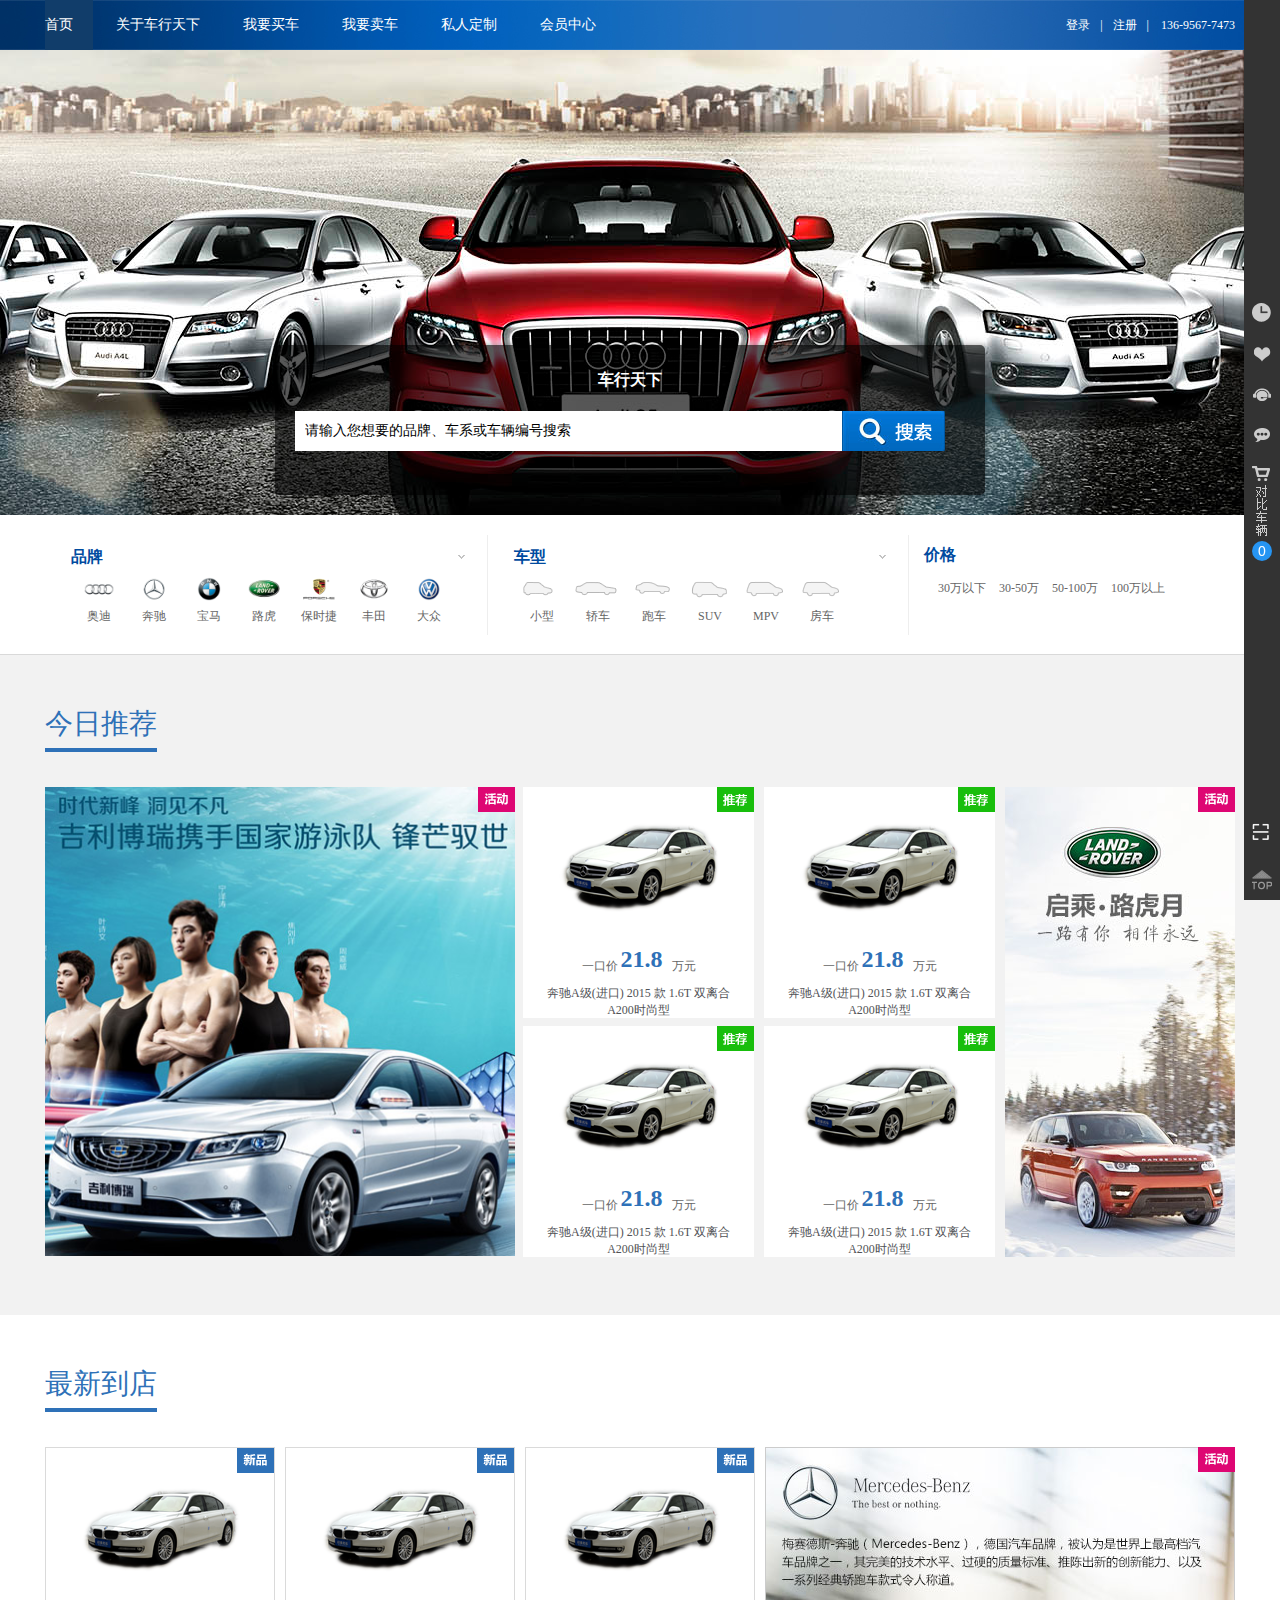
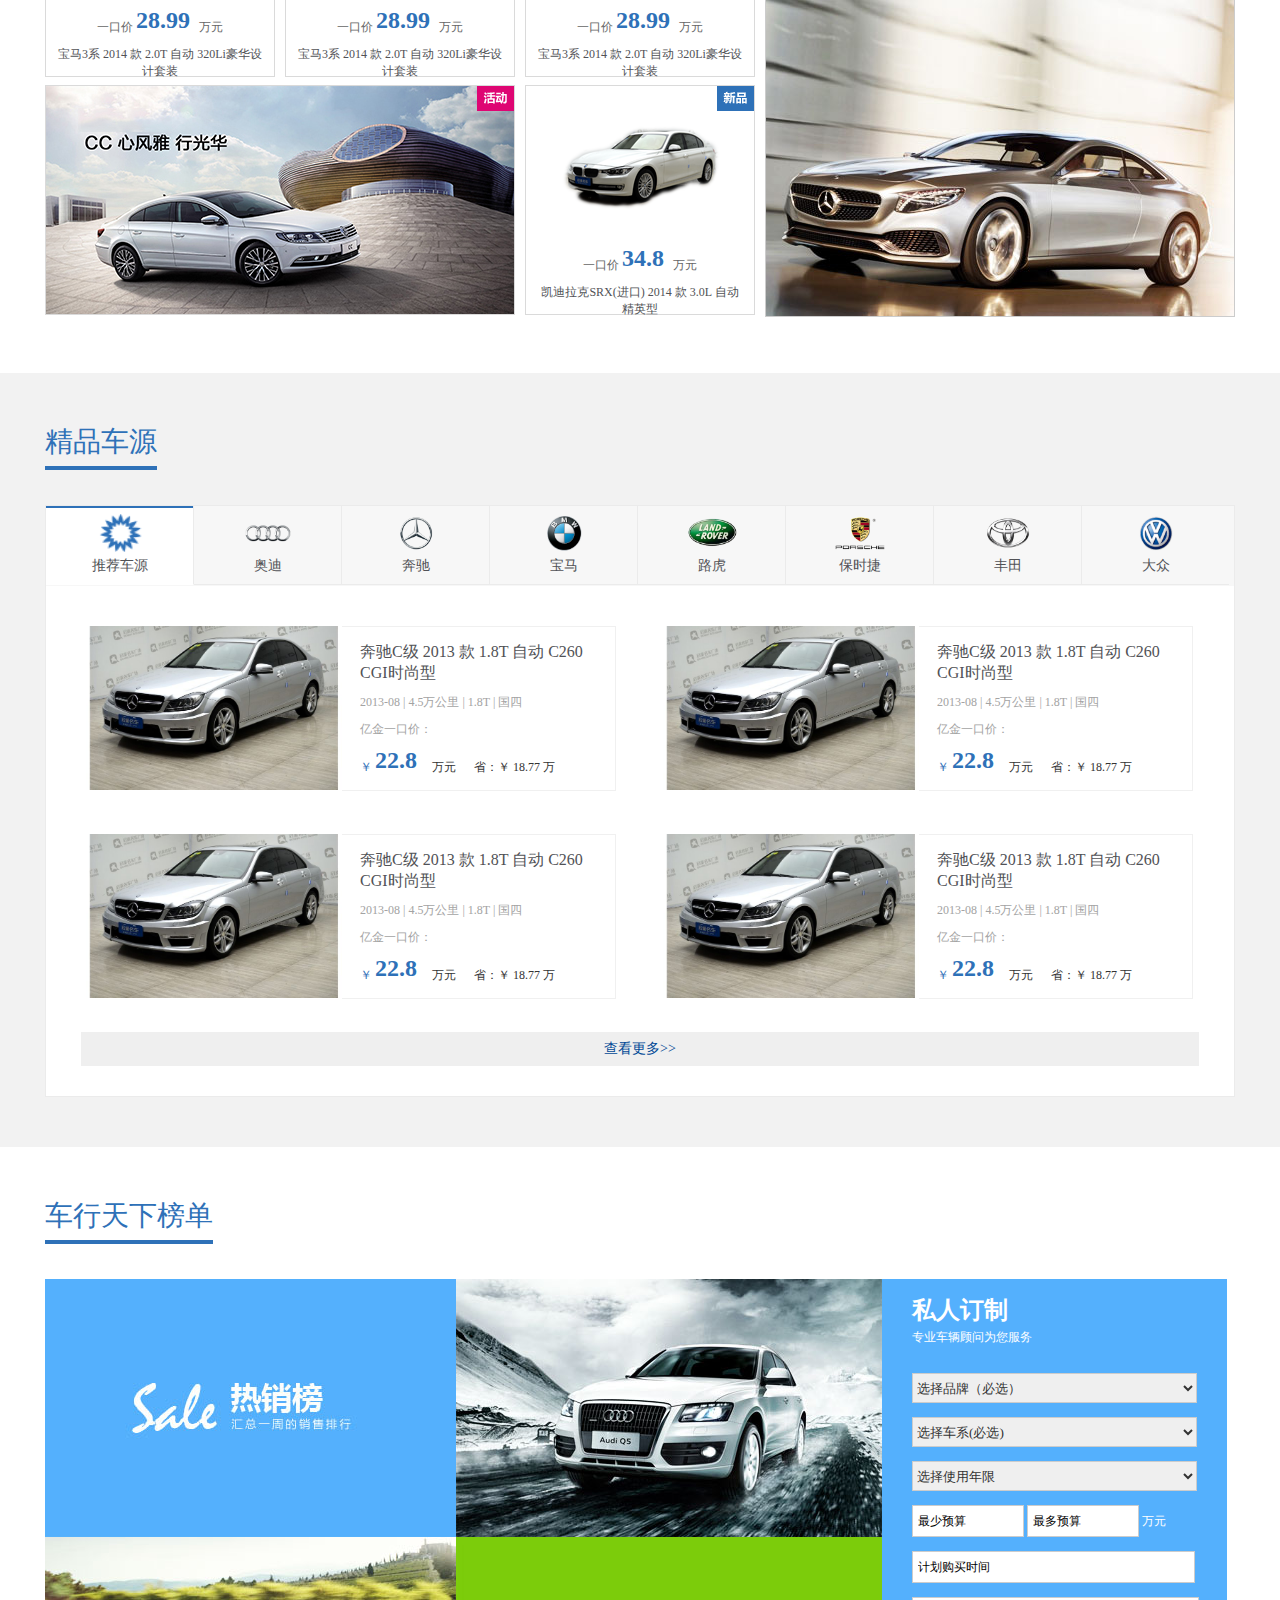
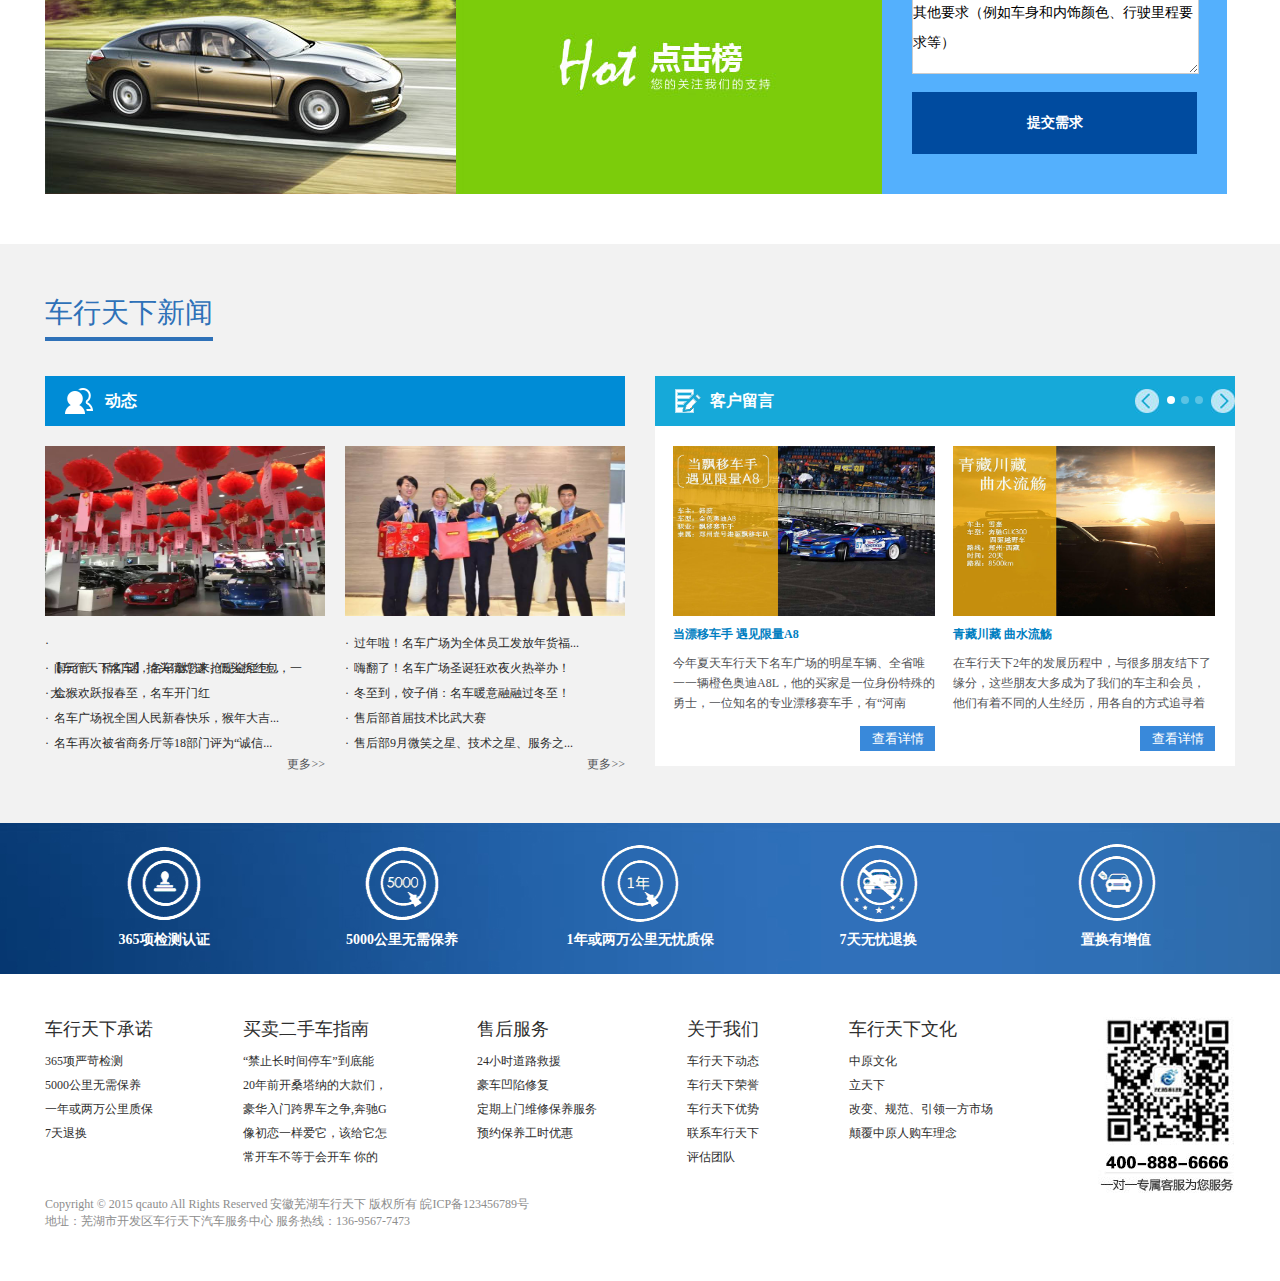
<file: index.html>
<!DOCTYPE HTML>
<html>
<head>
    <meta charset="UTF-8">
    <title>芜湖高品质车专家_车行天下</title>
    <meta name="description" content="车行天下"/>
    <meta name="keywords" content="芜湖二手车,安徽二手车,芜湖二手名车">
    <link rel="stylesheet" type="text/css" href="css/base.css">
    <link rel="stylesheet" type="text/css" href="css/index.css">
    <link rel="stylesheet" type="text/css" href="css/layout.css">
    <script type="text/javascript" src="js/jquery-1.8.2.min.js"></script>
    <!--[if IE 6]>
    <script type="text/javascript" src="js/DD_belatedPNG.js"></script>
    <script>
        DD_belatedPNG.fix('*');
    </script>
    <![endif]-->
</head>
<body>
<div id="header">
    <div class="top">
        <div class="wrap clearfix"><a href="#" class="logo left"><img src="images/logo.png"/></a>

            <div class="nav left dInline" id="headerMenu">
                <a class="on" href="index.html">首页</a>
                <a href="about.html">关于车行天下</a>
                <a href="maiche_list.html">我要买车</a>
                <a href="wymc.html">我要卖车</a>
                <a href="srdz.html">私人定制</a>
                <!--<a href="shfw.html">售后服务</a>-->
                <a id="MemberMenuChange" class="b-login" href="会员中心首页.html" target="_self">会员中心</a>
            </div>
      <span class="right" id="rightMenuHtml">
				<a href="#" class="b-login" id="b-login">登录</a>|<a href="#" id="b-regist">注册</a>|&nbsp;&nbsp;&nbsp;&nbsp;136-9567-7473			
                </span></div>
    </div>
    <div class="head-search">
        <div class="wrap clearfix">
            <div class="yjxj clearfix left" action="/index/keyword/" method="post" enctype="multipart/form-data">
                <input type="text" name="keyword" placeholder="请输入您想要的品牌、车系或车辆编号搜索" class="left"/>
                <input type="submit" value="搜 索" class="right"/>
            </div>
            <div class="hotWords left dInline"> 热门品牌：<a href="#">奥迪A6L</a><a href="#">宝马5系</a><a href="#">奔驰E级</a><a
                    href="#">奥迪A4L</a><a href="#">奔驰C级</a></div>
        </div>
    </div>
</div>
<style type="text/css">
    #banner .prevs, #banner .nexts {
        position: absolute;
        top: 220px;
        z-index: 100;
        margin-top: -25px;
    }

    #banner .nexts {
        right: 0;
    }

    #banner .banShow a {
        display: block;
        width: 100%;
        height: 465px;
    }
</style>
<div id="banner">
    <div class="banShow clearfix" style="width:100%;">
        <a href="#" class="bDiv" style="background: url(images/y77.jpg) no-repeat center top;"></a>
        <a href="#" class="bDiv" style="background:url(images/1.jpg) no-repeat center top;"></a>
    </div>
    <div class="b_btn wrap">
        <!--<a class="prevs"><img src="images/l1.png"></a>
        <a class="nexts"><img src="images/r1.png"></a>-->
    </div>

    <div class="searchBox">
        <div class="xbg"></div>
        <div class="xnrj">
            <h2 style="color: #fff;text-align: center;">车行天下</h2>

            <form class="clearfix" action="/index/keyword/" method="post" enctype="multipart/form-data">
                <input type="text" maxlength="" name="keyword" placeholder="请输入您想要的品牌、车系或车辆编号搜索" class="left"/>
                <input type="submit" value="" class="right"/>
            </form>
        </div>
    </div>

</div>
<div id="choose-nav">
    <div class="wrap clearfix">
        <!-- 品牌 -->
        <div class="item-brand c-item">
            <div class="trigger-icon"></div>
            <div class="brand-wrapper">
                <div class="hd cBlue">品牌</div>
                <div class="bd clearfix">
                    <a href="#" class="brand-item" target="_blank"><img src="images/55a46160eac22.png"
                                                                        alt="奥迪"><span>奥迪</span></a>
                    <a href="#" class="brand-item" target="_blank"><img src="images/55a4613f6aab9.png"
                                                                        alt="奔驰"><span>奔驰</span></a>
                    <a href="#" class="brand-item" target="_blank"><img src="images/55c8639f1aa89.png"
                                                                        alt="宝马"><span>宝马</span></a>
                    <a href="#" class="brand-item" target="_blank"><img src="images/567a3b2190d9f.png"
                                                                        alt="路虎"><span>路虎</span></a>
                    <a href="#" class="brand-item" target="_blank"><img src="images/567a3cdb8bf68.png" alt="保时捷"><span>保时捷</span></a>
                    <a href="#" class="brand-item" target="_blank"><img src="images/55a4afc65ed32.png"
                                                                        alt="丰田"><span>丰田</span></a>
                    <a href="#" class="brand-item" target="_blank"><img src="images/55a34e9dcd43a.png"
                                                                        alt="大众"><span>大众</span></a>
                </div>
            </div>
            <div class="brand-all clearfix">
                <div class="title">所有品牌</div>
                <div class="brand-list clearfix">
                    <div class="left-list">
                        <div class="brand-item-l clearfix">
                            <div class="letter">A</div>
                            <div class="brand-letter"><a target="_blank" href="pp9" class="brand-item">奥迪</a></div>
                        </div>
                        <div class="brand-item-l clearfix">
                            <div class="letter">B</div>
                            <div class="brand-letter"><a target="_blank" href="pp2" class="brand-item">奔驰</a> <a
                                    target="_blank" href="pp3" class="brand-item">宝马</a> <a target="_blank" href="pp82"
                                                                                            class="brand-item">保时捷</a>
                                <a target="_blank" href="pp172" class="brand-item">巴博斯</a> <a target="_blank"
                                                                                              href="pp26"
                                                                                              class="brand-item">本田</a>
                                <a target="_blank" href="pp127" class="brand-item">别克</a> <a target="_blank" href="pp85"
                                                                                             class="brand-item">宾利</a>
                                <a target="_blank" href="pp5" class="brand-item">标致</a></div>
                        </div>
                        <div class="brand-item-l clearfix">
                            <div class="letter">D</div>
                            <div class="brand-letter"><a target="_blank" href="pp8" class="brand-item">大众</a> <a
                                    target="_blank" href="pp113" class="brand-item">道奇</a></div>
                        </div>
                        <div class="brand-item-l clearfix">
                            <div class="letter">F</div>
                            <div class="brand-letter"><a target="_blank" href="pp7" class="brand-item">丰田</a> <a
                                    target="_blank" href="pp17" class="brand-item">福特</a></div>
                        </div>
                        <div class="brand-item-l clearfix">
                            <div class="letter">J</div>
                            <div class="brand-letter"><a target="_blank" href="pp4" class="brand-item">Jeep</a> <a
                                    target="_blank" href="pp98" class="brand-item">捷豹</a></div>
                        </div>
                        <div class="brand-item-l clearfix">
                            <div class="letter">K</div>
                            <div class="brand-letter"><a target="_blank" href="pp107" class="brand-item">凯迪拉克</a> <a
                                    target="_blank" href="pp51" class="brand-item">克莱斯勒</a></div>
                        </div>
                        <div class="brand-item-l clearfix">
                            <div class="letter">L</div>
                            <div class="brand-letter"><a target="_blank" href="pp96" class="brand-item">路虎</a> <a
                                    target="_blank" href="pp80" class="brand-item">劳斯莱斯</a> <a target="_blank"
                                                                                               href="pp94"
                                                                                               class="brand-item">雷克萨斯</a>
                            </div>
                        </div>
                    </div>
                    <div class="right-list">
                        <div class="brand-item-l clearfix">
                            <div class="letter">M</div>
                            <div class="brand-letter"><a target="_blank" href="pp93" class="brand-item">玛莎拉蒂</a> <a
                                    target="_blank" href="pp81" class="brand-item">MINI</a> <a target="_blank"
                                                                                               href="pp18"
                                                                                               class="brand-item">马自达</a>
                            </div>
                        </div>
                        <div class="brand-item-l clearfix">
                            <div class="letter">N</div>
                            <div class="brand-letter"><a target="_blank" href="pp155" class="brand-item">纳智捷</a></div>
                        </div>
                        <div class="brand-item-l clearfix">
                            <div class="letter">R</div>
                            <div class="brand-letter"><a target="_blank" href="pp30" class="brand-item">日产</a></div>
                        </div>
                        <div class="brand-item-l clearfix">
                            <div class="letter">S</div>
                            <div class="brand-letter"><a target="_blank" href="pp25" class="brand-item">三菱</a> <a
                                    target="_blank" href="pp111" class="brand-item">斯巴鲁</a></div>
                        </div>
                        <div class="brand-item-l clearfix">
                            <div class="letter">W</div>
                            <div class="brand-letter"><a target="_blank" href="pp19" class="brand-item">沃尔沃</a></div>
                        </div>
                        <div class="brand-item-l clearfix">
                            <div class="letter">X</div>
                            <div class="brand-letter"><a target="_blank" href="pp49" class="brand-item">雪佛兰</a> <a
                                    target="_blank" href="pp13" class="brand-item">现代</a></div>
                        </div>
                        <div class="brand-item-l clearfix">
                            <div class="letter">Y</div>
                            <div class="brand-letter"><a target="_blank" href="pp100" class="brand-item">英菲尼迪</a></div>
                        </div>
                        <div class="brand-item-l clearfix">
                            <div class="letter">s</div>
                            <div class="brand-letter"><a target="_blank" href="pp89" class="brand-item">smart</a></div>
                        </div>
                    </div>
                </div>
            </div>
        </div>
        <!-- 车型 -->
        <div id="choose_model" class="item-model c-item">
            <div class="trigger-icon"></div>
            <div class="model-wrapper">
                <div class="hd cBlue">车型</div>
                <div class="bd"><a href="_cx1/ord/A/sta/A.html" class="model-item" target="_blank">
                    <div class="car-modal-img modal-tinyCar"></div>
                    <span class="car-modal-name">小型</span></a><a href="_cx2/ord/A/sta/A.html" class="model-item"
                                                                 target="_blank">
                    <div class="car-modal-img modal-PremiumMidsize"></div>
                    <span class="car-modal-name">轿车</span></a><a href="_cx3/ord/A/sta/A.html" class="model-item"
                                                                 target="_blank">
                    <div class="car-modal-img modal-SportsCar"></div>
                    <span class="car-modal-name">跑车</span></a><a href="_cx4/ord/A/sta/A.html" class="model-item"
                                                                 target="_blank">
                    <div class="car-modal-img modal-SUV"></div>
                    <span class="car-modal-name">SUV</span></a><a href="_cx5/ord/A/sta/A.html" class="model-item"
                                                                  target="_blank">
                    <div class="car-modal-img modal-MPV"></div>
                    <span class="car-modal-name">MPV</span></a><a href="_cx6/ord/A/sta/A.html" class="model-item"
                                                                  target="_blank">
                    <div class="car-modal-img modal-compactCar"></div>
                    <span class="car-modal-name">房车</span></a></div>
                <div class="model-all clearfix">
                    <div class="models-line"><a class="models-item-m">小型</a><a target="_blank" href="#"
                                                                               class="models-item">宝马1系(进口)</a><a
                            target="_blank" href="#" class="models-item">奔驰A级(进口)</a></div>
                    <div class="models-line"><a class="models-item-m">轿车</a><a target="_blank" href="#"
                                                                               class="models-item">奥迪A6L</a><a
                            target="_blank" href="#" class="models-item">宝马5系</a><a target="_blank"
                                                                                    href="xl1987_pp2.html"
                                                                                    class="models-item">奔驰E级</a><a
                            target="_blank" href="xl2593_pp9.html" class="models-item">奥迪A4L</a><a target="_blank"
                                                                                                   href="xl2364_pp2.html"
                                                                                                   class="models-item">奔驰C级</a>
                    </div>
                    <div class="models-line"><a class="models-item-m">跑车</a><a target="_blank" href="xl2751_pp3.html"
                                                                               class="models-item">宝马Z4(进口)</a><a
                            target="_blank" href="xl2610_pp8.html" class="models-item">尚酷(进口)</a><a target="_blank"
                                                                                                    href="xl2068_pp9.html"
                                                                                                    class="models-item">奥迪TT(进口)</a><a
                            target="_blank" href="xl3570_pp111.html" class="models-item">斯巴鲁BRZ(进口)</a><a
                            target="_blank" href="xl2759_pp49.html" class="models-item">科迈罗(进口)</a></div>
                    <div class="models-line"><a class="models-item-m">SUV</a><a target="_blank" href="xl2087_pp96.html"
                                                                                class="models-item">发现</a><a
                            target="_blank" href="xl2855_pp9.html" class="models-item">奥迪Q5</a><a target="_blank"
                                                                                                  href="xl3528_pp2.html"
                                                                                                  class="models-item">奔驰GLK级</a><a
                            target="_blank" href="xl2032_pp3.html" class="models-item">宝马X5(进口)</a><a target="_blank"
                                                                                                      href="xl2871_pp8.html"
                                                                                                      class="models-item">途观</a>
                    </div>
                    <div class="models-line"><a class="models-item-m">MPV</a><a target="_blank" href="xl1825_pp127.html"
                                                                                class="models-item">别克GL8</a><a
                            target="_blank" href="xl3038_pp2.html" class="models-item">福建奔驰威霆</a><a target="_blank"
                                                                                                    href="xl2970_pp2.html"
                                                                                                    class="models-item">唯雅诺</a><a
                            target="_blank" href="xl1877_pp2.html" class="models-item">奔驰R级(进口)</a><a target="_blank"
                                                                                                      href="xl2379_pp8.html"
                                                                                                      class="models-item">大众迈特威(进口)</a>
                    </div>
                    <div class="models-line"><a class="models-item-m">房车</a><a target="_blank" href="xl3038_pp2.html"
                                                                               class="models-item">福建奔驰威霆</a><a
                            target="_blank" href="xlQ1449469092_pp17.html" class="models-item">E350</a><a
                            target="_blank" href="xl2970_pp2.html" class="models-item">唯雅诺</a></div>
                </div>
            </div>
        </div>
        <!-- 价格 -->
        <div class="item-price">
            <div class="hd cBlue">价格</div>
            <div class="bd"><a target="_blank" href="jg0-30.html" class="price-item" style="width:auto">30万以下</a> <a
                    target="_blank" href="jg30-50.html" class="price-item" style="width:auto">30-50万</a> <a
                    target="_blank" href="jg50-100.html" class="price-item" style="width:auto">50-100万</a> <a
                    target="_blank" href="jg100-0.html" class="price-item" style="width:auto">100万以上</a></div>
        </div>
    </div>
</div>
</div>
<div id="main">
    <div class="main-a mDiv" id="box1">
        <div class="wrap">
            <div class="in-tit clearfix">
                <h1 class="left dInline"> 今日推荐 </h1>
                <!--<div class="end-time right dInline">
                            距离结束只剩下<b>20</b>小时<b>50</b>分<b>18</b>秒
                        </div>-->
            </div>
            <div class="inBox clearfix">
                <div class="thPic left dInline pve tBox"><a href="#" target="_blank"> <img
                        src="images/56b01c412ea24.jpg" class="imgVt"/> <span class="icon icon_hd"></span></a></div>
                <div class="tBox right pve dInline thPicRight">
                    <div class="thPic1 left dInline pve">
                        <ul class="clearfix">
                            <li class="pve"><a href="#" target="_blank"> <span class="icon icon_th"></span>

                                <div class="car-pic"><img src="images/56a0941ba3dc9.png"/></div>
                                <div class="price"><font>一口价</font> <span class="num nBlue">21.8 </span> <font>&nbsp;&nbsp;万元</font>
                                </div>
                                <p>奔驰A级(进口) 2015 款 1.6T 双离合 A200时尚型</p>
                            </a></li>

                            <li class="pve"><a href="#" target="_blank"> <span class="icon icon_th"></span>

                                <div class="car-pic"><img src="images/56a0941ba3dc9.png"/></div>
                                <div class="price"><font>一口价</font> <span class="num nBlue">21.8 </span> <font>&nbsp;&nbsp;万元</font>
                                </div>
                                <p>奔驰A级(进口) 2015 款 1.6T 双离合 A200时尚型</p>
                            </a></li>

                            <li class="pve"><a href="#" target="_blank"> <span class="icon icon_th"></span>

                                <div class="car-pic"><img src="images/56a0941ba3dc9.png"/></div>
                                <div class="price"><font>一口价</font> <span class="num nBlue">21.8 </span> <font>&nbsp;&nbsp;万元</font>
                                </div>
                                <p>奔驰A级(进口) 2015 款 1.6T 双离合 A200时尚型</p>
                            </a></li>

                            <li class="pve"><a href="#" target="_blank"> <span class="icon icon_th"></span>

                                <div class="car-pic"><img src="images/56a0941ba3dc9.png"/></div>
                                <div class="price"><font>一口价</font> <span class="num nBlue">21.8 </span> <font>&nbsp;&nbsp;万元</font>
                                </div>
                                <p>奔驰A级(进口) 2015 款 1.6T 双离合 A200时尚型</p>
                            </a></li>

                        </ul>
                    </div>
                    <div class="pve right dInline hdPic"><a href="pp96_/ord/sta.html" target="_blank"> <img
                            src="images/55ed9e88063ae.jpg" class="imgVt"/> <span class="icon icon_hd"></span></a></div>
                </div>
            </div>
        </div>
    </div>
    <div class="mDiv" id="box2">
        <div class="wrap">
            <div class="in-tit clearfix">
                <h1 class="left dInline"> 最新到店 </h1>
            </div>
            <div class="inBox clearfix">
                <div class="tBox left pve dInline thPicRight">
                    <div class="thPic1 left dInline pve">
                        <ul class="clearfix">
                            <li class="pve"><a href="#" target="_blank"> <span class="icon icon_npro"></span>

                                <div class="car-pic"><img src="images/5688cddeae512.png"/></div>
                                <div class="price"><font>一口价</font> <span class="num nBlue">28.99 </span> <font>&nbsp;&nbsp;万元</font>
                                </div>
                                <p>宝马3系 2014 款 2.0T 自动 320Li豪华设计套装</p>
                            </a></li>

                            <li class="pve"><a href="#" target="_blank"> <span class="icon icon_npro"></span>

                                <div class="car-pic"><img src="images/5688cddeae512.png"/></div>
                                <div class="price"><font>一口价</font> <span class="num nBlue">28.99 </span> <font>&nbsp;&nbsp;万元</font>
                                </div>
                                <p>宝马3系 2014 款 2.0T 自动 320Li豪华设计套装</p>
                            </a></li>

                            <li class="pve"><a href="#" target="_blank"> <span class="icon icon_npro"></span>

                                <div class="car-pic"><img src="images/5688cddeae512.png"/></div>
                                <div class="price"><font>一口价</font> <span class="num nBlue">28.99 </span> <font>&nbsp;&nbsp;万元</font>
                                </div>
                                <p>宝马3系 2014 款 2.0T 自动 320Li豪华设计套装</p>
                            </a></li>

                            <li class="pve liHd"><a href="Cars/index/channel/2/id/949.html" target="_blank"> <img
                                    src="images/56c56f308b591.jpg" class="imgVt"/> <span
                                    class="icon icon_hd"></span></a></li>

                            <li class="pve"><a href="Cars/index/channel/2/id/1092.html" target="_blank"> <span
                                    class="icon icon_npro"></span>

                                <div class="car-pic"><img src="images/5688cddeae512.png"/></div>
                                <div class="price"><font>一口价</font> <span class="num nBlue">34.8 </span> <font>&nbsp;&nbsp;万元</font>
                                </div>
                                <p>凯迪拉克SRX(进口) 2014 款 3.0L 自动 精英型</p>
                            </a></li>
                        </ul>
                    </div>
                </div>
                <div class="thPic right dInline pve tBox"><a href="pp2_/ord/sta.html" target="_blank"> <img
                        src="images/55ed9ec02ac8d.jpg" class="imgVt"/> <span class="icon icon_hd"></span></a></div>
            </div>
        </div>
    </div>
    <div class="mDiv main-a">
        <div class="wrap">
            <div class="in-tit clearfix">
                <h1 class="left dInline"> 精品车源 </h1>
            </div>
            <div class="jpBox">
                <div class="jpTit">
                    <a class="on"> <img src="images/cLogo.png"/> <span>推荐车源</span> <i></i></a>
                    <a> <img src="images/55a46160eac22.png" width="50" height="38"/> <span>奥迪</span> <i></i></a>
                    <a> <img src="images/55a4613f6aab9.png" width="50" height="38"/> <span>奔驰</span> <i></i></a>
                    <a> <img src="images/55c8639f1aa89.png" width="50" height="38"/> <span>宝马</span> <i></i></a>
                    <a> <img src="images/567a3b2190d9f.png" width="50" height="38"/> <span>路虎</span> <i></i></a>
                    <a> <img src="images/567a3cdb8bf68.png" width="50" height="38"/> <span>保时捷</span> <i></i></a>
                    <a> <img src="images/55a4afc65ed32.png" width="50" height="38"/> <span>丰田</span> <i></i></a>
                    <a class="last"> <img src="images/55a34e9dcd43a.png" width="50" height="38"/> <span>大众</span>
                        <i></i></a>
                </div>
                <div class="jpCont">
                    <div class="jpDl" style="display: block;">
                        <ul class="clearfix">
                            <li class="clearfix" style="position: relative;">
                                <a href="#" target="_blank">
                                    <div class="carImg left dInline">
                                        <img src="images/56caabd482cc0.JPG-thumb.JPG" width="266"/>
                                    </div>

                                    <div class="right carTxt dInline pve">
                                        <div class="c-txt">
                                            <h3>
                                                <a href="#" target="_blank">奔驰C级 2013 款 1.8T 自动 C260 CGI时尚型</a>
                                            </h3>

                                            <p>2013-08 | 4.5万公里 | 1.8T | 国四</p>

                                            <div class="price">
                                                <p>亿金一口价：</p>
                                                <i>￥</i> <span class="num nBlue">22.8 </span><font> 万元</font> <font> 省：￥
                                                18.77 万</font>
                                            </div>

                                        </div>
                                    </div>

                                </a>
                            </li>

                            <li class="clearfix" style="position: relative;"><a href="#" target="_blank">
                                <div class="carImg left dInline"><img src="images/56caabd482cc0.JPG-thumb.JPG"
                                                                      width="266"/></div>
                                <div class="right carTxt right dInline pve">
                                    <div class="c-txt">
                                        <h3><a href="#" target="_blank">奔驰C级 2013 款 1.8T 自动 C260 CGI时尚型</a></h3>

                                        <p>2013-08 | 4.5万公里 | 1.8T | 国四</p>

                                        <div class="price">
                                            <p>亿金一口价：</p>
                                            <i>￥</i> <span class="num nBlue">22.8 </span><font> 万元</font> <font> 省：￥
                                            18.77 万</font></div>
                                    </div>
                                </div>
                            </a></li>

                            <li class="clearfix" style="position: relative;"><a href="#" target="_blank">
                                <div class="carImg left dInline"><img src="images/56caabd482cc0.JPG-thumb.JPG"
                                                                      width="266"/></div>
                                <div class="right carTxt right dInline pve">
                                    <div class="c-txt">
                                        <h3><a href="#" target="_blank">奔驰C级 2013 款 1.8T 自动 C260 CGI时尚型</a></h3>

                                        <p>2013-08 | 4.5万公里 | 1.8T | 国四</p>

                                        <div class="price">
                                            <p>亿金一口价：</p>
                                            <i>￥</i> <span class="num nBlue">22.8 </span><font> 万元</font> <font> 省：￥
                                            18.77 万</font></div>
                                    </div>
                                </div>
                            </a></li>

                            <li class="clearfix" style="position: relative;"><a href="#" target="_blank">
                                <div class="carImg left dInline"><img src="images/56caabd482cc0.JPG-thumb.JPG"
                                                                      width="266"/></div>
                                <div class="right carTxt right dInline pve">
                                    <div class="c-txt">
                                        <h3><a href="#" target="_blank">奔驰C级 2013 款 1.8T 自动 C260 CGI时尚型</a></h3>

                                        <p>2013-08 | 4.5万公里 | 1.8T | 国四</p>

                                        <div class="price">
                                            <p>亿金一口价：</p>
                                            <i>￥</i> <span class="num nBlue">22.8 </span><font> 万元</font> <font> 省：￥
                                            18.77 万</font></div>
                                    </div>
                                </div>
                            </a></li>

                        </ul>
                        <div class="proMore"><a href="Cars/index/channel/2.html" target="_blank">查看更多>></a></div>
                    </div>

                    <div class="jpDl">
                        <ul class="clearfix">
                            <li class="clearfix" style="position: relative;"><a href="#" target="_blank">
                                <div class="carImg left dInline"><img src="images/56caabd482cc0.JPG-thumb.JPG"
                                                                      width="266"/></div>
                                <div class="right carTxt right dInline pve">
                                    <div class="c-txt">
                                        <h3><a href="#" target="_blank">奔驰C级 2013 款 1.8T 自动 C260 CGI时尚型</a></h3>

                                        <p>2013-08 | 4.5万公里 | 1.8T | 国四</p>

                                        <div class="price">
                                            <p>亿金一口价：</p>
                                            <i>￥</i> <span class="num nBlue">22.8 </span><font> 万元</font> <font> 省：￥
                                            18.77 万</font></div>
                                    </div>
                                </div>
                            </a></li>

                            <li class="clearfix" style="position: relative;"><a href="#" target="_blank">
                                <div class="carImg left dInline"><img src="images/56caabd482cc0.JPG-thumb.JPG"
                                                                      width="266"/></div>
                                <div class="right carTxt right dInline pve">
                                    <div class="c-txt">
                                        <h3><a href="#" target="_blank">奔驰C级 2013 款 1.8T 自动 C260 CGI时尚型</a></h3>

                                        <p>2013-08 | 4.5万公里 | 1.8T | 国四</p>

                                        <div class="price">
                                            <p>亿金一口价：</p>
                                            <i>￥</i> <span class="num nBlue">22.8 </span><font> 万元</font> <font> 省：￥
                                            18.77 万</font></div>
                                    </div>
                                </div>
                            </a></li>


                        </ul>
                        <div class="proMore"><a href="Cars/index/channel/2.html" target="_blank">查看更多>></a></div>
                    </div>


                </div>
            </div>
        </div>
    </div>
    <div class="mDiv">
        <div class="wrap">
            <div class="in-tit clearfix">
                <h1 class="left dInline">车行天下榜单 </h1>
            </div>
            <div class="bdBox clearfix">
                <div class="left dLeft dInline">
                    <ul class="clearfix">
                        <li><a href="#" target="_blank"> <img src="images/55d2c89756ef2.jpg"/></a></li>
                        <li><a href="#" target="_blank"> <img src="images/55d2c8be18345.jpg"/></a></li>
                        <li><a href="#" target="_blank"> <img src="images/55d2c8d1f2f42.jpg"/></a></li>
                        <li><a href="#" target="_blank"> <img src="images/55d2c8e954f6f.jpg"/></a></li>
                    </ul>
                </div>
                <div class="left dRight dInline">
                    <link rel="stylesheet" type="text/css" href="css/alert.css">
                    <style type="text/css">
                        input::-webkit-input-placeholder, textarea::-webkit-input-placeholder {
                            color: #000;
                        }

                        input:-moz-placeholder, textarea:-moz-placeholder {
                            color: #000;
                        }

                        input::-moz-placeholder, textarea::-moz-placeholder {
                            color: #000;
                        }

                        input:-ms-input-placeholder, textarea:-ms-input-placeholder {
                            color: #000;
                        }
                    </style>
                    <form class="dForm" name="dForm" id="dForm" method="post" enctype="multipart/form-data"
                          onsubmit="return cleckform();">
                        <h2>私人订制</h2>

                        <p>专业车辆顾问为您服务</p>
                        <table>
                            <tr>
                                <td><select class="Smakeid" name="makeid" id="" placeholder="所属品牌">
                                    <option value=""> 选择品牌（必选）</option>
                                    <option value="9"> A 奥迪</option>
                                    <option value="92"> A 阿尔法·罗密欧</option>
                                    <option value="97"> A 阿斯顿·马丁</option>

                                </select></td>
                            </tr>
                            <tr>
                                <td>
                                    <div id="xlselect">
                                        <select name="modeid">
                                            <option>选择车系(必选)</option>
                                        </select>
                                    </div>
                                </td>
                            </tr>
                            <tr>
                                <td><select name="years">
                                    <option value="不限">选择使用年限</option>
                                    <option value="1年以内">1年以内</option>
                                    <option value="2年以内">2年以内</option>
                                    <option value="3年以内">3年以内</option>
                                    <option value="3-5年">3-5年</option>
                                    <option value="5年以上">5年以上</option>
                                </select></td>
                            </tr>
                            <tr>
                                <td><input type="text" name="dprice" placeholder="最少预算" value="" class="cInput"
                                           onkeyup="this.value=this.value.replace(/\D/g,'')"
                                           onafterpaste="this.value=this.value.replace(/\D/g,'')"/>
                                    <input type="text" name="hprice" placeholder="最多预算" value="" class="cInput"
                                           onkeyup="this.value=this.value.replace(/\D/g,'')"
                                           onafterpaste="this.value=this.value.replace(/\D/g,'')"/>
                                    万元
                                </td>
                            </tr>
                            <tr>
                                <td><input type="text" value="" placeholder="计划购买时间" style="width:95%"
                                           class="form_datetime cInput" name="buytime" data-date-format="yyyy-mm"></td>
                            </tr>
                            <tr>
                                <td><textarea name="content" placeholder="其他要求（例如车身和内饰颜色、行驶里程要求等）"></textarea></td>
                            </tr>
                            <tr>
                                <td><input id="input-phone" type="hidden" name="mobile" value=""/>
                                    <input id="input-verify" type="hidden" name="verify" value=""/>
                                    <input type="button" value="提交需求" class="sBtn" style=" padding:0;" id="sendMESS"/>
                                </td>
                            </tr>
                        </table>
                    </form>
                    <div id="popBoxYzm" style="display:none">
                        <div class="popForm">
                            <div class="p-detail">
                                <form action="" enctype="multipart/form-data" method="post" name="yzmcheck"
                                      id="yzmcheck">
                                    <ul class="login-items" style="width:100%">
                                        <li>
                                            <label>手机号</label>
                                            <input type="text" value="" maxlength="32" name="mobile" id="shoujihao"
                                                   style="width:120px">
                                            <input type="checkbox" name="remembermobile"
                                                   style=" width:auto; margin:10px 20px 0" id="remembermobile"/>
                                            <label>记住此号</label>
                                        </li>
                                        <li>
                                            <label>验证码</label>
                                            <input type="text" value="" maxlength="16" name="verify" id="yanzhengma"
                                                   style="width:120px; margin-right:20px;">
                                            <img id="yzcode" width="100" height="42" alt="点击切换"></li>
                                    </ul>
                                    <div class="login-button">
                                        <input type="button" value="立即提交" class="fM" onclick="sendtosend()"
                                               style="line-height:20px"/>
                                    </div>
                                </form>
                            </div>
                            <a class="closed">×</a></div>
                    </div>
                    <input type="hidden" id="ckmobile" value="1"/>

                </div>
            </div>
        </div>
    </div>
    <div class="mDiv main-a">
        <div class="wrap">
            <div class="in-tit clearfix">
                <h1 class="left dInline"> 车行天下新闻 </h1>
            </div>
            <div class="in-news clearfix">
                <div class="new-left dInline left">
                    <h3>动态</h3>

                    <div class="clearfix">
                        <div class="new-dl left dInline"><a href="#" class='aImg'><img src="images/56ca7a0e6d9c4.jpg"
                                                                                       width='262' height='170'/></a>
                            <ul>
                                <li>·<a href="#">【车行天下名车】抬头猜灯谜，低头拆红包，一大...</a></li>
                                <li>·<a href="#">闹元宵，猜灯谜，名车邀您来抢现金红包...</a></li>
                                <li>·<a href="#">金猴欢跃报春至，名车开门红</a></li>
                                <li>·<a href="#">名车广场祝全国人民新春快乐，猴年大吉...</a></li>
                                <li>·<a href="#">名车再次被省商务厅等18部门评为“诚信...</a></li>
                            </ul>
                            <a style="float:right" href="#" target="_blank">更多>></a></div>
                        <div class="new-dl right dInline"><a href="#" class='aImg'><img src="images/56b0235b6e66e.jpg"
                                                                                        width='262' height='170'/></a>
                            <ul>
                                <li>·<a href="#">过年啦！名车广场为全体员工发放年货福...</a></li>
                                <li>·<a href="#">嗨翻了！名车广场圣诞狂欢夜火热举办！</a></li>
                                <li>·<a href="#">冬至到，饺子俏：名车暖意融融过冬至！</a></li>
                                <li>·<a href="#">售后部首届技术比武大赛</a></li>
                                <li>·<a href="#">售后部9月微笑之星、技术之星、服务之...</a></li>
                            </ul>
                            <a style="float:right" href="#" target="_blank">更多>></a></div>
                    </div>
                </div>

                <div class="nKe left dInline">
                    <div class="kTit">
                        <h2>客户留言</h2>
                    </div>
                    <div class="slide">
                        <div class="hd"><a class="prev"><img src="images/in_l.jpg"/></a>
                            <ul>
                                <li>1</li>
                                <li>2</li>
                                <li>3</li>
                            </ul>
                            <a class="next"><img src="images/in_r.jpg"/></a></div>
                        <div class="bd">
                            <ul>
                                <li class="clearfix">
                                    <div class="bd-dl"><a href="#" class="aImg"> <img src="images/5631c2b4596bc.jpg"
                                                                                      width="242" height="170"/> </a>
                                        <h4>当漂移车手 遇见限量A8</h4>

                                        <p>今年夏天车行天下名车广场的明星车辆、全省唯一一辆橙色奥迪A8L，他的买家是一位身份特殊的勇士，一位知名的专业漂移赛车手，有“河南</p>

                                        <div align="right"><a href="#" class="cMore">查看详情</a></div>
                                    </div>

                                    <div class="bd-dl"><a href="#" class="aImg"> <img src="images/5631c24f293bb.jpg"
                                                                                      width="242" height="170"/> </a>
                                        <h4>青藏川藏 曲水流觞</h4>

                                        <p>在车行天下2年的发展历程中，与很多朋友结下了缘分，这些朋友大多成为了我们的车主和会员，他们有着不同的人生经历，用各自的方式追寻着</p>

                                        <div align="right"><a href="#" class="cMore">查看详情</a></div>
                                    </div>
                                </li>

                                <li class="clearfix">
                                    <div class="bd-dl"><a href="#" class="aImg"> <img src="images/5631c2b4596bc.jpg"
                                                                                      width="242" height="170"/> </a>
                                        <h4>当漂移车手 遇见限量A8</h4>

                                        <p>今年夏天车行天下名车广场的明星车辆、全省唯一一辆橙色奥迪A8L，他的买家是一位身份特殊的勇士，一位知名的专业漂移赛车手，有“河南</p>

                                        <div align="right"><a href="#" class="cMore">查看详情</a></div>
                                    </div>


                                </li>

                                <li class="clearfix">
                                    <div class="bd-dl"><a href="#" class="aImg"> <img src="images/5631c2b4596bc.jpg"
                                                                                      width="242" height="170"/> </a>
                                        <h4>当漂移车手 遇见限量A8</h4>

                                        <p>今年夏天车行天下名车广场的明星车辆、全省唯一一辆橙色奥迪A8L，他的买家是一位身份特殊的勇士，一位知名的专业漂移赛车手，有“河南</p>

                                        <div align="right"><a href="#" class="cMore">查看详情</a></div>
                                    </div>

                                    <div class="bd-dl"><a href="#" class="aImg"> <img src="images/5631c24f293bb.jpg"
                                                                                      width="242" height="170"/> </a>
                                        <h4>青藏川藏 曲水流觞</h4>

                                        <p>在车行天下2年的发展历程中，与很多朋友结下了缘分，这些朋友大多成为了我们的车主和会员，他们有着不同的人生经历，用各自的方式追寻着</p>

                                        <div align="right"><a href="#" class="cMore">查看详情</a></div>
                                    </div>
                                </li>

                            </ul>
                        </div>
                    </div>
                </div>
            </div>
        </div>
    </div>
</div>


<!--底部的开始-->
<div id="footer">
    <div class="foot-a1">
        <div class="wrap">
            <ul class="clearfix">
                <li><img src="images/db1.png"/>

                    <p>365项检测认证</p>
                </li>
                <li><img src="images/db2.png"/>

                    <p>5000公里无需保养</p>
                </li>
                <li><img src="images/db3.png"/>

                    <p>1年或两万公里无忧质保</p>
                </li>
                <li><img src="images/db4.png"/>

                    <p>7天无忧退换</p>
                </li>
                <li><img src="images/db5.png"/>

                    <p> 置换有增值</p>
                </li>
            </ul>
        </div>
    </div>
    <div class="foot-a">
        <div class="wrap clearfix">
            <div class="fDl left dInline "><strong>车行天下承诺</strong>
                <ul>
                    <li><a href="#">365项严苛检测</a></li>
                    <li><a href="#">5000公里无需保养</a></li>
                    <li><a href="#">一年或两万公里质保</a></li>
                    <li><a href="#">7天退换</a></li>
                </ul>
            </div>
            <div class="fDl left dInline "><strong>买卖二手车指南</strong>
                <ul>
                    <li><a href="#" target="_blank">“禁止长时间停车”到底能</a></li>
                    <li><a href="#" target="_blank">20年前开桑塔纳的大款们，</a></li>
                    <li><a href="#" target="_blank">豪华入门跨界车之争,奔驰G</a></li>
                    <li><a href="#" target="_blank">像初恋一样爱它，该给它怎</a></li>
                    <li><a href="#" target="_blank">常开车不等于会开车 你的</a></li>
                </ul>
            </div>
            <div class="fDl left dInline "><strong>售后服务</strong>
                <ul>
                    <li><a href="#">24小时道路救援</a></li>
                    <li><a href="#">豪车凹陷修复</a></li>
                    <li><a href="#">定期上门维修保养服务</a></li>
                    <li><a href="#">预约保养工时优惠</a></li>
                </ul>
            </div>
            <div class="fDl left dInline "><strong>关于我们</strong>
                <ul>
                    <li><a href="#" target="_blank">车行天下动态</a></li>
                    <li><a href="#" target="_blank">车行天下荣誉</a></li>
                    <li><a href="#" target="_blank">车行天下优势</a></li>
                    <li><a href="#" target="_blank">联系车行天下</a></li>
                    <li><a href="#" target="_blank">评估团队</a></li>
                </ul>
            </div>
            <div class="fDl left dInline "><strong>车行天下文化</strong>
                <ul>
                    <li><a href="#">中原文化</a></li>
                    <li><a href="#">立天下</a></li>
                    <li><a href="#">改变、规范、引领一方市场</a></li>
                    <li><a href="#">颠覆中原人购车理念</a></li>
                </ul>
            </div>
            <div class="fDl left dInline fDl1">
                <div class="dLx"><img src="images/dLx.jpg"/></div>
                <div style="height:50px;"></div>
            </div>
        </div>
    </div>
    <div class="foot-b"> Copyright © 2015 qcauto All Rights Reserved 安徽芜湖车行天下 版权所有 皖ICP备123456789号<br/>
        地址：芜湖市开发区车行天下汽车服务中心 服务热线：136-9567-7473<br/>
    </div>
</div>
<!--底部的结束-->

<!--右侧内容的开始-->
<div id="miniBus" style="right:-270px;">
    <div class="mini-bar">
        <div class="mini-barlist">
            <ul>
                <li class="miItem">
                    <div class="mini-mi browse">
                        <i class="mini-ease"></i>
                        <code></code>
                        <span>最近浏览</span>
                    </div>
                </li>
                <li class="miItem">
                    <div class="mini-mi collec">
                        <i class="mini-ease"></i>
                        <code></code>
                        <span>我的收藏</span>
                    </div>
                </li>
                <li>
                    <div class="mini-mi service">
                        <i class="mini-ease" id="BizQQWPA"></i>
                        <code></code>
                        <span>在线客服</span>

                    </div>
                </li>
                <li class="callItem">
                    <div class="mini-mi callback">
                        <i class="mini-ease"></i>
                        <code></code>
                        <span>意见反馈</span>
                    </div>
                </li>
                <li class="miItem">
                    <div class="mini-mi shopping">
                        <i class="mini-ease"></i>
                        <code></code>
                        <span>对比车辆</span>
                        <abbr id="Dbnumber">0</abbr>
                    </div>
                </li>
            </ul>
        </div>
        <a class="mini-gotop"></a>
        <a class="wx1"><img src="images/wx_1.png"></a>

        <div class="wmImg hide">
            <img src="images/wx_2.png">
        </div>
    </div>
    <div class="mini-cont">
        <div class="mini-contlist">
            <div class="mini-ni">
                <div class="mini-h clearfix">
                    <a class="mini-close mini-ease lf-fl"></a>
                    <span class="lf-fr"><code>最近浏览</code></span>
                </div>
                <div class="miList" id="Liulan">
                    <ul>
                    </ul>
                </div>
            </div>
            <div class="mini-ni">
                <div class="mini-h clearfix">
                    <a class="mini-close mini-ease lf-fl"></a>
                    <span class="lf-fr"><code>我的收藏</code></span>
                </div>
                <div class="miList" id="shoucang">
                    <ul>
                    </ul>
                    <a href="javascript:void(0)" class="mini-fav b-login">查看更多收藏</a>
                </div>
            </div>
            <!--<div class="mini-ni">
                <div class="mini-h clearfix">
                    <a class="mini-close mini-ease lf-fl"></a>
                    <span class="lf-fr"><code>在线客服</code></span>
                </div>
            </div>-->
            <div class="mini-ni" id="shopping">
                <div class="mini-h clearfix">
                    <a class="mini-close mini-ease lf-fl"></a>
                    <span class="lf-fr"><code>对比车辆</code></span>
                    <span class="lf-fr" style="margin:auto 10px; font-size:26px; font-weight:bolder"
                          id="deletealldb"><a><code>×</code></a></span>
                </div>
                <div class="miList" id="Carduibi">
                    <ul>
                    </ul>
                    <a href="#" class="mini-fav">立即对比</a>
                </div>
            </div>
        </div>
    </div>
    <div class="lf-view" id="lf-view">
        <form onsubmit="return Lmessage();" enctype="multipart/form-data" method="post" name="leaveMess" id="leaveMess">
            <b>您对我们的看法~</b>

            <div>
                <textarea placeholder="您的声音对我们很重要哟(必填)~" name="bankAuthSrc"></textarea>
            </div>
            <div>
                <a id="viewSubmit" onclick="$('#leaveMess').submit()"></a>
                <input type="text" placeholder="请留下您的手机号码(必填)" id="viewAbout" name="mobile"/>
            </div>
        </form>
        <a id="viewClose"></a>
        <i id="viewIcon"></i>

        <p id="viewSign"></p>
    </div>
</div>

<!--右侧内容的结束-->

<!--会员登录和注册弹出框开始-->
<div id="popBox">
    <div class="popCont"><a class="p_closed">关闭</a>

        <div class="p-tab"><a>会员登录<i></i></a><a>会员注册<i></i></a></div>
        <div class="p-detail">
            <div class="p-dl">
                <form onsubmit="return check();" enctype="multipart/form-data" method="post" name="form" id="form">
                    <ul class="login-items">
                        <li>
                            <label>用户名(手机号)</label>
                            <input class="input" type="text" value="" maxlength="32" name="username"
                                   placeholder="请输入您的手机号">
                        </li>
                        <li>
                            <label>密码</label>
                            <input class="input" type="password" value="" maxlength="16" name="password">
                        </li>
                    </ul>
                    <div class="login-check">
                        <input type="checkbox" name="checkbox" style=" width:auto;"/>
                        <label>记住我</label>
                        <a href="Meet/editPass">忘记登录密码？</a></div>
                    <div class="login-button">
                        <input type="hidden" value="" name="carid" class="ordercarid"/>
                        <input type="hidden" value="" name="carstatus" class="orderstatus"/>
                        <input type="button" value="登&nbsp;&nbsp;&nbsp;&nbsp;陆" class="fM"
                               onclick="$('#form').submit()"/>
                    </div>
                    <!--<div class="security-pro">
                                  <i class="icons ver-green-down"></i>
                                  <b>您的信息已通过256位SGC加密保护，数据传输安全</b>
                              </div>-->
                </form>
            </div>
            <div class="p-dl">
                <form class="registForm" onsubmit="return regcheck();" enctype="multipart/form-data" method="post"
                      name="reg" id="reg">
                    <ul class="login-items">
                        <li class="clearfix">
                            <input class="input" name="mobile" id="mobile" type="text" value=""
                                   placeholder="手机号码（登录帐号）">
                        </li>
                        <li class="clearfix">
                            <input class="input left" type="text" value="" name="verify" placeholder="输入验证码"
                                   style="width:100px;"/>

                            <div id="send"><a href="#" class="send_code right">获取验证码</a></div>
                        </li>
                        <li class="clearfix">
                            <input class="input" type="text" value="" name="realname" placeholder="姓名">
                        </li>
                        <li class="clearfix sex">
                            <input type="radio" checked="" name="gender" value="M"/>
                            男&nbsp;&nbsp;&nbsp;&nbsp;
                            <input type="radio" name="gender" value="F"/>
                            女
                        </li>
                        <li class="clearfix">
                            <input id="" class="input" type="password" name="password" value=""
                                   placeholder="输入密码（六位字符）">
                        </li>
                    </ul>
                    <div class="login-button">
                        <input type="hidden" value="" name="carid" class="ordercarid"/>
                        <input type="hidden" value="" name="carstatus" class="orderstatus"/>
                        <input type="button" value="立即注册" class="fM" onclick="$('#reg').submit()"/>
                    </div>
                </form>
            </div>
        </div>
    </div>
</div>
<!--会员登录和注册弹出框结束-->


<script type="text/javascript" src="js/jquery.SuperSlide.2.1.1.js"></script>
<script type="text/javascript" src="js/index.js"></script>
<!--右侧滑动-->
<script type="text/javascript" src="js/miniBar.js"></script>
<script type="text/javascript" src="js/lg_reg.js"></script>

<!--搜索下图片切换-->
<!--<script type="text/javascript">
$(function(){
	$('.b_btn').hide();
	$('#banner').hover(function(){
		$(this).find('.b_btn').fadeIn();
	},function(){
		$(this).find('.b_btn').hide();
	});
	$('.bDiv').width($(window).width());
	$('.banShow').width($(window).width());
	$(window).resize(function(){
		$('.bDiv').width($(window).width());
		$('.banShow').width($(window).width());
	})
})
</script> -->


</body>
</html>
</file>
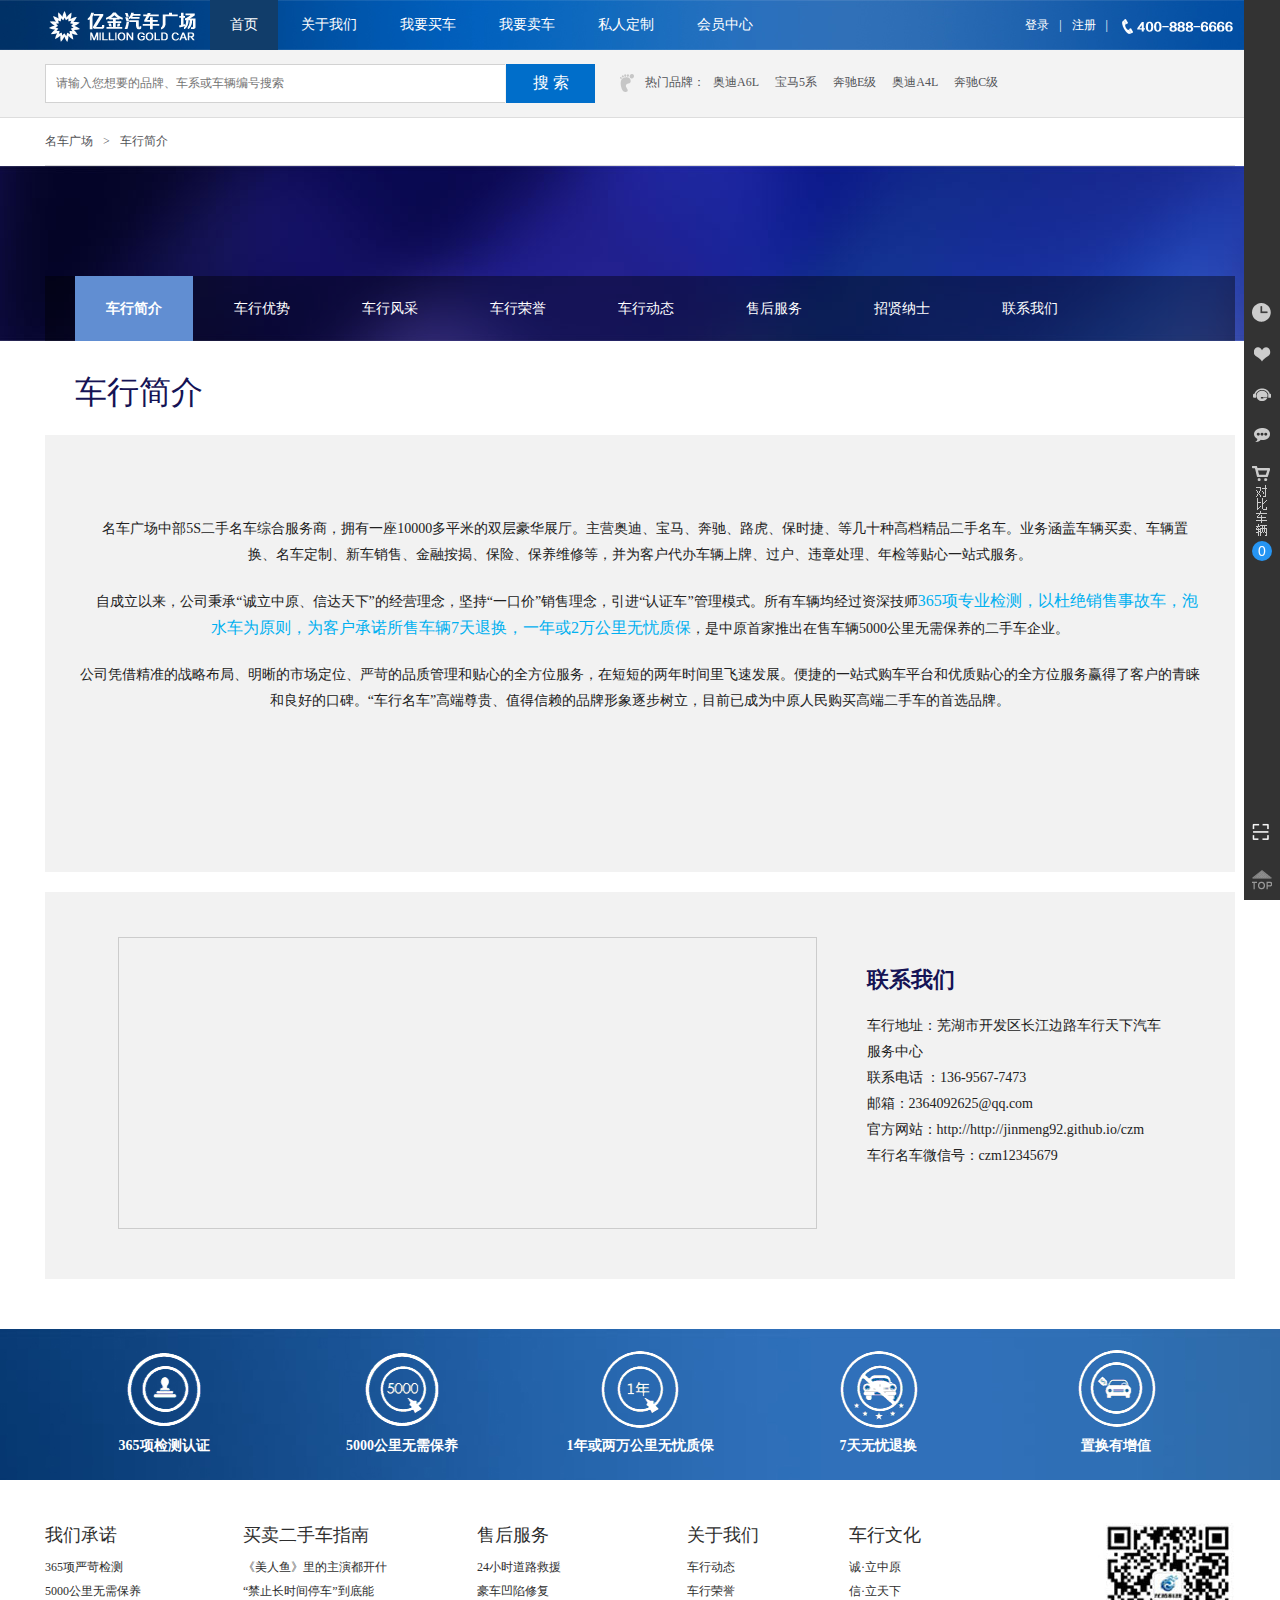
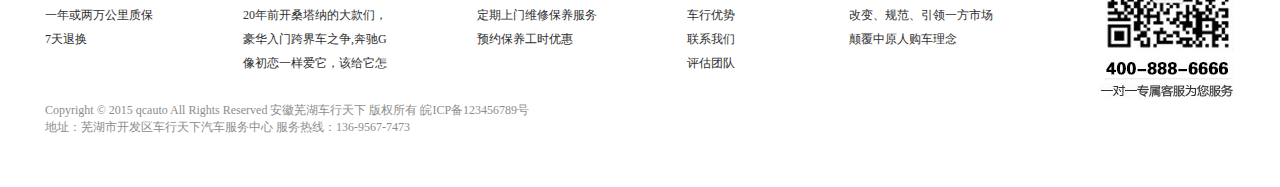
<file: about.html>
<!DOCTYPE HTML>
<html>
<head>
<meta charset="UTF-8">
<title>会员中心-芜湖高品质二手车专家_车行天下汽车</title>
<meta name="description" content="车行天下"/>
<meta name="keywords" content="芜湖二手车,安徽二手车,芜湖二手名车"> 
<link rel="stylesheet" type="text/css" href="css/base.css">
<link rel="stylesheet" type="text/css" href="css/layout.css">
<link rel="stylesheet" href="css/about.css">
<script type="text/javascript" src="js/jquery-1.8.2.min.js"></script>
<!--[if IE 6]>
<script type="text/javascript" src="js/DD_belatedPNG.js"></script>
<script>
        DD_belatedPNG.fix('*');
    </script>
<![endif]--> 
</head>                                        
<body>
<div id="header">
	<div class="top">
		<div class="wrap clearfix">
			<a href="#" class="logo left"><img src="images/logo.png"/></a>
			<div class="nav left dInline" id="headerMenu">
      <a class="on" href="index.html">首页</a>
      <a href="about.html">关于我们</a>
      <a href="maiche_list.html">我要买车</a>
      <a href="wymc.html">我要卖车</a>
      <a href="srdz.html">私人定制</a>
      <!--<a href="shfw.html">售后服务</a>-->
      <a id="MemberMenuChange" class="b-login" href="会员中心首页.html" target="_self">会员中心</a>
      </div>
			<span class="right" id="rightMenuHtml">
				<a href="#" class="b-login" id="b-login">登录</a>|<a href="#" id="b-regist">注册</a>|&nbsp;&nbsp;&nbsp;&nbsp;<img src="images/tel.png"/>			
                </span>
		</div>
	</div>
	<div class="head-search">
		<div class="wrap clearfix">
			<div class="yjxj clearfix left" action="/index/keyword/" method="post" enctype="multipart/form-data">
        <input type="text" name="keyword" placeholder="请输入您想要的品牌、车系或车辆编号搜索" class="left" />
        <input type="submit" value="搜 索" class="right" />
      </div>
			<div class="hotWords left dInline">
				热门品牌：<a href="#">奥迪A6L</a><a href="xl2412_pp3.html">宝马5系</a><a href="xl1987_pp2.html">奔驰E级</a><a href="xl2593_pp9.html">奥迪A4L</a><a href="#">奔驰C级</a>     
			</div>
		</div>
	</div>
</div>

<div id="about">
	<div class="mTags wrap">
		<a href="#">名车广场</a>><a href="36">车行简介</a>
	</div>
	<div class="wAbout">
		<div class="a-wa">
			<div class="wrap a-nav">
				<ul class="clearfix">
					<li class="on"><a href="#">车行简介</a></li><li><a href="#">车行优势</a></li><li><a href="#">车行风采</a></li><li><a href="#">车行荣誉</a></li><li><a href="#">车行动态</a></li><li><a href="#">售后服务</a></li><li><a href="#">招贤纳士</a></li><li><a href="#">联系我们</a></li></ul>
			</div>
		</div>
		<div class="a-wb">
			<div class="wrap">
				<h1>车行简介</h1>
				<div class="a-div">
					<p style="text-align: center;"><br/></p><p style="text-align: center;"><span style="font-family: 微软雅黑, &#39;Microsoft YaHei&#39;; font-size: 14px;">&nbsp; &nbsp;<span style="font-family: 微软雅黑, &#39;Microsoft YaHei&#39;;">名车广场中部5S二手名车综合服务商，拥有一座10000多平米的双层豪华展厅。主营奥迪、宝马、奔驰、路虎、保时捷、等几十种高档精品二手名车。业务涵盖车辆买卖、车辆置换、名车定制、新车销售、金融按揭、保险、保养维修等，并为客户代办车辆上牌、过户、违章处理、年检等贴心一站式服务。</span></span></p><p style="text-align: center;"><span style="font-size: 14px; font-family: 微软雅黑, &#39;Microsoft YaHei&#39;;">&nbsp; &nbsp; 自成立以来，公司秉承“诚立中原、信达天下”的经营理念，坚持“一口价”销售理念，引进“认证车”管理模式。所有车辆均经过资深技师<span style="font-size: 16px; font-family: 微软雅黑, &#39;Microsoft YaHei&#39;; color: rgb(0, 176, 240);">365项专业检测，以杜绝销售事故车，泡水车为原则，为客户承诺所售车辆7天退换，一年或2万公里无忧质保</span>，是中原首家推出在售车辆5000公里无需保养的二手车企业。</span></p><p style="text-align: center;"><span style="font-size: 14px; font-family: 微软雅黑, &#39;Microsoft YaHei&#39;;">公司凭借精准的战略布局、明晰的市场定位、严苛的品质管理和贴心的全方位服务，在短短的两年时间里飞速发展。便捷的一站式购车平台和优质贴心的全方位服务赢得了客户的青睐和良好的口碑。“车行名车”高端尊贵、值得信赖的品牌形象逐步树立，目前已成为中原人民购买高端二手车的首选品牌。</span></p><p><br/></p><p style="text-align: center;"><br/></p><p><br/></p>				</div>
				<div class="a-div" id="dizhi">
					<div class="a-xi clearfix">
						<div style="width:697px;height:290px;border:#ccc solid 1px;margin-right:50px;" id="dituContent" class="left"></div>
						<p>
							<strong>联系我们</strong><br/>
							车行地址：芜湖市开发区长江边路车行天下汽车服务中心<br/>
							联系电话 ：136-9567-7473<br/>
							邮箱：2364092625@qq.com<br/>
							官方网站：http://http://jinmeng92.github.io/czm<br/>
							
							车行名车微信号：czm12345679
						</p>
					</div>
				</div>
			</div>
		</div>
	</div>
</div>

<div id="footer">
	<div class="foot-a1">
		<div class="wrap">
			<ul class="clearfix">
            	<li>
                	<img src="images/db1.png"/>
                    <p>365项检测认证</p>
                </li>
                <li>
                	<img src="images/db2.png"/>
                    <p>5000公里无需保养</p>
                </li>
                <li>
                	<img src="images/db3.png"/>
                    <p>1年或两万公里无忧质保</p>
                </li>
                <li>
                	<img src="images/db4.png"/>
                    <p>7天无忧退换</p>
                </li>
                <li>
                	<img src="images/db5.png"/>
                    <p> 置换有增值</p>
                </li>
            </ul>
		</div>
	</div>
	<div class="foot-a">
		<div class="wrap clearfix">
			<div class="fDl left dInline ">
				<strong>我们承诺</strong>
				<ul>
					<li><a href="#">365项严苛检测</a></li>
                    <li><a href="#">5000公里无需保养</a></li>
                    <li><a href="#">一年或两万公里质保</a></li>
                    <li><a href="#">7天退换</a></li>
				</ul>
			</div>
			<div class="fDl left dInline ">
				<strong>买卖二手车指南</strong>
				<ul>
					<li><a href="#" target="_blank">《美人鱼》里的主演都开什</a></li>
                    <li><a href="#" target="_blank">“禁止长时间停车”到底能</a></li>
                    <li><a href="#" target="_blank">20年前开桑塔纳的大款们，</a></li>
                    <li><a href="#" target="_blank">豪华入门跨界车之争,奔驰G</a></li>
                    <li><a href="#" target="_blank">像初恋一样爱它，该给它怎</a></li>
                 </ul>
			</div>
			<div class="fDl left dInline ">
				<strong>售后服务</strong>
				<ul>
					<li><a href="#">24小时道路救援</a></li>
                    <li><a href="#">豪车凹陷修复</a></li>
                    <li><a href="#">定期上门维修保养服务</a></li>
                    <li><a href="#">预约保养工时优惠</a></li>
				</ul>
			</div>
			<div class="fDl left dInline ">
				<strong>关于我们</strong>
				<ul>
					<li><a href="30.html" target="_blank">车行动态</a></li>
					<li><a href="39.html" target="_blank">车行荣誉</a></li>
					<li><a href="37.html" target="_blank">车行优势</a></li>
					<li><a href="41.html" target="_blank">联系我们</a></li>
					<li><a href="42.html" target="_blank">评估团队</a></li>
				</ul>
			</div>
			<div class="fDl left dInline ">
				<strong>车行文化</strong>
				<ul>
					<li><a href="#">诚·立中原</a></li>
                    <li><a href="#">信·立天下</a></li>
                    <li><a href="#">改变、规范、引领一方市场</a></li>
                    <li><a href="#">颠覆中原人购车理念</a></li>
				</ul>
			</div>
			<div class="fDl left dInline fDl1">
        <div class="dLx"> <img src="images/dLx.jpg"/> </div>
        <div style="height:50px;"></div>
      </div>
		</div>
	</div>
	<div class="foot-b"> Copyright © 2015 qcauto All Rights Reserved 安徽芜湖车行天下 版权所有 皖ICP备123456789号<br/>
        地址：芜湖市开发区车行天下汽车服务中心 服务热线：136-9567-7473<br/>
    </div>
</div>

<!--右侧内容的开始-->
<div id="miniBus" style="right:-270px;">
	<div class="mini-bar">
		<div class="mini-barlist">
			<ul>
				<li class="miItem">
					<div class="mini-mi browse">
						<i class="mini-ease"></i>
						<code></code>
						<span>最近浏览</span>
					</div>
				</li>
				<li class="miItem">
					<div class="mini-mi collec">
						<i class="mini-ease"></i>
						<code></code>
						<span>我的收藏</span>
					</div>
				</li>
				<li>
					<div class="mini-mi service">
						<i class="mini-ease" id="BizQQWPA"></i>
						<code></code>
						<span>在线客服</span>
                       
					</div>
				</li>
				<li class="callItem">
					<div class="mini-mi callback">
						<i class="mini-ease"></i>
						<code></code>
						<span>意见反馈</span>
					</div>
				</li>
				<li class="miItem">
					<div class="mini-mi shopping">
						<i class="mini-ease"></i>
						<code></code>
						<span>对比车辆</span>
						<abbr id="Dbnumber">0</abbr>
					</div>
				</li>
			</ul>
		</div>
		<a class="mini-gotop"></a>
		<a class="wx1"><img src="images/wx_1.png"></a>
		<div class="wmImg hide">
			<img src="images/wx_2.png">
		</div>
	</div>
	<div class="mini-cont">
		<div class="mini-contlist">
			<div class="mini-ni">
				<div class="mini-h clearfix">
					<a class="mini-close mini-ease lf-fl"></a>
					<span class="lf-fr"><code>最近浏览</code></span>
				</div>
				<div class="miList" id="Liulan">
					<ul>
											</ul>
				</div>
			</div>
			<div class="mini-ni">
				<div class="mini-h clearfix">
					<a class="mini-close mini-ease lf-fl"></a>
					<span class="lf-fr"><code>我的收藏</code></span>
				</div>
				<div class="miList" id="shoucang">
					<ul>
											</ul>
<a  href="javascript:void(0)" class="mini-fav b-login">查看更多收藏</a>
				</div>
			</div>
			<!--<div class="mini-ni">
				<div class="mini-h clearfix">
					<a class="mini-close mini-ease lf-fl"></a>
					<span class="lf-fr"><code>在线客服</code></span>
				</div>
			</div>-->
			<div class="mini-ni" id="shopping">
				<div class="mini-h clearfix">
					<a class="mini-close mini-ease lf-fl"></a>
					<span class="lf-fr"><code>对比车辆</code></span>
                    <span class="lf-fr" style="margin:auto 10px; font-size:26px; font-weight:bolder" id="deletealldb"><a><code>×</code></a></span>
				</div>
                <div class="miList" id="Carduibi">
					<ul>
											</ul>
					<a href="../../../../../Cars/contrast/channel/2.html" class="mini-fav">立即对比</a>
				</div>
			</div>
		</div>
	</div>
	<div class="lf-view" id="lf-view">
    	<form onsubmit="return Lmessage();" enctype="multipart/form-data" method="post" name="leaveMess" id="leaveMess">
		<b>您对我们的看法~</b>
		<div>
			<textarea placeholder="您的声音对我们很重要哟(必填)~" name="bankAuthSrc"></textarea>
		</div>
		<div>
			<a id="viewSubmit" onclick="$('#leaveMess').submit()"></a>
            <input type="text" placeholder="请留下您的手机号码(必填)" id="viewAbout" name="mobile" />
            		</div>
        </form>
		<a id="viewClose"></a>
		<i id="viewIcon"></i>
		<p id="viewSign"></p>
	</div>
</div>

<!--右侧内容的结束-->

<!--会员登录与注册开始-->

<div id="popBox">
	<div class="popCont">
		<a class="p_closed">关闭</a>
		<div class="p-tab">
			<a>会员登录<i></i></a><a>会员注册<i></i></a>
		</div>
		<div class="p-detail">
			<div class="p-dl">
				<form onsubmit="return check();" enctype="multipart/form-data" method="post" name="form" id="form">
					 <ul class="login-items">
			            <li>
			                <label>用户名(手机号)</label>
			                <input class="input" type="text" value="" maxlength="32"  name="username" placeholder="请输入您的手机号">
			            </li>
			            <li>
			                <label>密码</label>
			                <input class="input" type="password" value="" maxlength="16"  name="password">
			            </li>
			        </ul>
			        <div class="login-check">
			            <input type="checkbox" name="checkbox" style=" width:auto;" />
			            <label>记住我</label>
			            <a href="../../../../../Meet/editPass">忘记登录密码？</a>
			        </div>
			        <div class="login-button">
                    	<input type="hidden" value="" name="carid" class="ordercarid" />
                        <input type="hidden" value="" name="carstatus" class="orderstatus" />
			            <input type="button"  value="登&nbsp;&nbsp;&nbsp;&nbsp;陆" class="fM" onclick="$('#form').submit()" />
			        </div>
			        <!--<div class="security-pro">
			            <i class="icons ver-green-down"></i>
			            <b>您的信息已通过256位SGC加密保护，数据传输安全</b>
			        </div>-->
				</form>
			</div>
			<div class="p-dl">
				<form class="registForm" onsubmit="return regcheck();" enctype="multipart/form-data" method="post" name="reg" id="reg">
					 <ul class="login-items">
			            <li class="clearfix">
			                <input class="input" name="mobile" id="mobile" type="text" value="" placeholder="手机号码（登录帐号）">
			            </li>
			            <li class="clearfix">
			                <input class="input left" type="text" value=""  name="verify" placeholder="输入验证码" style="width:100px;" />
			                <div id="send"><a href="#" class="send_code right">获取验证码</a></div>
			            </li>
			            <li class="clearfix">
			                <input class="input" type="text" value=""  name="realname" placeholder="姓名">
			            </li>
			            <li class="clearfix sex">
			                <input type="radio" checked="" name="gender" value="M" /> 男&nbsp;&nbsp;&nbsp;&nbsp;<input type="radio" name="gender" value="F" /> 女 
			            </li>
			            <li class="clearfix">
			                <input id="" class="input" type="password" name="password" value="" placeholder="输入密码（六位字符）">
			            </li>
			        </ul>
			      
			        <div class="login-button">
                    	<input type="hidden" value="" name="carid" class="ordercarid" />
                        <input type="hidden" value="" name="carstatus" class="orderstatus" />
			            <input type="button"  value="立即注册" class="fM" onclick="$('#reg').submit()" />
			        </div>
			      
				</form>
			</div>
		</div>
	</div>
</div>

<!--会员登录与注册开始-->



<script type="text/javascript" src="js/miniBar.js"></script>
<script type="text/javascript" src="js/lg_reg.js"></script>

<script type="text/javascript" src="http://api.map.baidu.com/api?key=&v=1.1&services=true"></script>
<script type="text/javascript">
    //创建和初始化地图函数：
    function initMap(){
        createMap();//创建地图
        setMapEvent();//设置地图事件
        addMapControl();//向地图添加控件
        addMarker();//向地图中添加marker
    }
    
    //创建地图函数：
    function createMap(){
        var map = new BMap.Map("dituContent");//在百度地图容器中创建一个地图
        var point = new BMap.Point(113.688899,34.753367);//定义一个中心点坐标
        map.centerAndZoom(point,17);//设定地图的中心点和坐标并将地图显示在地图容器中
        window.map = map;//将map变量存储在全局
    }
    
    //地图事件设置函数：
    function setMapEvent(){
        map.enableDragging();//启用地图拖拽事件，默认启用(可不写)
        map.enableScrollWheelZoom();//启用地图滚轮放大缩小
        map.enableDoubleClickZoom();//启用鼠标双击放大，默认启用(可不写)
        map.enableKeyboard();//启用键盘上下左右键移动地图
    }
    
    //地图控件添加函数：
    function addMapControl(){
        //向地图中添加缩放控件
	var ctrl_nav = new BMap.NavigationControl({anchor:BMAP_ANCHOR_TOP_LEFT,type:BMAP_NAVIGATION_CONTROL_LARGE});
	map.addControl(ctrl_nav);
        //向地图中添加缩略图控件
	var ctrl_ove = new BMap.OverviewMapControl({anchor:BMAP_ANCHOR_BOTTOM_RIGHT,isOpen:1});
	map.addControl(ctrl_ove);
        //向地图中添加比例尺控件
	var ctrl_sca = new BMap.ScaleControl({anchor:BMAP_ANCHOR_BOTTOM_LEFT});
	map.addControl(ctrl_sca);
    }
    
    //标注点数组
    var markerArr = [{title:"车行天下",content:"地址：芜湖市开发区车行天下汽车服务中心<br/>电话：136-9567-7473",point:"113.688297|34.753857",isOpen:0,icon:{w:23,h:25,l:46,t:21,x:9,lb:12}}
		 ];
    //创建marker
    function addMarker(){
        for(var i=0;i<markerArr.length;i++){
            var json = markerArr[i];
            var p0 = json.point.split("|")[0];
            var p1 = json.point.split("|")[1];
            var point = new BMap.Point(p0,p1);
			var iconImg = createIcon(json.icon);
            var marker = new BMap.Marker(point,{icon:iconImg});
			var iw = createInfoWindow(i);
			var label = new BMap.Label(json.title,{"offset":new BMap.Size(json.icon.lb-json.icon.x+10,-20)});
			marker.setLabel(label);
            map.addOverlay(marker);
            label.setStyle({
                        borderColor:"#808080",
                        color:"#333",
                        cursor:"pointer"
            });
			
			(function(){
				var index = i;
				var _iw = createInfoWindow(i);
				var _marker = marker;
				_marker.addEventListener("click",function(){
				    this.openInfoWindow(_iw);
			    });
			    _iw.addEventListener("open",function(){
				    _marker.getLabel().hide();
			    })
			    _iw.addEventListener("close",function(){
				    _marker.getLabel().show();
			    })
				label.addEventListener("click",function(){
				    _marker.openInfoWindow(_iw);
			    })
				if(!!json.isOpen){
					label.hide();
					_marker.openInfoWindow(_iw);
				}
			})()
        }
    }
    //创建InfoWindow
    function createInfoWindow(i){
        var json = markerArr[i];
        var iw = new BMap.InfoWindow("<b class='iw_poi_title' title='" + json.title + "'>" + json.title + "</b><div class='iw_poi_content'>"+json.content+"</div>");
        return iw;
    }
    //创建一个Icon
    function createIcon(json){
        var icon = new BMap.Icon("http://app.baidu.com/map/images/us_mk_icon.png", new BMap.Size(json.w,json.h),{imageOffset: new BMap.Size(-json.l,-json.t),infoWindowOffset:new BMap.Size(json.lb+5,1),offset:new BMap.Size(json.x,json.h)})
        return icon;
    }
    
    initMap();//创建和初始化地图
</script>



</body>
</html>
</file>
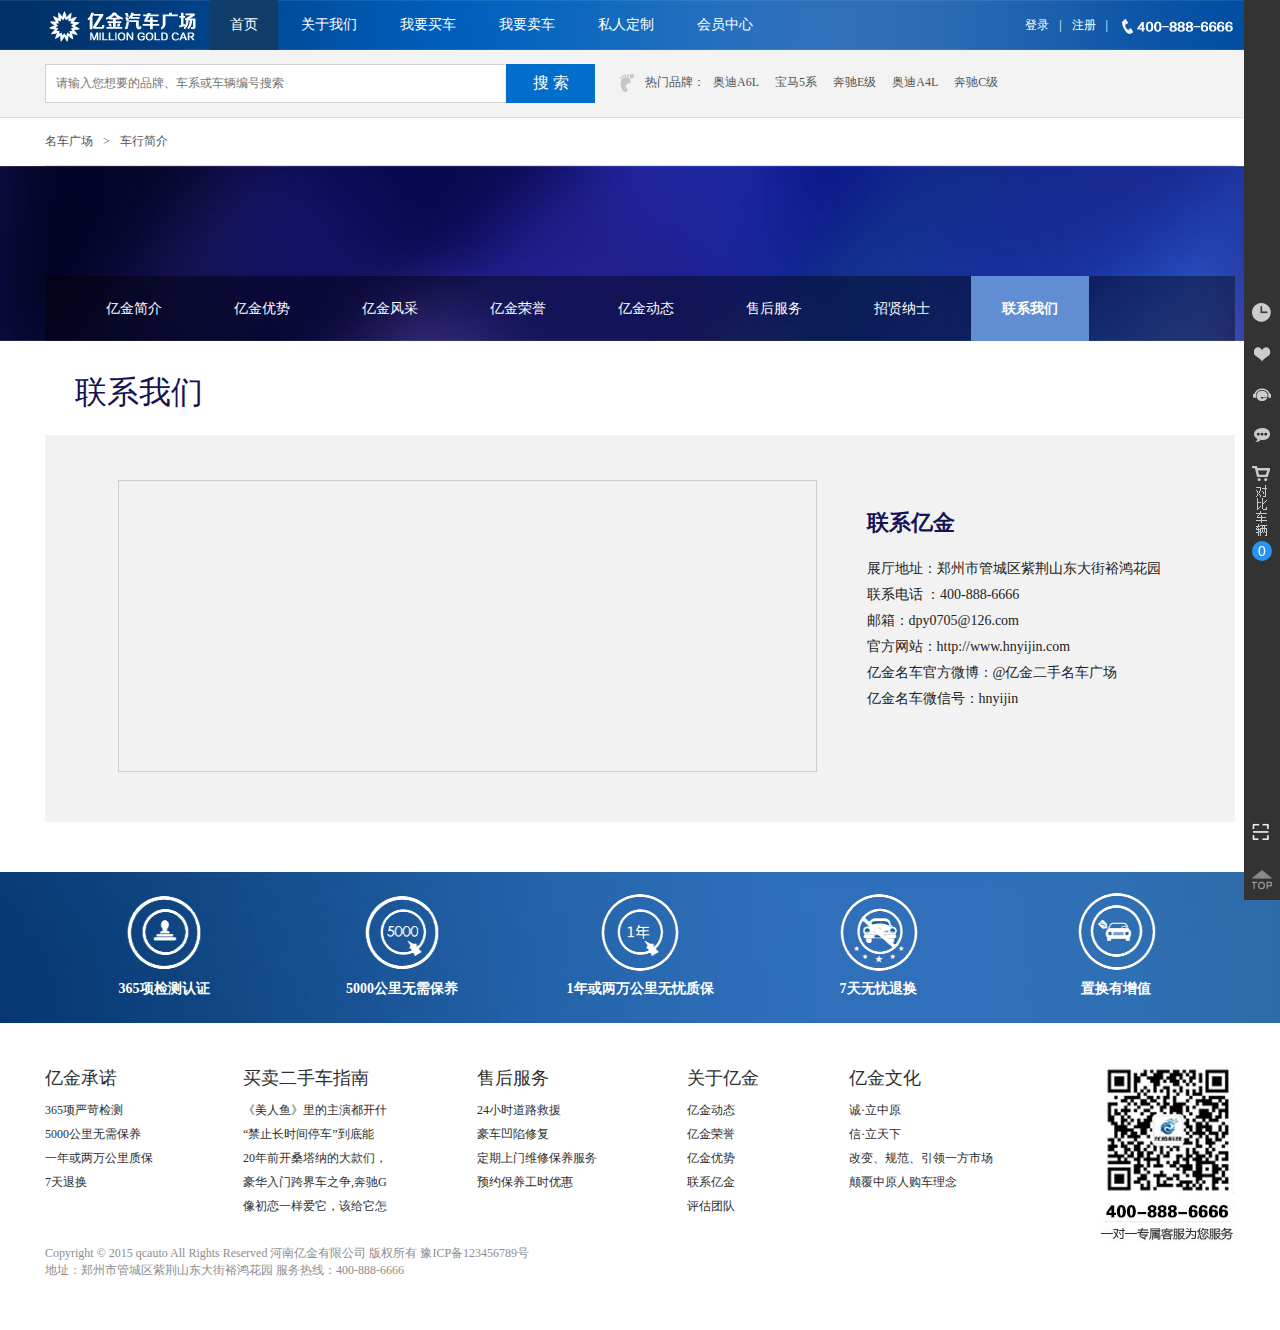
<file: contact.html>
<!DOCTYPE HTML>
<html>
<head>
<meta charset="UTF-8">
<title>会员中心-芜湖高品质二手车专家_车行天下汽车</title>
<meta name="description" content="车行天下"/>
<meta name="keywords" content="芜湖二手车,安徽二手车,芜湖二手名车"> 
<link rel="stylesheet" type="text/css" href="css/base.css">
<link rel="stylesheet" type="text/css" href="css/layout.css">
<link rel="stylesheet" href="css/about.css">
<script type="text/javascript" src="js/jquery-1.8.2.min.js"></script>
<!--[if IE 6]>
<script type="text/javascript" src="js/DD_belatedPNG.js"></script>
<script>
        DD_belatedPNG.fix('*');
    </script>
<![endif]--> 
</head>                                        
<body>
<div id="header">
	<div class="top">
		<div class="wrap clearfix">
			<a href="#" class="logo left"><img src="images/logo.png"/></a>
			<div class="nav left dInline" id="headerMenu">
      <a class="on" href="index.html">首页</a>
      <a href="about.html">关于我们</a>
      <a href="maiche_list.html">我要买车</a>
      <a href="wymc.html">我要卖车</a>
      <a href="srdz.html">私人定制</a>
      <!--<a href="shfw.html">售后服务</a>-->
      <a id="MemberMenuChange" class="b-login" href="会员中心首页.html" target="_self">会员中心</a>
      </div>
			<span class="right" id="rightMenuHtml">
				<a href="#" class="b-login" id="b-login">登录</a>|<a href="#" id="b-regist">注册</a>|&nbsp;&nbsp;&nbsp;&nbsp;<img src="images/tel.png"/>			
                </span>
		</div>
	</div>
	<div class="head-search">
		<div class="wrap clearfix">
			<div class="yjxj clearfix left" action="/index/keyword/" method="post" enctype="multipart/form-data">
        <input type="text" name="keyword" placeholder="请输入您想要的品牌、车系或车辆编号搜索" class="left" />
        <input type="submit" value="搜 索" class="right" />
      </div>
			<div class="hotWords left dInline">
				热门品牌：<a href="#">奥迪A6L</a><a href="xl2412_pp3.html">宝马5系</a><a href="xl1987_pp2.html">奔驰E级</a><a href="xl2593_pp9.html">奥迪A4L</a><a href="#">奔驰C级</a>     
			</div>
		</div>
	</div>
</div>

<div id="about">
	<div class="mTags wrap">
		<a href="#">名车广场</a>><a href="36">车行简介</a>
	</div>
	<div class="wAbout">
		<div class="a-wa">
			<div class="wrap a-nav">
				<ul class="clearfix">
					<li><a href="#">亿金简介</a></li>
                    <li><a href="#">亿金优势</a></li>
                    <li><a href="#">亿金风采</a></li>
                    <li><a href="#">亿金荣誉</a></li>
                    <li><a href="#">亿金动态</a></li>
                    <li><a href="#">售后服务</a></li>
                    <li><a href="#">招贤纳士</a></li>
                    <li  class="on"><a href="#">联系我们</a></li>
                </ul>
			</div>
		</div>
		<div class="a-wb">
			<div class="wrap">
				<h1>联系我们</h1>
				
				<div class="a-div" id="dizhi">
					<div class="a-xi clearfix">
						<div style="width:697px;height:290px;border:#ccc solid 1px;margin-right:50px;" id="dituContent" class="left"></div>
						<p>
							<strong>联系亿金</strong><br/>
							展厅地址：郑州市管城区紫荆山东大街裕鸿花园<br/>
							联系电话 ：400-888-6666 <br/>
							邮箱：dpy0705@126.com<br/>
							官方网站：http://www.hnyijin.com<br/>
							亿金名车官方微博：@亿金二手名车广场<br/>
							亿金名车微信号：hnyijin
						</p>
					</div>
				</div>
			</div>
		</div>
	</div>
</div>

<div id="footer">
	<div class="foot-a1">
		<div class="wrap">
			<ul class="clearfix">
            	<li>
                	<img src="images/db1.png"/>
                    <p>365项检测认证</p>
                </li>
                <li>
                	<img src="images/db2.png"/>
                    <p>5000公里无需保养</p>
                </li>
                <li>
                	<img src="images/db3.png"/>
                    <p>1年或两万公里无忧质保</p>
                </li>
                <li>
                	<img src="images/db4.png"/>
                    <p>7天无忧退换</p>
                </li>
                <li>
                	<img src="images/db5.png"/>
                    <p> 置换有增值</p>
                </li>
            </ul>
		</div>
	</div>
	<div class="foot-a">
		<div class="wrap clearfix">
			<div class="fDl left dInline ">
				<strong>亿金承诺</strong>
				<ul>
					<li><a href="#">365项严苛检测</a></li>
                    <li><a href="#">5000公里无需保养</a></li>
                    <li><a href="#">一年或两万公里质保</a></li>
                    <li><a href="#">7天退换</a></li>
				</ul>
			</div>
			<div class="fDl left dInline ">
				<strong>买卖二手车指南</strong>
				<ul>
					<li><a href="#" target="_blank">《美人鱼》里的主演都开什</a></li>
                    <li><a href="#" target="_blank">“禁止长时间停车”到底能</a></li>
                    <li><a href="#" target="_blank">20年前开桑塔纳的大款们，</a></li>
                    <li><a href="#" target="_blank">豪华入门跨界车之争,奔驰G</a></li>
                    <li><a href="#" target="_blank">像初恋一样爱它，该给它怎</a></li>
                 </ul>
			</div>
			<div class="fDl left dInline ">
				<strong>售后服务</strong>
				<ul>
					<li><a href="#">24小时道路救援</a></li>
                    <li><a href="#">豪车凹陷修复</a></li>
                    <li><a href="#">定期上门维修保养服务</a></li>
                    <li><a href="#">预约保养工时优惠</a></li>
				</ul>
			</div>
			<div class="fDl left dInline ">
				<strong>关于亿金</strong>
				<ul>
					<li><a href="30.html" target="_blank">亿金动态</a></li>
					<li><a href="39.html" target="_blank">亿金荣誉</a></li>
					<li><a href="37.html" target="_blank">亿金优势</a></li>
					<li><a href="41.html" target="_blank">联系亿金</a></li>
					<li><a href="42.html" target="_blank">评估团队</a></li>
				</ul>
			</div>
			<div class="fDl left dInline ">
				<strong>亿金文化</strong>
				<ul>
					<li><a href="#">诚·立中原</a></li>
                    <li><a href="#">信·立天下</a></li>
                    <li><a href="#">改变、规范、引领一方市场</a></li>
                    <li><a href="#">颠覆中原人购车理念</a></li>
				</ul>
			</div>
			<div class="fDl left dInline fDl1">
        <div class="dLx"> <img src="images/dLx.jpg"/> </div>
        <div style="height:50px;"></div>
      </div>
		</div>
	</div>
	<div class="foot-b"> Copyright © 2015 qcauto All Rights Reserved 河南亿金有限公司 版权所有 豫ICP备123456789号<br/>
    地址：郑州市管城区紫荆山东大街裕鸿花园 服务热线：400-888-6666<br/>
     </div>
</div>

<!--右侧内容的开始-->
<div id="miniBus" style="right:-270px;">
	<div class="mini-bar">
		<div class="mini-barlist">
			<ul>
				<li class="miItem">
					<div class="mini-mi browse">
						<i class="mini-ease"></i>
						<code></code>
						<span>最近浏览</span>
					</div>
				</li>
				<li class="miItem">
					<div class="mini-mi collec">
						<i class="mini-ease"></i>
						<code></code>
						<span>我的收藏</span>
					</div>
				</li>
				<li>
					<div class="mini-mi service">
						<i class="mini-ease" id="BizQQWPA"></i>
						<code></code>
						<span>在线客服</span>
                       
					</div>
				</li>
				<li class="callItem">
					<div class="mini-mi callback">
						<i class="mini-ease"></i>
						<code></code>
						<span>意见反馈</span>
					</div>
				</li>
				<li class="miItem">
					<div class="mini-mi shopping">
						<i class="mini-ease"></i>
						<code></code>
						<span>对比车辆</span>
						<abbr id="Dbnumber">0</abbr>
					</div>
				</li>
			</ul>
		</div>
		<a class="mini-gotop"></a>
		<a class="wx1"><img src="images/wx_1.png"></a>
		<div class="wmImg hide">
			<img src="images/wx_2.png">
		</div>
	</div>
	<div class="mini-cont">
		<div class="mini-contlist">
			<div class="mini-ni">
				<div class="mini-h clearfix">
					<a class="mini-close mini-ease lf-fl"></a>
					<span class="lf-fr"><code>最近浏览</code></span>
				</div>
				<div class="miList" id="Liulan">
					<ul>
											</ul>
				</div>
			</div>
			<div class="mini-ni">
				<div class="mini-h clearfix">
					<a class="mini-close mini-ease lf-fl"></a>
					<span class="lf-fr"><code>我的收藏</code></span>
				</div>
				<div class="miList" id="shoucang">
					<ul>
											</ul>
<a  href="javascript:void(0)" class="mini-fav b-login">查看更多收藏</a>
				</div>
			</div>
			<!--<div class="mini-ni">
				<div class="mini-h clearfix">
					<a class="mini-close mini-ease lf-fl"></a>
					<span class="lf-fr"><code>在线客服</code></span>
				</div>
			</div>-->
			<div class="mini-ni" id="shopping">
				<div class="mini-h clearfix">
					<a class="mini-close mini-ease lf-fl"></a>
					<span class="lf-fr"><code>对比车辆</code></span>
                    <span class="lf-fr" style="margin:auto 10px; font-size:26px; font-weight:bolder" id="deletealldb"><a><code>×</code></a></span>
				</div>
                <div class="miList" id="Carduibi">
					<ul>
											</ul>
					<a href="../../../../../Cars/contrast/channel/2.html" class="mini-fav">立即对比</a>
				</div>
			</div>
		</div>
	</div>
	<div class="lf-view" id="lf-view">
    	<form onsubmit="return Lmessage();" enctype="multipart/form-data" method="post" name="leaveMess" id="leaveMess">
		<b>您对我们的看法~</b>
		<div>
			<textarea placeholder="您的声音对我们很重要哟(必填)~" name="bankAuthSrc"></textarea>
		</div>
		<div>
			<a id="viewSubmit" onclick="$('#leaveMess').submit()"></a>
            <input type="text" placeholder="请留下您的手机号码(必填)" id="viewAbout" name="mobile" />
            		</div>
        </form>
		<a id="viewClose"></a>
		<i id="viewIcon"></i>
		<p id="viewSign"></p>
	</div>
</div>

<!--右侧内容的结束-->

<!--会员登录与注册开始-->

<div id="popBox">
	<div class="popCont">
		<a class="p_closed">关闭</a>
		<div class="p-tab">
			<a>会员登录<i></i></a><a>会员注册<i></i></a>
		</div>
		<div class="p-detail">
			<div class="p-dl">
				<form onsubmit="return check();" enctype="multipart/form-data" method="post" name="form" id="form">
					 <ul class="login-items">
			            <li>
			                <label>用户名(手机号)</label>
			                <input class="input" type="text" value="" maxlength="32"  name="username" placeholder="请输入您的手机号">
			            </li>
			            <li>
			                <label>密码</label>
			                <input class="input" type="password" value="" maxlength="16"  name="password">
			            </li>
			        </ul>
			        <div class="login-check">
			            <input type="checkbox" name="checkbox" style=" width:auto;" />
			            <label>记住我</label>
			            <a href="../../../../../Meet/editPass">忘记登录密码？</a>
			        </div>
			        <div class="login-button">
                    	<input type="hidden" value="" name="carid" class="ordercarid" />
                        <input type="hidden" value="" name="carstatus" class="orderstatus" />
			            <input type="button"  value="登&nbsp;&nbsp;&nbsp;&nbsp;陆" class="fM" onclick="$('#form').submit()" />
			        </div>
			        <!--<div class="security-pro">
			            <i class="icons ver-green-down"></i>
			            <b>您的信息已通过256位SGC加密保护，数据传输安全</b>
			        </div>-->
				</form>
			</div>
			<div class="p-dl">
				<form class="registForm" onsubmit="return regcheck();" enctype="multipart/form-data" method="post" name="reg" id="reg">
					 <ul class="login-items">
			            <li class="clearfix">
			                <input class="input" name="mobile" id="mobile" type="text" value="" placeholder="手机号码（登录帐号）">
			            </li>
			            <li class="clearfix">
			                <input class="input left" type="text" value=""  name="verify" placeholder="输入验证码" style="width:100px;" />
			                <div id="send"><a href="#" class="send_code right">获取验证码</a></div>
			            </li>
			            <li class="clearfix">
			                <input class="input" type="text" value=""  name="realname" placeholder="姓名">
			            </li>
			            <li class="clearfix sex">
			                <input type="radio" checked="" name="gender" value="M" /> 男&nbsp;&nbsp;&nbsp;&nbsp;<input type="radio" name="gender" value="F" /> 女 
			            </li>
			            <li class="clearfix">
			                <input id="" class="input" type="password" name="password" value="" placeholder="输入密码（六位字符）">
			            </li>
			        </ul>
			      
			        <div class="login-button">
                    	<input type="hidden" value="" name="carid" class="ordercarid" />
                        <input type="hidden" value="" name="carstatus" class="orderstatus" />
			            <input type="button"  value="立即注册" class="fM" onclick="$('#reg').submit()" />
			        </div>
			      
				</form>
			</div>
		</div>
	</div>
</div>

<!--会员登录与注册开始-->



<script type="text/javascript" src="js/miniBar.js"></script>
<script type="text/javascript" src="js/lg_reg.js"></script>
<!--<style type="text/css">
    html,body{margin:0;padding:0;}
    .iw_poi_title {color:#CC5522;font-size:14px;font-weight:bold;overflow:hidden;padding-right:13px;white-space:nowrap}
    .iw_poi_content {font:12px arial,sans-serif;overflow:visible;padding-top:4px;white-space:-moz-pre-wrap;word-wrap:break-word}
</style>-->


<script type="text/javascript" src="http://api.map.baidu.com/api?key=&v=1.1&services=true"></script>
<script type="text/javascript">
    //创建和初始化地图函数：
    function initMap(){
        createMap();//创建地图
        setMapEvent();//设置地图事件
        addMapControl();//向地图添加控件
        addMarker();//向地图中添加marker
    }
    
    //创建地图函数：
    function createMap(){
        var map = new BMap.Map("dituContent");//在百度地图容器中创建一个地图
        var point = new BMap.Point(113.688899,34.753367);//定义一个中心点坐标
        map.centerAndZoom(point,17);//设定地图的中心点和坐标并将地图显示在地图容器中
        window.map = map;//将map变量存储在全局
    }
    
    //地图事件设置函数：
    function setMapEvent(){
        map.enableDragging();//启用地图拖拽事件，默认启用(可不写)
        map.enableScrollWheelZoom();//启用地图滚轮放大缩小
        map.enableDoubleClickZoom();//启用鼠标双击放大，默认启用(可不写)
        map.enableKeyboard();//启用键盘上下左右键移动地图
    }
    
    //地图控件添加函数：
    function addMapControl(){
        //向地图中添加缩放控件
	var ctrl_nav = new BMap.NavigationControl({anchor:BMAP_ANCHOR_TOP_LEFT,type:BMAP_NAVIGATION_CONTROL_LARGE});
	map.addControl(ctrl_nav);
        //向地图中添加缩略图控件
	var ctrl_ove = new BMap.OverviewMapControl({anchor:BMAP_ANCHOR_BOTTOM_RIGHT,isOpen:1});
	map.addControl(ctrl_ove);
        //向地图中添加比例尺控件
	var ctrl_sca = new BMap.ScaleControl({anchor:BMAP_ANCHOR_BOTTOM_LEFT});
	map.addControl(ctrl_sca);
    }
    
    //标注点数组
    var markerArr = [{title:"亿金汽车",content:"地址：紫荆山东大街裕鸿花园<br/>电话：400-888-666",point:"113.688297|34.753857",isOpen:0,icon:{w:23,h:25,l:46,t:21,x:9,lb:12}}
		 ];
    //创建marker
    function addMarker(){
        for(var i=0;i<markerArr.length;i++){
            var json = markerArr[i];
            var p0 = json.point.split("|")[0];
            var p1 = json.point.split("|")[1];
            var point = new BMap.Point(p0,p1);
			var iconImg = createIcon(json.icon);
            var marker = new BMap.Marker(point,{icon:iconImg});
			var iw = createInfoWindow(i);
			var label = new BMap.Label(json.title,{"offset":new BMap.Size(json.icon.lb-json.icon.x+10,-20)});
			marker.setLabel(label);
            map.addOverlay(marker);
            label.setStyle({
                        borderColor:"#808080",
                        color:"#333",
                        cursor:"pointer"
            });
			
			(function(){
				var index = i;
				var _iw = createInfoWindow(i);
				var _marker = marker;
				_marker.addEventListener("click",function(){
				    this.openInfoWindow(_iw);
			    });
			    _iw.addEventListener("open",function(){
				    _marker.getLabel().hide();
			    })
			    _iw.addEventListener("close",function(){
				    _marker.getLabel().show();
			    })
				label.addEventListener("click",function(){
				    _marker.openInfoWindow(_iw);
			    })
				if(!!json.isOpen){
					label.hide();
					_marker.openInfoWindow(_iw);
				}
			})()
        }
    }
    //创建InfoWindow
    function createInfoWindow(i){
        var json = markerArr[i];
        var iw = new BMap.InfoWindow("<b class='iw_poi_title' title='" + json.title + "'>" + json.title + "</b><div class='iw_poi_content'>"+json.content+"</div>");
        return iw;
    }
    //创建一个Icon
    function createIcon(json){
        var icon = new BMap.Icon("http://app.baidu.com/map/images/us_mk_icon.png", new BMap.Size(json.w,json.h),{imageOffset: new BMap.Size(-json.l,-json.t),infoWindowOffset:new BMap.Size(json.lb+5,1),offset:new BMap.Size(json.x,json.h)})
        return icon;
    }
    
    initMap();//创建和初始化地图
</script>




</body>
</html>
</file>
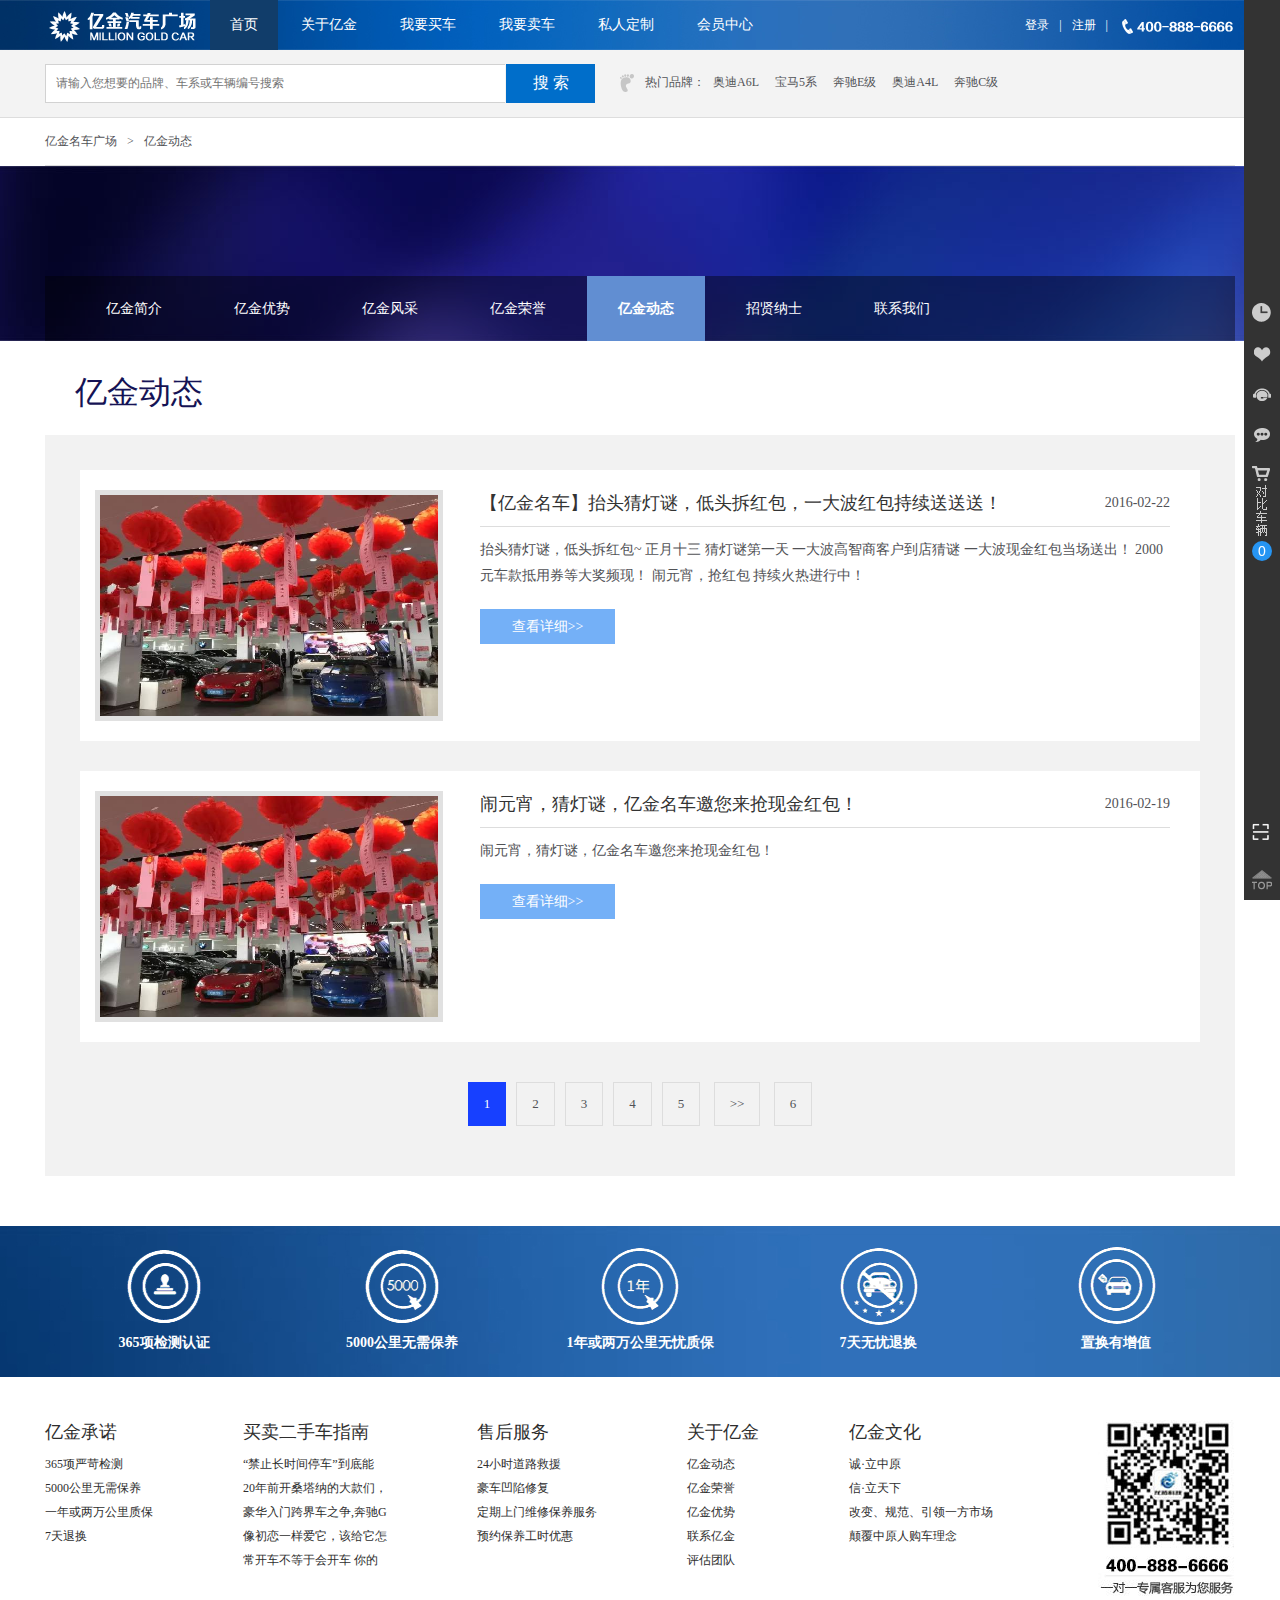
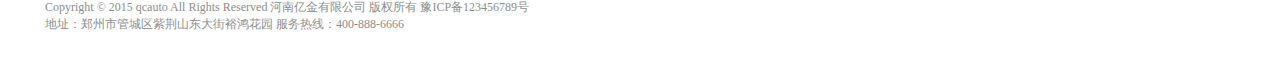
<file: news_list.html>
<!DOCTYPE HTML>
<html>
<head>
<meta charset="UTF-8">
<title>亿金新闻-郑州高品质二手车专家_河南亿金名车广场</title>
<meta name="description" content="亿金汽车"/>
<meta name="keywords" content="郑州二手车,河南二手车,郑州二手名车">
<link rel="stylesheet" type="text/css" href="css/base.css">
<link rel="stylesheet" type="text/css" href="css/layout.css">
<link rel="stylesheet" href="css/about.css">
<script type="text/javascript" src="js/jquery-1.8.2.min.js"></script>
<script src="js/jquery.cookie.js" type="text/javascript"></script>


<!--[if IE 6]>
<script type="text/javascript" src="js/DD_belatedPNG.js"></script>
<script>
        DD_belatedPNG.fix('*');
    </script>
<![endif]-->
</head>
<body>
<div id="header">
  <div class="top">
    <div class="wrap clearfix"> <a href="#" class="logo left"><img src="images/logo.png"/></a>
      <div class="nav left dInline" id="headerMenu">
      <a class="on" href="index.html">首页</a>
      <a href="about.html">关于亿金</a>
      <a href="maiche_list.html">我要买车</a>
      <a href="wymc.html">我要卖车</a>
      <a href="srdz.html">私人定制</a>
      <!--<a href="shfw.html">售后服务</a>-->
      <a id="MemberMenuChange" class="b-login" href="会员中心首页.html" target="_self">会员中心</a>
      </div>
      <span class="right" id="rightMenuHtml"> <a href="#" class="b-login" id="b-login">登录</a>|<a href="#" id="b-regist">注册</a>|&nbsp;&nbsp;&nbsp;&nbsp;<img src="images/tel.png"/> </span> </div>
  </div>
  <div class="head-search">
    <div class="wrap clearfix">
      <div class="yjxj clearfix left" action="/index/keyword/" method="post" enctype="multipart/form-data">
        <input type="text" name="keyword" placeholder="请输入您想要的品牌、车系或车辆编号搜索" class="left" />
        <input type="submit" value="搜 索" class="right" />
      </div>
      <div class="hotWords left dInline"> 热门品牌：<a href="#">奥迪A6L</a><a href="#">宝马5系</a><a href="#">奔驰E级</a><a href="#">奥迪A4L</a><a href="#">奔驰C级</a> </div>
    </div>
  </div>
</div>
<div id="about">
  <div class="mTags wrap"> <a href="#">亿金名车广场</a>><a href="30">亿金动态</a> </div>
  <div class="wAbout">
    <div class="a-wa">
      <div class="wrap a-nav">
        <ul class="clearfix">
          <li><a href="36.html">亿金简介</a></li>
          <li><a href="37.html">亿金优势</a></li>
          <li><a href="38.html">亿金风采</a></li>
          <li><a href="39.html">亿金荣誉</a></li>
          <li class="on"><a href="30.html">亿金动态</a></li>
          <li><a href="40.html">招贤纳士</a></li>
          <li><a href="41.html">联系我们</a></li>
          
        </ul>
      </div>
    </div>
    <div class="a-wb">
      <div class="wrap">
        <h1>亿金动态</h1>
        <div class="a-div">
          <ul class="newsList">
            <li class="clearfix"> 
              <a href="news_show.html" target="_blank">
              <div class="img left dInline"> <img width="338" height="221" src="images/56ca7a0e6d9c4.jpg"  /> </div>
              <div class="con right dInline">
                <div class="ne_tit clearfix">
                  <h2 class="left dInline"> 【亿金名车】抬头猜灯谜，低头拆红包，一大波红包持续送送送！ </h2>
                  <span class="right"> 2016-02-22 </span> </div>
                <p>抬头猜灯谜，低头拆红包~ 正月十三 猜灯谜第一天 一大波高智商客户到店猜谜 一大波现金红包当场送出！ 2000元车款抵用券等大奖频现！ 闹元宵，抢红包 持续火热进行中！</p>
                <div class="more3"> <span class="i1">查看详细&gt;&gt;</span> </div>
              </div>
              </a> 
             </li>
            <li class="clearfix"> 
            <a href="news_show.html" target="_blank">
              <div class="img left dInline"> <img width="338" height="221" src="images/56ca7a0e6d9c4.jpg" onerror="this.src='/Public/Home/images/n1.jpg'" /> </div>
              <div class="con right dInline">
                <div class="ne_tit clearfix">
                  <h2 class="left dInline"> 闹元宵，猜灯谜，亿金名车邀您来抢现金红包！ </h2>
                  <span class="right"> 2016-02-19 </span> </div>
                <p>闹元宵，猜灯谜，亿金名车邀您来抢现金红包！</p>
                <div class="more3"> <span class="i1">查看详细&gt;&gt;</span> </div>
              </div>
              </a> </li>
            
          </ul>
          <div class="pages"> <a class="on" href="30/p/1.html">1</a><a class="" href="30/p/2.html">2</a><a class="" href="30/p/3.html">3</a><a class="" href="30/p/4.html">4</a><a class="" href="30/p/5.html">5</a> <a href="30/p/2.html">>></a> <a href="30/p/6.html">6</a> </div>
        </div>
      </div>
    </div>
  </div>
</div>
<div id="footer">
  <div class="foot-a1">
    <div class="wrap">
      <ul class="clearfix">
        <li> <img src="images/db1.png"/>
          <p>365项检测认证</p>
        </li>
        <li> <img src="images/db2.png"/>
          <p>5000公里无需保养</p>
        </li>
        <li> <img src="images/db3.png"/>
          <p>1年或两万公里无忧质保</p>
        </li>
        <li> <img src="images/db4.png"/>
          <p>7天无忧退换</p>
        </li>
        <li> <img src="images/db5.png"/>
          <p> 置换有增值</p>
        </li>
      </ul>
    </div>
  </div>
  <div class="foot-a">
    <div class="wrap clearfix">
      <div class="fDl left dInline "> <strong>亿金承诺</strong>
        <ul>
          <li><a href="#">365项严苛检测</a></li>
          <li><a href="#">5000公里无需保养</a></li>
          <li><a href="#">一年或两万公里质保</a></li>
          <li><a href="#">7天退换</a></li>
        </ul>
      </div>
      <div class="fDl left dInline "> <strong>买卖二手车指南</strong>
        <ul>
          <li><a href="../../../../Content/channel/24/id/143.html" target="_blank">“禁止长时间停车”到底能</a></li>
          <li><a href="../../../../Content/channel/24/id/139.html" target="_blank">20年前开桑塔纳的大款们，</a></li>
          <li><a href="../../../../Content/channel/24/id/138.html" target="_blank">豪华入门跨界车之争,奔驰G</a></li>
          <li><a href="../../../../Content/channel/24/id/131.html" target="_blank">像初恋一样爱它，该给它怎</a></li>
          <li><a href="../../../../Content/channel/24/id/133.html" target="_blank">常开车不等于会开车 你的</a></li>
        </ul>
      </div>
      <div class="fDl left dInline "> <strong>售后服务</strong>
        <ul>
          <li><a href="#">24小时道路救援</a></li>
          <li><a href="#">豪车凹陷修复</a></li>
          <li><a href="#">定期上门维修保养服务</a></li>
          <li><a href="#">预约保养工时优惠</a></li>
        </ul>
      </div>
      <div class="fDl left dInline "> <strong>关于亿金</strong>
        <ul>
          <li><a href="30.html" target="_blank">亿金动态</a></li>
          <li><a href="39.html" target="_blank">亿金荣誉</a></li>
          <li><a href="37.html" target="_blank">亿金优势</a></li>
          <li><a href="41.html" target="_blank">联系亿金</a></li>
          <li><a href="42.html" target="_blank">评估团队</a></li>
        </ul>
      </div>
      <div class="fDl left dInline "> <strong>亿金文化</strong>
        <ul>
          <li><a href="#">诚·立中原</a></li>
          <li><a href="#">信·立天下</a></li>
          <li><a href="#">改变、规范、引领一方市场</a></li>
          <li><a href="#">颠覆中原人购车理念</a></li>
        </ul>
      </div>
      <div class="fDl left dInline fDl1">
        <div class="dLx"> <img src="images/dLx.jpg"/> </div>
        <div style="height:50px;"></div>
      </div>
    </div>
  </div>
  <div class="foot-b"> Copyright © 2015 qcauto All Rights Reserved 河南亿金有限公司 版权所有 豫ICP备123456789号<br/>
    地址：郑州市管城区紫荆山东大街裕鸿花园 服务热线：400-888-6666<br/>
     </div>
</div>
<div id="miniBus" style="right:-270px;">
  <div class="mini-bar">
    <div class="mini-barlist">
      <ul>
        <li class="miItem">
          <div class="mini-mi browse"> <i class="mini-ease"></i> <code></code> <span>最近浏览</span> </div>
        </li>
        <li class="miItem">
          <div class="mini-mi collec"> <i class="mini-ease"></i> <code></code> <span>我的收藏</span> </div>
        </li>
        <li>
          <div class="mini-mi service"> <i class="mini-ease" id="BizQQWPA"></i> <code></code> <span>在线客服</span> </div>
        </li>
        <li class="callItem">
          <div class="mini-mi callback"> <i class="mini-ease"></i> <code></code> <span>意见反馈</span> </div>
        </li>
        <li class="miItem">
          <div class="mini-mi shopping"> <i class="mini-ease"></i> <code></code> <span>对比车辆</span> <abbr id="Dbnumber">0</abbr> </div>
        </li>
      </ul>
    </div>
    <a class="mini-gotop"></a> <a class="wx1"><img src="images/wx_1.png"></a>
    <div class="wmImg hide"> <img src="images/wx_2.png"> </div>
  </div>
  <div class="mini-cont">
    <div class="mini-contlist">
      <div class="mini-ni">
        <div class="mini-h clearfix"> <a class="mini-close mini-ease lf-fl"></a> <span class="lf-fr"><code>最近浏览</code></span> </div>
        <div class="miList" id="Liulan">
          <ul>
          </ul>
        </div>
      </div>
      <div class="mini-ni">
        <div class="mini-h clearfix"> <a class="mini-close mini-ease lf-fl"></a> <span class="lf-fr"><code>我的收藏</code></span> </div>
        <div class="miList" id="shoucang">
          <ul>
          </ul>
          <a  href="javascript:void(0)" class="mini-fav b-login">查看更多收藏</a> </div>
      </div>
      <!--<div class="mini-ni">
				<div class="mini-h clearfix">
					<a class="mini-close mini-ease lf-fl"></a>
					<span class="lf-fr"><code>在线客服</code></span>
				</div>
			</div>-->
      <div class="mini-ni" id="shopping">
        <div class="mini-h clearfix"> <a class="mini-close mini-ease lf-fl"></a> <span class="lf-fr"><code>对比车辆</code></span> <span class="lf-fr" style="margin:auto 10px; font-size:26px; font-weight:bolder" id="deletealldb"><a><code>×</code></a></span> </div>
        <div class="miList" id="Carduibi">
          <ul>
          </ul>
          <a href="../../../../../Cars/contrast/channel/2.html" class="mini-fav">立即对比</a> </div>
      </div>
    </div>
  </div>
  <div class="lf-view" id="lf-view">
    <form onsubmit="return Lmessage();" enctype="multipart/form-data" method="post" name="leaveMess" id="leaveMess">
      <b>您对我们的看法~</b>
      <div>
        <textarea placeholder="您的声音对我们很重要哟(必填)~" name="bankAuthSrc"></textarea>
      </div>
      <div> <a id="viewSubmit" onclick="$('#leaveMess').submit()"></a>
        <input type="text" placeholder="请留下您的手机号码(必填)" id="viewAbout" name="mobile" />
      </div>
    </form>
    <a id="viewClose"></a> <i id="viewIcon"></i>
    <p id="viewSign"></p>
  </div>
</div>
<div id="popBox">
  <div class="popCont"> <a class="p_closed">关闭</a>
    <div class="p-tab"> <a>会员登录<i></i></a><a>会员注册<i></i></a> </div>
    <div class="p-detail">
      <div class="p-dl">
        <form onsubmit="return check();" enctype="multipart/form-data" method="post" name="form" id="form">
          <ul class="login-items">
            <li>
              <label>用户名(手机号)</label>
              <input class="input" type="text" value="" maxlength="32"  name="username" placeholder="请输入您的手机号">
            </li>
            <li>
              <label>密码</label>
              <input class="input" type="password" value="" maxlength="16"  name="password">
            </li>
          </ul>
          <div class="login-check">
            <input type="checkbox" name="checkbox" style=" width:auto;" />
            <label>记住我</label>
            <a href="../../../../../Meet/editPass">忘记登录密码？</a> </div>
          <div class="login-button">
            <input type="hidden" value="" name="carid" class="ordercarid" />
            <input type="hidden" value="" name="carstatus" class="orderstatus" />
            <input type="button"  value="登&nbsp;&nbsp;&nbsp;&nbsp;陆" class="fM" onclick="$('#form').submit()" />
          </div>
          <!--<div class="security-pro">
			            <i class="icons ver-green-down"></i>
			            <b>您的信息已通过256位SGC加密保护，数据传输安全</b>
			        </div>-->
        </form>
      </div>
      <div class="p-dl">
        <form class="registForm" onsubmit="return regcheck();" enctype="multipart/form-data" method="post" name="reg" id="reg">
          <ul class="login-items">
            <li class="clearfix">
              <input class="input" name="mobile" id="mobile" type="text" value="" placeholder="手机号码（登录帐号）">
            </li>
            <li class="clearfix">
              <input class="input left" type="text" value=""  name="verify" placeholder="输入验证码" style="width:100px;" />
              <div id="send"><a href="#" class="send_code right">获取验证码</a></div>
            </li>
            <li class="clearfix">
              <input class="input" type="text" value=""  name="realname" placeholder="姓名">
            </li>
            <li class="clearfix sex">
              <input type="radio" checked="" name="gender" value="M" />
              男&nbsp;&nbsp;&nbsp;&nbsp;
              <input type="radio" name="gender" value="F" />
              女 </li>
            <li class="clearfix">
              <input id="" class="input" type="password" name="password" value="" placeholder="输入密码（六位字符）">
            </li>
          </ul>
          <div class="login-button">
            <input type="hidden" value="" name="carid" class="ordercarid" />
            <input type="hidden" value="" name="carstatus" class="orderstatus" />
            <input type="button"  value="立即注册" class="fM" onclick="$('#reg').submit()" />
          </div>
        </form>
      </div>
    </div>
  </div>
</div>
<script type="text/javascript" src="js/miniBar.js"></script> 
<script type="text/javascript" src="js/lg_reg.js"></script> 
<script type="text/javascript"> var _bdhmProtocol = (("https:" == document.location.protocol) ? " https://" : " http://"); document.write(unescape("%3Cscript src='" + _bdhmProtocol + "hm.baidu.com/h.js/aa70c6792578150b40ad413464080efa' type='text/javascript'%3E%3C/script%3E")) </script>
</body>
</html>
</file>
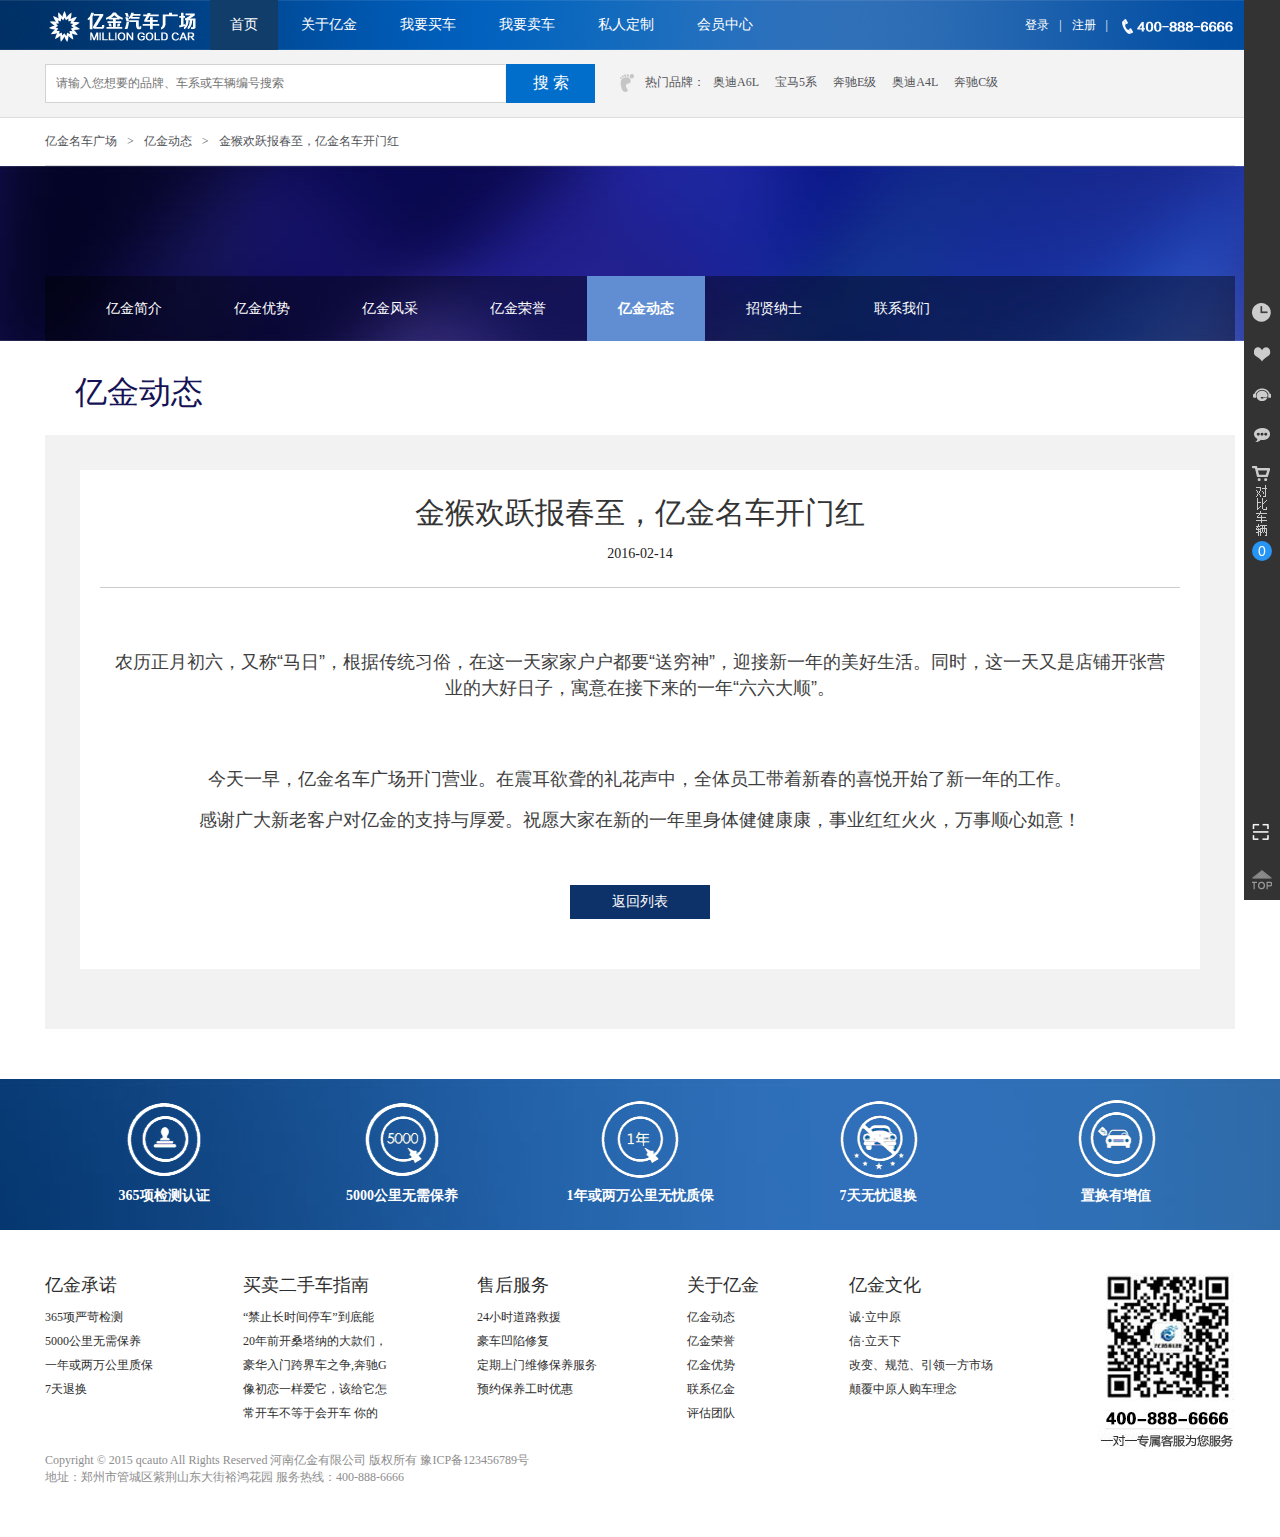
<file: news_show.html>
<!DOCTYPE HTML>
<html>
<head>
<meta charset="UTF-8">
<title>金猴欢跃报春至，亿金名车开门红-亿金新闻-郑州高品质二手车专家_河南亿金名车广场</title>
<meta name="description" content="亿金汽车"/>
<meta name="keywords" content="郑州二手车,河南二手车,郑州二手名车"> 
<link rel="stylesheet" type="text/css" href="css/base.css">
<link rel="stylesheet" type="text/css" href="css/layout.css">
<link rel="stylesheet" href="css/about.css">
<script type="text/javascript" src="js/jquery-1.8.2.min.js"></script>
<!--[if IE 6]>
<script type="text/javascript" src="js/DD_belatedPNG.js"></script>
<script>
        DD_belatedPNG.fix('*');
    </script>
<![endif]--> 
</head>                                        
<body>
<div id="header">
	<div class="top">
		<div class="wrap clearfix">
			<a href="#" class="logo left"><img src="images/logo.png"/></a>
			<div class="nav left dInline" id="headerMenu">
      <a class="on" href="index.html">首页</a>
      <a href="about.html">关于亿金</a>
      <a href="maiche_list.html">我要买车</a>
      <a href="wymc.html">我要卖车</a>
      <a href="srdz.html">私人定制</a>
      <!--<a href="shfw.html">售后服务</a>-->
      <a id="MemberMenuChange" class="b-login" href="会员中心首页.html" target="_self">会员中心</a>
      </div>
			<span class="right" id="rightMenuHtml">
				<a href="#" class="b-login" id="b-login">登录</a>|<a href="#" id="b-regist">注册</a>|&nbsp;&nbsp;&nbsp;&nbsp;<img src="images/tel.png"/>			</span>
		</div>
	</div>
	<div class="head-search">
		<div class="wrap clearfix">
			<div class="yjxj clearfix left" action="/index/keyword/" method="post" enctype="multipart/form-data">
        <input type="text" name="keyword" placeholder="请输入您想要的品牌、车系或车辆编号搜索" class="left" />
        <input type="submit" value="搜 索" class="right" />
      </div>
			<div class="hotWords left dInline">
				热门品牌：<a href="../../../../../../../Cars/index/channel/2/url_form/xl2573_pp9.html">奥迪A6L</a><a href="../../../../../../../Cars/index/channel/2/url_form/xl2412_pp3.html">宝马5系</a><a href="../../../../../../../Cars/index/channel/2/url_form/xl1987_pp2.html">奔驰E级</a><a href="../../../../../../../Cars/index/channel/2/url_form/xl2593_pp9.html">奥迪A4L</a><a href="../../../../../../../Cars/index/channel/2/url_form/xl2364_pp2.html">奔驰C级</a>     
			</div>
		</div>
	</div>
</div>

<div id="about">
	<div class="mTags wrap">
		<a href="../../../../../../../index.html">亿金名车广场</a>><a href="../../30">亿金动态</a>><a href="#">金猴欢跃报春至，亿金名车开门红</a>
	</div>

	<div class="wAbout">
		<div class="a-wa">
			<div class="wrap a-nav">
				<ul class="clearfix">
					<li><a href="36.html">亿金简介</a></li>
          <li><a href="37.html">亿金优势</a></li>
          <li><a href="38.html">亿金风采</a></li>
          <li><a href="39.html">亿金荣誉</a></li>
          <li class="on"><a href="">亿金动态</a></li>
          <li><a href="40.html">招贤纳士</a></li>
          <li><a href="41.html">联系我们</a></li>			
          
          </ul>
			</div>
		</div>
		<div class="a-wb">
			<div class="wrap">
				<h1>亿金动态</h1>
				<div class="a-div" style="padding-bottom:30px">
					<div class="news_detail">
						<h2>金猴欢跃报春至，亿金名车开门红</h2>
						<div align="center">2016-02-14</div>
						<div class="news_p">
							<p><p style="margin-top: 0px; margin-bottom: 0px; padding: 0px; max-width: 100%; clear: both; min-height: 1em; white-space: pre-wrap; color: rgb(62, 62, 62); font-family: &#39;Helvetica Neue&#39;, Helvetica, &#39;Hiragino Sans GB&#39;, &#39;Microsoft YaHei&#39;, Arial, sans-serif; widows: auto; line-height: 25.6px; box-sizing: border-box !important; word-wrap: break-word !important; text-align: center; background-color: rgb(255, 255, 255);"><br/></p><p style="margin-top: 0px; margin-bottom: 0px; padding: 0px; max-width: 100%; clear: both; min-height: 1em; white-space: pre-wrap; color: rgb(62, 62, 62); font-family: &#39;Helvetica Neue&#39;, Helvetica, &#39;Hiragino Sans GB&#39;, &#39;Microsoft YaHei&#39;, Arial, sans-serif; line-height: 25px; widows: auto; box-sizing: border-box !important; word-wrap: break-word !important; text-align: center; background-color: rgb(255, 255, 255);"><span style="font-size: 18px;">农历正月初六，又称“马日”，根据传统习俗，在这一天家家户户都要“送穷神”，迎接新一年的美好生活。同时，这一天又是店铺开张营业的大好日子，寓意在接下来的一年“六六大顺”。</span></p><p style="margin-top: 0px; margin-bottom: 0px; padding: 0px; max-width: 100%; clear: both; min-height: 1em; white-space: pre-wrap; color: rgb(62, 62, 62); font-family: &#39;Helvetica Neue&#39;, Helvetica, &#39;Hiragino Sans GB&#39;, &#39;Microsoft YaHei&#39;, Arial, sans-serif; line-height: 25px; widows: auto; box-sizing: border-box !important; word-wrap: break-word !important; background-color: rgb(255, 255, 255);"><span style="font-size: 18px;"><br/></span></p><p style="margin-top: 0px; margin-bottom: 0px; padding: 0px; max-width: 100%; clear: both; min-height: 1em; white-space: pre-wrap; color: rgb(62, 62, 62); font-family: &#39;Helvetica Neue&#39;, Helvetica, &#39;Hiragino Sans GB&#39;, &#39;Microsoft YaHei&#39;, Arial, sans-serif; line-height: 25px; widows: auto; box-sizing: border-box !important; word-wrap: break-word !important; text-align: center; background-color: rgb(255, 255, 255);"></p><p style="margin-top: 0px; margin-bottom: 0px; padding: 0px; max-width: 100%; clear: both; min-height: 1em; white-space: pre-wrap; color: rgb(62, 62, 62); font-family: &#39;Helvetica Neue&#39;, Helvetica, &#39;Hiragino Sans GB&#39;, &#39;Microsoft YaHei&#39;, Arial, sans-serif; line-height: 25px; widows: auto; box-sizing: border-box !important; word-wrap: break-word !important; background-color: rgb(255, 255, 255);"><br/></p><p style="text-align: center;"><span style="color: rgb(62, 62, 62); font-family: &#39;Helvetica Neue&#39;, Helvetica, &#39;Hiragino Sans GB&#39;, &#39;Microsoft YaHei&#39;, Arial, sans-serif; line-height: 25px; white-space: pre-wrap; widows: auto; font-size: 18px; background-color: rgb(255, 255, 255);">今天一早，亿金名车广场开门营业。在震耳欲聋的礼花声中，全体员工带着新春的喜悦开始了新一年的工作。</span></p><p style="text-align: center;"><span style="color: rgb(62, 62, 62); font-family: &#39;Helvetica Neue&#39;, Helvetica, &#39;Hiragino Sans GB&#39;, &#39;Microsoft YaHei&#39;, Arial, sans-serif; line-height: 25px; white-space: pre-wrap; widows: auto; font-size: 18px; background-color: rgb(255, 255, 255);">感谢广大新老客户对亿金的支持与厚爱。祝愿大家在新的一年里身体健健康康，事业红红火火，万事顺心如意！</span></p></p>
							<a href="#" class="backList">返回列表</a>
						</div>
					</div>
				</div>
			</div>
		</div>
	</div>
</div>

<div id="footer">
	<div class="foot-a1">
		<div class="wrap">
			<ul class="clearfix">
            	<li>
                	<img src="images/db1.png"/>
                    <p>365项检测认证</p>
                </li>
                <li>
                	<img src="images/db2.png"/>
                    <p>5000公里无需保养</p>
                </li>
                <li>
                	<img src="images/db3.png"/>
                    <p>1年或两万公里无忧质保</p>
                </li>
                <li>
                	<img src="images/db4.png"/>
                    <p>7天无忧退换</p>
                </li>
                <li>
                	<img src="images/db5.png"/>
                    <p> 置换有增值</p>
                </li>
            </ul>
		</div>
	</div>
	<div class="foot-a">
		<div class="wrap clearfix">
			<div class="fDl left dInline ">
				<strong>亿金承诺</strong>
				<ul>
					<li><a href="#">365项严苛检测</a></li>
                    <li><a href="#">5000公里无需保养</a></li>
                    <li><a href="#">一年或两万公里质保</a></li>
                    <li><a href="#">7天退换</a></li>
				</ul>
			</div>
			<div class="fDl left dInline ">
				<strong>买卖二手车指南</strong>
				<ul>
					<li><a href="../../../../../../Content/channel/24/id/143.html" target="_blank">“禁止长时间停车”到底能</a></li><li><a href="../../../../../../Content/channel/24/id/139.html" target="_blank">20年前开桑塔纳的大款们，</a></li><li><a href="../../../../../../Content/channel/24/id/138.html" target="_blank">豪华入门跨界车之争,奔驰G</a></li><li><a href="../../../../../../Content/channel/24/id/131.html" target="_blank">像初恋一样爱它，该给它怎</a></li><li><a href="../../../../../../Content/channel/24/id/133.html" target="_blank">常开车不等于会开车 你的</a></li>				</ul>
			</div>
			<div class="fDl left dInline ">
				<strong>售后服务</strong>
				<ul>
					<li><a href="#">24小时道路救援</a></li>
                    <li><a href="#">豪车凹陷修复</a></li>
                    <li><a href="#">定期上门维修保养服务</a></li>
                    <li><a href="#">预约保养工时优惠</a></li>
				</ul>
			</div>
			<div class="fDl left dInline ">
				<strong>关于亿金</strong>
				<ul>
					<li><a href="../../30.html" target="_blank">亿金动态</a></li>
					<li><a href="../../39.html" target="_blank">亿金荣誉</a></li>
					<li><a href="../../37.html" target="_blank">亿金优势</a></li>
					<li><a href="../../41.html" target="_blank">联系亿金</a></li>
					<li><a href="../../42.html" target="_blank">评估团队</a></li>
				</ul>
			</div>
			<div class="fDl left dInline ">
				<strong>亿金文化</strong>
				<ul>
					<li><a href="#">诚·立中原</a></li>
                    <li><a href="#">信·立天下</a></li>
                    <li><a href="#">改变、规范、引领一方市场</a></li>
                    <li><a href="#">颠覆中原人购车理念</a></li>
				</ul>
			</div>
			<div class="fDl left dInline fDl1">
        <div class="dLx"> <img src="images/dLx.jpg"/> </div>
        <div style="height:50px;"></div>
      </div>
		</div>
	</div>
	<div class="foot-b"> Copyright © 2015 qcauto All Rights Reserved 河南亿金有限公司 版权所有 豫ICP备123456789号<br/>
    地址：郑州市管城区紫荆山东大街裕鸿花园 服务热线：400-888-6666<br/>
     </div>
</div>
<div id="miniBus" style="right:-270px;">
	<div class="mini-bar">
		<div class="mini-barlist">
			<ul>
				<li class="miItem">
					<div class="mini-mi browse">
						<i class="mini-ease"></i>
						<code></code>
						<span>最近浏览</span>
					</div>
				</li>
				<li class="miItem">
					<div class="mini-mi collec">
						<i class="mini-ease"></i>
						<code></code>
						<span>我的收藏</span>
					</div>
				</li>
				<li>
					<div class="mini-mi service">
						<i class="mini-ease" id="BizQQWPA"></i>
						<code></code>
						<span>在线客服</span>
                       
					</div>
				</li>
				<li class="callItem">
					<div class="mini-mi callback">
						<i class="mini-ease"></i>
						<code></code>
						<span>意见反馈</span>
					</div>
				</li>
				<li class="miItem">
					<div class="mini-mi shopping">
						<i class="mini-ease"></i>
						<code></code>
						<span>对比车辆</span>
						<abbr id="Dbnumber">0</abbr>
					</div>
				</li>
			</ul>
		</div>
		<a class="mini-gotop"></a>
		<a class="wx1"><img src="images/wx_1.png"></a>
		<div class="wmImg hide">
			<img src="images/wx_2.png">
		</div>
	</div>
	<div class="mini-cont">
		<div class="mini-contlist">
			<div class="mini-ni">
				<div class="mini-h clearfix">
					<a class="mini-close mini-ease lf-fl"></a>
					<span class="lf-fr"><code>最近浏览</code></span>
				</div>
				<div class="miList" id="Liulan">
					<ul>
											</ul>
				</div>
			</div>
			<div class="mini-ni">
				<div class="mini-h clearfix">
					<a class="mini-close mini-ease lf-fl"></a>
					<span class="lf-fr"><code>我的收藏</code></span>
				</div>
				<div class="miList" id="shoucang">
					<ul>
											</ul>
<a  href="javascript:void(0)" class="mini-fav b-login">查看更多收藏</a>
				</div>
			</div>
			<!--<div class="mini-ni">
				<div class="mini-h clearfix">
					<a class="mini-close mini-ease lf-fl"></a>
					<span class="lf-fr"><code>在线客服</code></span>
				</div>
			</div>-->
			<div class="mini-ni" id="shopping">
				<div class="mini-h clearfix">
					<a class="mini-close mini-ease lf-fl"></a>
					<span class="lf-fr"><code>对比车辆</code></span>
                    <span class="lf-fr" style="margin:auto 10px; font-size:26px; font-weight:bolder" id="deletealldb"><a><code>×</code></a></span>
				</div>
                <div class="miList" id="Carduibi">
					<ul>
											</ul>
					<a href="#" class="mini-fav">立即对比</a>
				</div>
			</div>
		</div>
	</div>
	<div class="lf-view" id="lf-view">
    	<form onsubmit="return Lmessage();" enctype="multipart/form-data" method="post" name="leaveMess" id="leaveMess">
		<b>您对我们的看法~</b>
		<div>
			<textarea placeholder="您的声音对我们很重要哟(必填)~" name="bankAuthSrc"></textarea>
		</div>
		<div>
			<a id="viewSubmit" onclick="$('#leaveMess').submit()"></a>
            <input type="text" placeholder="请留下您的手机号码(必填)" id="viewAbout" name="mobile" />
            		</div>
        </form>
		<a id="viewClose"></a>
		<i id="viewIcon"></i>
		<p id="viewSign"></p>
	</div>
</div>

<div id="popBox">
	<div class="popCont">
		<a class="p_closed">关闭</a>
		<div class="p-tab">
			<a>会员登录<i></i></a><a>会员注册<i></i></a>
		</div>
		<div class="p-detail">
			<div class="p-dl">
				<form onsubmit="return check();" enctype="multipart/form-data" method="post" name="form" id="form">
					 <ul class="login-items">
			            <li>
			                <label>用户名(手机号)</label>
			                <input class="input" type="text" value="" maxlength="32"  name="username" placeholder="请输入您的手机号">
			            </li>
			            <li>
			                <label>密码</label>
			                <input class="input" type="password" value="" maxlength="16"  name="password">
			            </li>
			        </ul>
			        <div class="login-check">
			            <input type="checkbox" name="checkbox" style=" width:auto;" />
			            <label>记住我</label>
			            <a href="../../../../../../../Meet/editPass">忘记登录密码？</a>
			        </div>
			        <div class="login-button">
                    	<input type="hidden" value="" name="carid" class="ordercarid" />
                        <input type="hidden" value="" name="carstatus" class="orderstatus" />
			            <input type="button"  value="登&nbsp;&nbsp;&nbsp;&nbsp;陆" class="fM" onclick="$('#form').submit()" />
			        </div>
			        <!--<div class="security-pro">
			            <i class="icons ver-green-down"></i>
			            <b>您的信息已通过256位SGC加密保护，数据传输安全</b>
			        </div>-->
				</form>
			</div>
			<div class="p-dl">
				<form class="registForm" onsubmit="return regcheck();" enctype="multipart/form-data" method="post" name="reg" id="reg">
					 <ul class="login-items">
			            <li class="clearfix">
			                <input class="input" name="mobile" id="mobile" type="text" value="" placeholder="手机号码（登录帐号）">
			            </li>
			            <li class="clearfix">
			                <input class="input left" type="text" value=""  name="verify" placeholder="输入验证码" style="width:100px;" />
			                <div id="send"><a href="#" class="send_code right">获取验证码</a></div>
			            </li>
			            <li class="clearfix">
			                <input class="input" type="text" value=""  name="realname" placeholder="姓名">
			            </li>
			            <li class="clearfix sex">
			                <input type="radio" checked="" name="gender" value="M" /> 男&nbsp;&nbsp;&nbsp;&nbsp;<input type="radio" name="gender" value="F" /> 女 
			            </li>
			            <li class="clearfix">
			                <input id="" class="input" type="password" name="password" value="" placeholder="输入密码（六位字符）">
			            </li>
			        </ul>
			      
			        <div class="login-button">
                    	<input type="hidden" value="" name="carid" class="ordercarid" />
                        <input type="hidden" value="" name="carstatus" class="orderstatus" />
			            <input type="button"  value="立即注册" class="fM" onclick="$('#reg').submit()" />
			        </div>
			      
				</form>
			</div>
		</div>
	</div>
</div>

<script type="text/javascript" src="js/miniBar.js"></script>
<script type="text/javascript" src="js/lg_reg.js"></script>




</body>
</html>
</file>
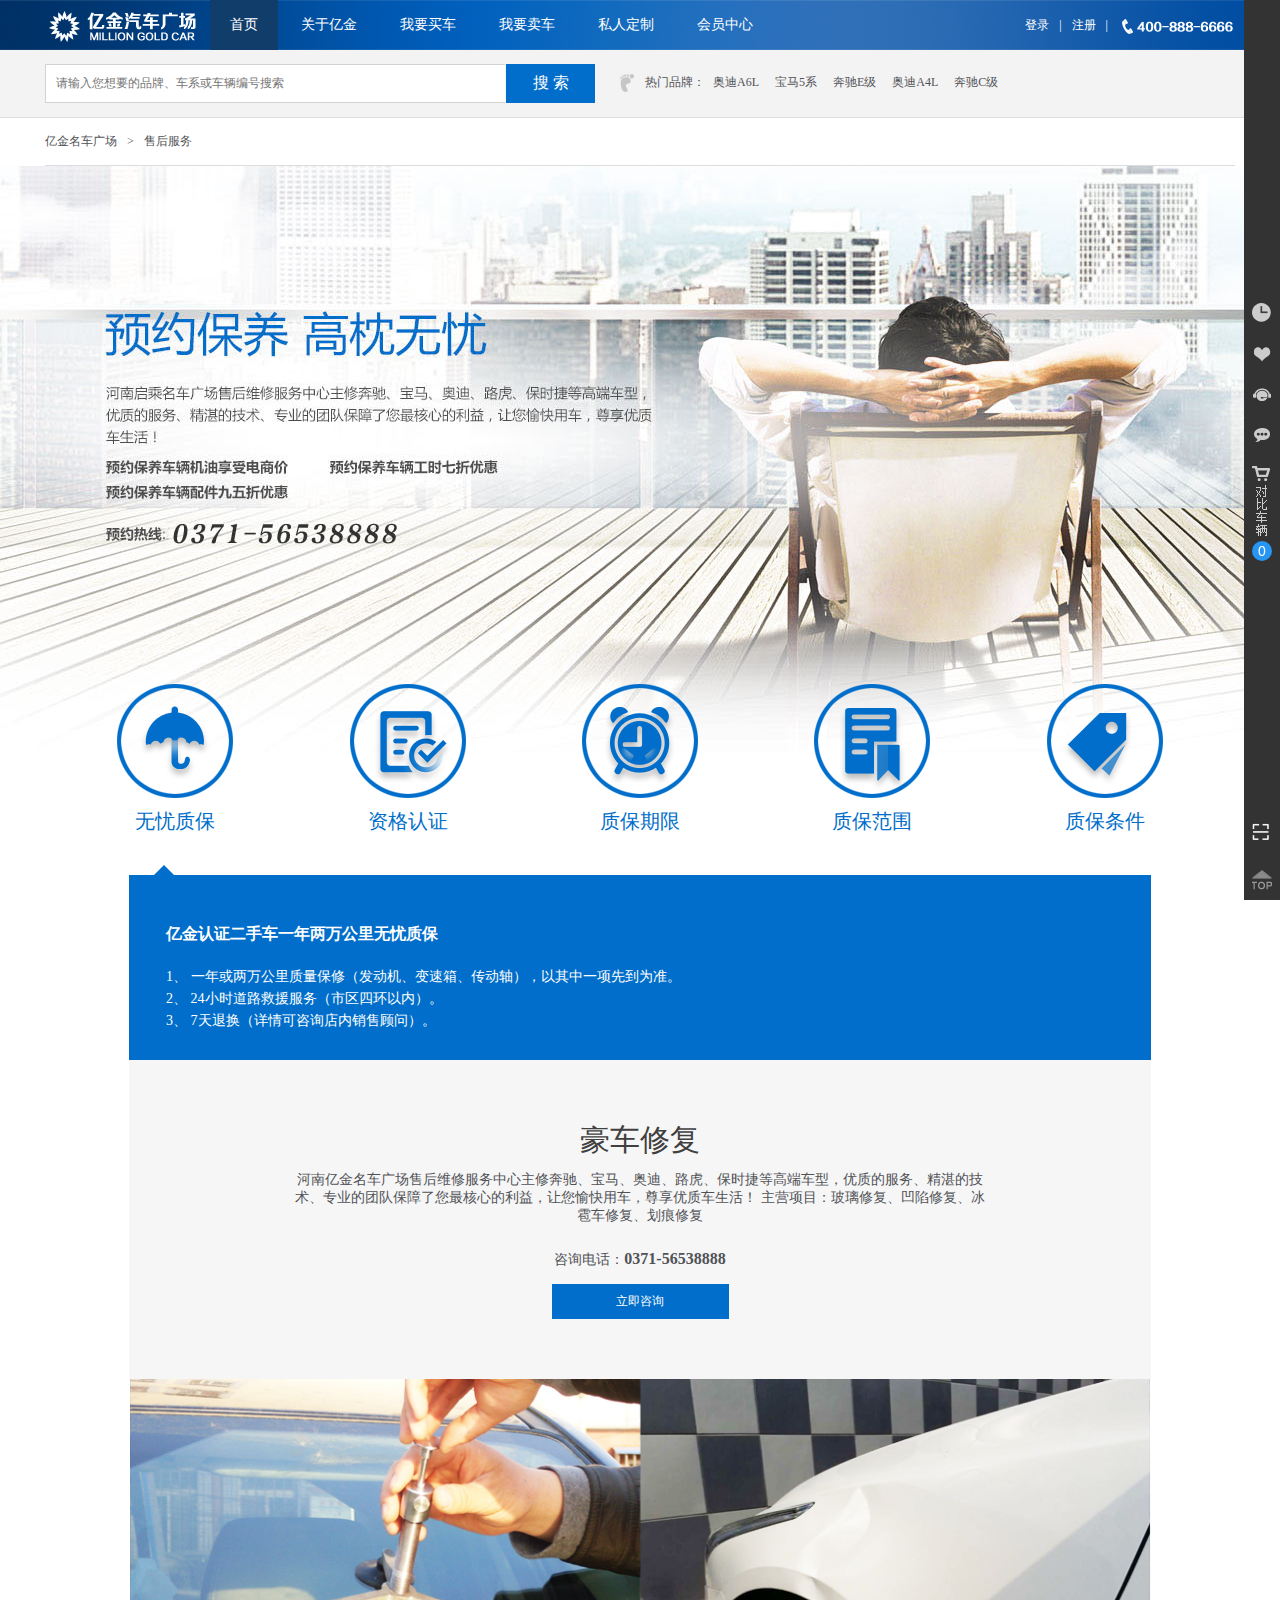
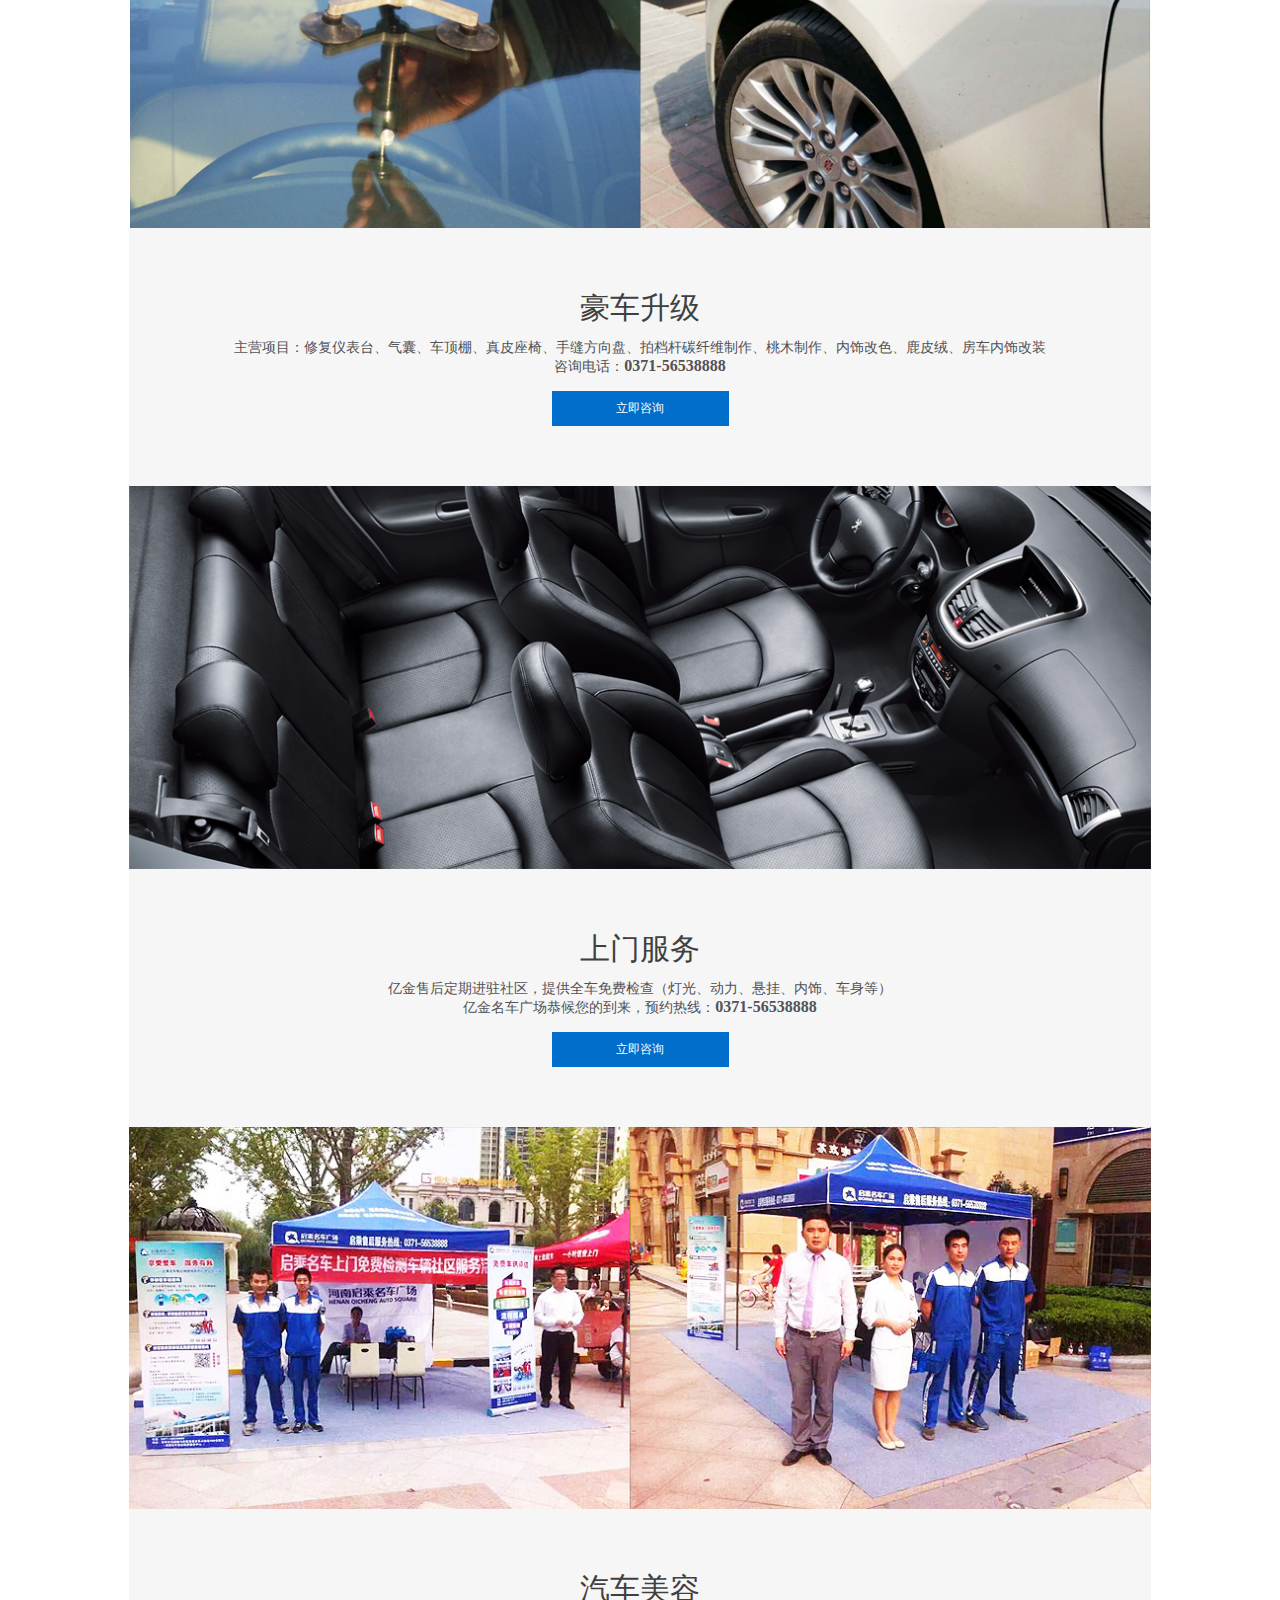
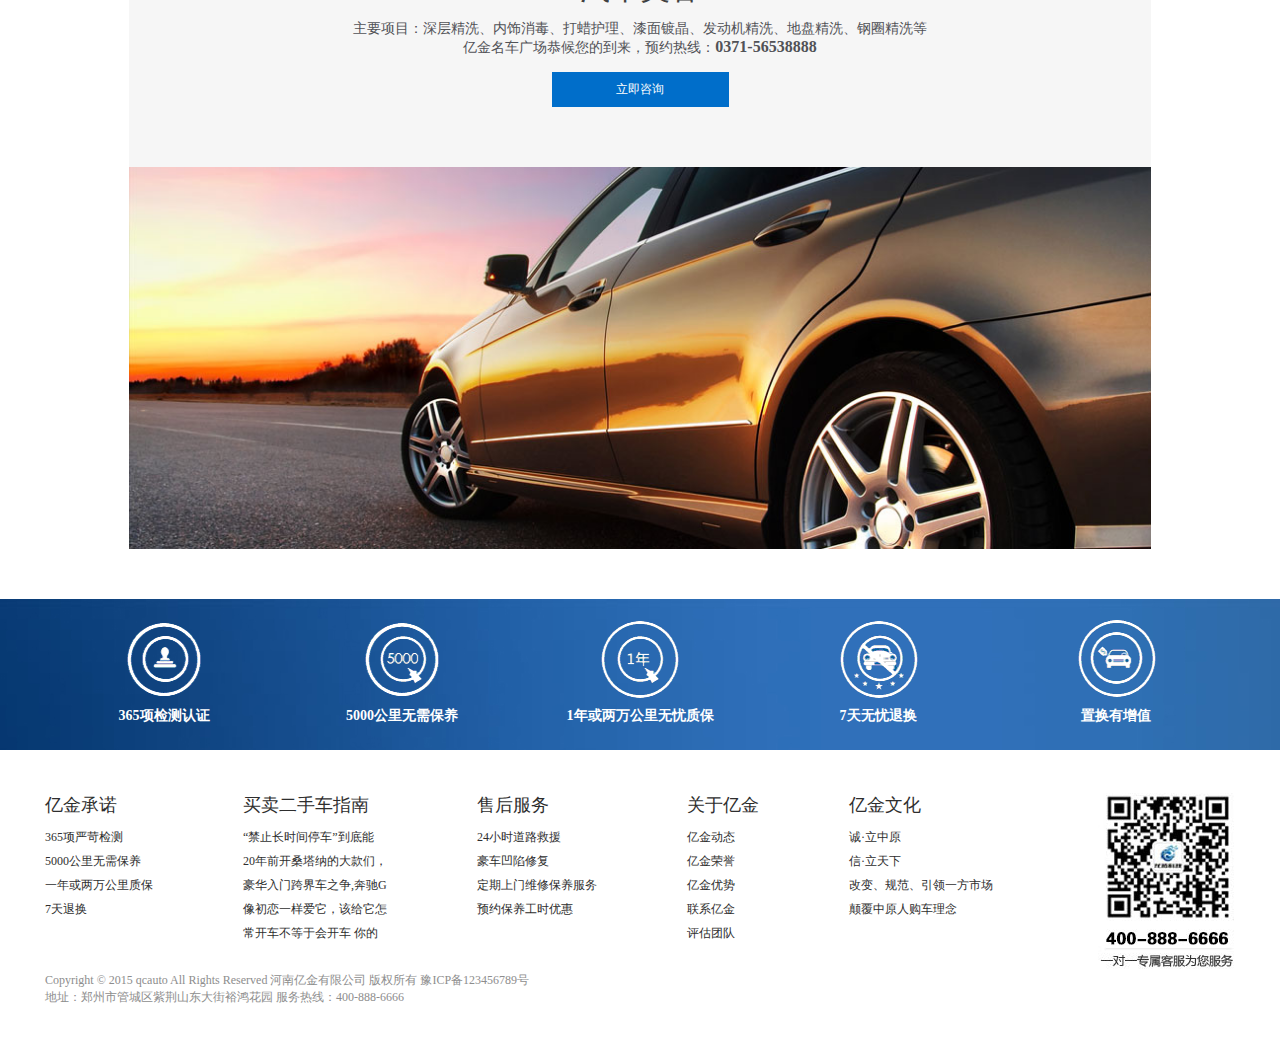
<file: shfw.html>
<!DOCTYPE HTML>
<html>
<head>
<meta charset="UTF-8">
<title>售后服务-郑州高品质二手车专家_亿金汽车</title>
<meta name="description" content="亿金汽车"/>
<meta name="keywords" content="郑州二手车,河南二手车,郑州二手名车"> 
<link rel="stylesheet" type="text/css" href="css/base.css">
<link rel="stylesheet" type="text/css" href="css/layout.css">
	
<link rel="stylesheet" type="text/css" href="css/service.css">

<script type="text/javascript" src="js/jquery-1.8.2.min.js"></script>
<script src="js/jquery.cookie.js" type="text/javascript"></script>
<script charset="utf-8" src="http://wpa.b.qq.com/cgi/wpa.php"></script>

<!--[if IE 6]>
<script type="text/javascript" src="js/DD_belatedPNG.js"></script>
<script>
        DD_belatedPNG.fix('*');
    </script>
<![endif]--> 
</head>                                        
<body>
<div id="header">
	<div class="top">
		<div class="wrap clearfix">
			<a href="#" class="logo left"><img src="images/logo.png"/></a>
			<div class="nav left dInline" id="headerMenu">
      <a class="on" href="index.html">首页</a>
      <a href="about.html">关于亿金</a>
      <a href="maiche_list.html">我要买车</a>
      <a href="wymc.html">我要卖车</a>
      <a href="srdz.html">私人定制</a>
      <!--<a href="shfw.html">售后服务</a>-->
      <a id="MemberMenuChange" class="b-login" href="会员中心首页.html" target="_self">会员中心</a>
      </div>
			<span class="right" id="rightMenuHtml">
				<a href="#" class="b-login" id="b-login">登录</a>|<a href="#" id="b-regist">注册</a>|&nbsp;&nbsp;&nbsp;&nbsp;<img src="images/tel.png"/>			</span>
		</div>
	</div>
	<div class="head-search">
		<div class="wrap clearfix">
			<div class="yjxj clearfix left" action="/index/keyword/" method="post" enctype="multipart/form-data">
        <input type="text" name="keyword" placeholder="请输入您想要的品牌、车系或车辆编号搜索" class="left" />
        <input type="submit" value="搜 索" class="right" />
      </div>
			<div class="hotWords left dInline">
				热门品牌：<a href="../../../Cars/index/channel/2/url_form/xl2573_pp9.html">奥迪A6L</a><a href="../../../Cars/index/channel/2/url_form/xl2412_pp3.html">宝马5系</a><a href="../../../Cars/index/channel/2/url_form/xl1987_pp2.html">奔驰E级</a><a href="../../../Cars/index/channel/2/url_form/xl2593_pp9.html">奥迪A4L</a><a href="../../../Cars/index/channel/2/url_form/xl2364_pp2.html">奔驰C级</a>     
			</div>
		</div>
	</div>
</div>

<div id="about">
	<div class="mTags wrap">
		<a href="../../../index.html">亿金名车广场</a>><a href="6.html">售后服务</a>
	</div>
	<div class="serviceBox">
		<div class="wrap">
			<div class="serUl">
				<ul class="clearfix">
					<li>
						<img src="images/55da906da52e1.png"/>
						<p>无忧质保</p>
					</li>
					<li>
						<img src="images/55da90ac41ca1.png"/>
						<p>资格认证</p>
					</li>
					<li>
						<img src="images/55da90e7b7df4.png"/>
						<p>质保期限</p>
					</li>
					<li>
						<img src="images/55da911cf2ab1.png"/>
						<p>质保范围</p>
					</li><li>
						<img src="images/55da9143ef6ea.png"/>
						<p>质保条件</p>
					</li>
				</ul>
			</div>
			<div class="serCont">
				<dl style="display:block;">
					<dt>
						<img src="images/si1.png" class="si" />
						<div class="si-a">
							<p><strong>亿金认证二手车一年两万公里无忧质保</strong></p><p><span style=";font-family:微软雅黑;font-size:14px">1、&nbsp;一年或两万公里质量保修（发动机、变速箱、传动轴），以其中一项先到为准。</span><span style=";font-family:微软雅黑;font-size:14px"><br/></span><span style=";font-family:微软雅黑;font-size:14px">2、&nbsp;24小时道路救援服务（市区四环以内）。</span><span style=";font-family:微软雅黑;font-size:14px"><br/></span><span style=";font-family:微软雅黑;font-size:14px">3、&nbsp;7天退换（详情可咨询店内销售顾问）。</span></p>						</div>
					</dt>
				</dl>
				<dl>
					<dt>
						<img src="images/si1.png" class="si" style="margin-left:269px;" />
						<div class="si-a">
							<p><strong>亿金认证二手车资格认证</strong></p><p><span style=";font-family:微软雅黑;font-size:14px">1、购买车辆是亿金名车广场所售车辆。</span><span style=";font-family:微软雅黑;font-size:14px"><br/></span><span style=";font-family:微软雅黑;font-size:14px">2、自购车之日起在亿金名车广场做不间断维修保养。</span></p>						</div>
					</dt>
				</dl>
				<dl>
					<dt>
						<img src="images/si1.png" class="si" style="margin-left:505px;" />
						<div class="si-a">
							<p><strong>亿金认证二手车质保期限</strong></p><p><span style=";font-family:微软雅黑;font-size:14px">自全额支付购车款当日起，一年或行驶两万公里内（以其中一项先到为准）。</span></p><p><br/></p>						</div>
					</dt>
				</dl>
				<dl>
					<dt>
						<img src="images/si1.png" class="si" style="margin-left:735px;" />
						<div class="si-a">
							<p><strong>亿金认证二手车尊贵质保范围</strong></p><p><span style=";font-family:微软雅黑;font-size:14px">发动机（不含附件）、变速箱、传动轴。</span></p></div>
					</dt>
				</dl>
				<dl>
					<dt>
						<img src="images/si1.png" class="si" style="margin-left:965px;" />
						<div class="si-a">
							<p><strong>亿金认证二手车质保条件</strong></p><p><span style=";font-family:微软雅黑;font-size:14px">1、以在亿金买车时车辆状况为基准。</span><span style=";font-family:微软雅黑;font-size:14px"><br/></span><span style=";font-family:微软雅黑;font-size:14px">2、人为导致损伤不予质保。</span><span style=";font-family:微软雅黑;font-size:14px"><br/></span><span style=";font-family:微软雅黑;font-size:14px">3、环境、化学腐蚀或损坏不予质保。</span><span style=";font-family:微软雅黑;font-size:14px"><br/></span><span style=";font-family:微软雅黑;font-size:14px">4、汽油、机油品质导致故障及零部件损坏不予质保。</span><span style=";font-family:微软雅黑;font-size:14px"><br/></span><span style=";font-family:微软雅黑;font-size:14px">5、意外事故、不正确使用、非法改装引起损坏不予质保。</span><span style=";font-family:微软雅黑;font-size:14px"><br/></span><span style=";font-family:微软雅黑;font-size:14px">6、公里数更改车辆不予质保。</span></p>						</div>
					</dt>
				</dl>
				<div class="ser-join">
					
					<div class="ser-jb">
						<h1>豪车修复</h1>
						<p>河南亿金名车广场售后维修服务中心主修奔驰、宝马、奥迪、路虎、保时捷等高端车型，优质的服务、精湛的技术、专业的团队保障了您最核心的利益，让您愉快用车，尊享优质车生活！ 主营项目：玻璃修复、凹陷修复、冰雹车修复、划痕修复 </p>
						<p>
							咨询电话：<b>0</b><b>3</b><b>7</b><b>1</b><b>-</b><b>5</b><b>6</b><b>5</b><b>3</b><b>8</b><b>8</b><b>8</b><b>8</b>						</p>
					
						<a class="join-btn" target="_blank" href="#">立即咨询</a>
					</div>
					<div class="ser-jc">
						<img src="images/55da8d6148223.jpg"/>
					</div>
					<div class="ser-jb">
						
						<h1>豪车升级</h1>
						<p style="width:auto;"> 
							主营项目：修复仪表台、气囊、车顶棚、真皮座椅、手缝方向盘、拍档杆碳纤维制作、桃木制作、内饰改色、鹿皮绒、房车内饰改装<br/>
							咨询电话：<b>0</b><b>3</b><b>7</b><b>1</b><b>-</b><b>5</b><b>6</b><b>5</b><b>3</b><b>8</b><b>8</b><b>8</b><b>8</b>						</p>
						<a class="join-btn" target="_blank" href="#">立即咨询</a>
					</div>
					<div class="ser-jc">
						<img src="images/55da8d8d556ab.jpg"/>
					</div>
                    
                    <div class="ser-jb">
						
						<h1>上门服务</h1>
						<p style="width:auto;"> 
							亿金售后定期进驻社区，提供全车免费检查（灯光、动力、悬挂、内饰、车身等）<br/>
							 亿金名车广场恭候您的到来，预约热线：<b>0</b><b>3</b><b>7</b><b>1</b><b>-</b><b>5</b><b>6</b><b>5</b><b>3</b><b>8</b><b>8</b><b>8</b><b>8</b>						</p>
						<a class="join-btn" target="_blank" href="#">立即咨询</a>
					</div>
					<div class="ser-jc">
						<img src="images/5604ac2c8c716.jpg"/>
					</div>
                    
                    <div class="ser-jb">
						
						<h1>汽车美容</h1>
						<p style="width:auto;"> 
							主要项目：深层精洗、内饰消毒、打蜡护理、漆面镀晶、发动机精洗、地盘精洗、钢圈精洗等 <br/>
							亿金名车广场恭候您的到来，预约热线：<b>0</b><b>3</b><b>7</b><b>1</b><b>-</b><b>5</b><b>6</b><b>5</b><b>3</b><b>8</b><b>8</b><b>8</b><b>8</b>						</p>
						<a class="join-btn" target="_blank" href="#">立即咨询</a>
					</div>
					<div class="ser-jc">
						<img src="images/5604ac56022df.jpg"/>
					</div>
                    
				</div>
			</div>
		</div>
	</div>
	
	
</div>

<div id="footer">
	<div class="foot-a1">
		<div class="wrap">
			<ul class="clearfix">
            	<li>
                	<img src="images/db1.png"/>
                    <p>365项检测认证</p>
                </li>
                <li>
                	<img src="images/db2.png"/>
                    <p>5000公里无需保养</p>
                </li>
                <li>
                	<img src="images/db3.png"/>
                    <p>1年或两万公里无忧质保</p>
                </li>
                <li>
                	<img src="images/db4.png"/>
                    <p>7天无忧退换</p>
                </li>
                <li>
                	<img src="images/db5.png"/>
                    <p> 置换有增值</p>
                </li>
            </ul>
		</div>
	</div>
	<div class="foot-a">
		<div class="wrap clearfix">
			<div class="fDl left dInline ">
				<strong>亿金承诺</strong>
				<ul>
					<li><a href="#">365项严苛检测</a></li>
                    <li><a href="#">5000公里无需保养</a></li>
                    <li><a href="#">一年或两万公里质保</a></li>
                    <li><a href="#">7天退换</a></li>
				</ul>
			</div>
			<div class="fDl left dInline ">
				<strong>买卖二手车指南</strong>
				<ul>
					<li><a href="#" target="_blank">“禁止长时间停车”到底能</a></li>
                    <li><a href="#" target="_blank">20年前开桑塔纳的大款们，</a></li>
                    <li><a href="#" target="_blank">豪华入门跨界车之争,奔驰G</a></li>
                    <li><a href="#" target="_blank">像初恋一样爱它，该给它怎</a></li>
                    <li><a href="#" target="_blank">常开车不等于会开车 你的</a></li>				
                </ul>
			</div>
			<div class="fDl left dInline ">
				<strong>售后服务</strong>
				<ul>
					<li><a href="#">24小时道路救援</a></li>
                    <li><a href="#">豪车凹陷修复</a></li>
                    <li><a href="#">定期上门维修保养服务</a></li>
                    <li><a href="#">预约保养工时优惠</a></li>
				</ul>
			</div>
			<div class="fDl left dInline ">
				<strong>关于亿金</strong>
				<ul>
					<li><a href="#" target="_blank">亿金动态</a></li>
					<li><a href="#" target="_blank">亿金荣誉</a></li>
					<li><a href="#" target="_blank">亿金优势</a></li>
					<li><a href="#" target="_blank">联系亿金</a></li>
					<li><a href="#" target="_blank">评估团队</a></li>
				</ul>
			</div>
			<div class="fDl left dInline ">
				<strong>亿金文化</strong>
				<ul>
					<li><a href="#">诚·立中原</a></li>
                    <li><a href="#">信·立天下</a></li>
                    <li><a href="#">改变、规范、引领一方市场</a></li>
                    <li><a href="#">颠覆中原人购车理念</a></li>
				</ul>
			</div>
			<div class="fDl left dInline fDl1">
        <div class="dLx"> <img src="images/dLx.jpg"/> </div>
        <div style="height:50px;"></div>
      </div>
		</div>
	</div>
	<div class="foot-b"> Copyright © 2015 qcauto All Rights Reserved 河南亿金有限公司 版权所有 豫ICP备123456789号<br/>
    地址：郑州市管城区紫荆山东大街裕鸿花园 服务热线：400-888-6666<br/>
     </div>
</div>
<div id="miniBus" style="right:-270px;">
	<div class="mini-bar">
		<div class="mini-barlist">
			<ul>
				<li class="miItem">
					<div class="mini-mi browse">
						<i class="mini-ease"></i>
						<code></code>
						<span>最近浏览</span>
					</div>
				</li>
				<li class="miItem">
					<div class="mini-mi collec">
						<i class="mini-ease"></i>
						<code></code>
						<span>我的收藏</span>
					</div>
				</li>
				<li>
					<div class="mini-mi service">
						<i class="mini-ease" id="BizQQWPA"></i>
						<code></code>
						<span>在线客服</span>
                       
					</div>
				</li>
				<li class="callItem">
					<div class="mini-mi callback">
						<i class="mini-ease"></i>
						<code></code>
						<span>意见反馈</span>
					</div>
				</li>
				<li class="miItem">
					<div class="mini-mi shopping">
						<i class="mini-ease"></i>
						<code></code>
						<span>对比车辆</span>
						<abbr id="Dbnumber">0</abbr>
					</div>
				</li>
			</ul>
		</div>
		<a class="mini-gotop"></a>
		<a class="wx1"><img src="images/wx_1.png"></a>
		<div class="wmImg hide">
			<img src="images/wx_2.png">
		</div>
	</div>
	<div class="mini-cont">
		<div class="mini-contlist">
			<div class="mini-ni">
				<div class="mini-h clearfix">
					<a class="mini-close mini-ease lf-fl"></a>
					<span class="lf-fr"><code>最近浏览</code></span>
				</div>
				<div class="miList" id="Liulan">
					<ul>
											</ul>
				</div>
			</div>
			<div class="mini-ni">
				<div class="mini-h clearfix">
					<a class="mini-close mini-ease lf-fl"></a>
					<span class="lf-fr"><code>我的收藏</code></span>
				</div>
				<div class="miList" id="shoucang">
					<ul>
											</ul>
<a  href="javascript:void(0)" class="mini-fav b-login">查看更多收藏</a>
				</div>
			</div>
			<!--<div class="mini-ni">
				<div class="mini-h clearfix">
					<a class="mini-close mini-ease lf-fl"></a>
					<span class="lf-fr"><code>在线客服</code></span>
				</div>
			</div>-->
			<div class="mini-ni" id="shopping">
				<div class="mini-h clearfix">
					<a class="mini-close mini-ease lf-fl"></a>
					<span class="lf-fr"><code>对比车辆</code></span>
                    <span class="lf-fr" style="margin:auto 10px; font-size:26px; font-weight:bolder" id="deletealldb"><a><code>×</code></a></span>
				</div>
                <div class="miList" id="Carduibi">
					<ul>
											</ul>
					<a href="../../../Cars/contrast/channel/2.html" class="mini-fav">立即对比</a>
				</div>
			</div>
		</div>
	</div>
	<div class="lf-view" id="lf-view">
    	<form onsubmit="return Lmessage();" enctype="multipart/form-data" method="post" name="leaveMess" id="leaveMess">
		<b>您对我们的看法~</b>
		<div>
			<textarea placeholder="您的声音对我们很重要哟(必填)~" name="bankAuthSrc"></textarea>
		</div>
		<div>
			<a id="viewSubmit" onclick="$('#leaveMess').submit()"></a>
            <input type="text" placeholder="请留下您的手机号码(必填)" id="viewAbout" name="mobile" />
            		</div>
        </form>
		<a id="viewClose"></a>
		<i id="viewIcon"></i>
		<p id="viewSign"></p>
	</div>
</div>

<div id="popBox">
	<div class="popCont">
		<a class="p_closed">关闭</a>
		<div class="p-tab">
			<a>会员登录<i></i></a><a>会员注册<i></i></a>
		</div>
		<div class="p-detail">
			<div class="p-dl">
				<form onsubmit="return check();" enctype="multipart/form-data" method="post" name="form" id="form">
					 <ul class="login-items">
			            <li>
			                <label>用户名(手机号)</label>
			                <input class="input" type="text" value="" maxlength="32"  name="username" placeholder="请输入您的手机号">
			            </li>
			            <li>
			                <label>密码</label>
			                <input class="input" type="password" value="" maxlength="16"  name="password">
			            </li>
			        </ul>
			        <div class="login-check">
			            <input type="checkbox" name="checkbox" style=" width:auto;" />
			            <label>记住我</label>
			            <a href="../../../Meet/editPass">忘记登录密码？</a>
			        </div>
			        <div class="login-button">
                    	<input type="hidden" value="" name="carid" class="ordercarid" />
                        <input type="hidden" value="" name="carstatus" class="orderstatus" />
			            <input type="button"  value="登&nbsp;&nbsp;&nbsp;&nbsp;陆" class="fM" onclick="$('#form').submit()" />
			        </div>
			        <!--<div class="security-pro">
			            <i class="icons ver-green-down"></i>
			            <b>您的信息已通过256位SGC加密保护，数据传输安全</b>
			        </div>-->
				</form>
			</div>
			<div class="p-dl">
				<form class="registForm" onsubmit="return regcheck();" enctype="multipart/form-data" method="post" name="reg" id="reg">
					 <ul class="login-items">
			            <li class="clearfix">
			                <input class="input" name="mobile" id="mobile" type="text" value="" placeholder="手机号码（登录帐号）">
			            </li>
			            <li class="clearfix">
			                <input class="input left" type="text" value=""  name="verify" placeholder="输入验证码" style="width:100px;" />
			                <div id="send"><a href="#" class="send_code right">获取验证码</a></div>
			            </li>
			            <li class="clearfix">
			                <input class="input" type="text" value=""  name="realname" placeholder="姓名">
			            </li>
			            <li class="clearfix sex">
			                <input type="radio" checked="" name="gender" value="M" /> 男&nbsp;&nbsp;&nbsp;&nbsp;<input type="radio" name="gender" value="F" /> 女 
			            </li>
			            <li class="clearfix">
			                <input id="" class="input" type="password" name="password" value="" placeholder="输入密码（六位字符）">
			            </li>
			        </ul>
			      
			        <div class="login-button">
                    	<input type="hidden" value="" name="carid" class="ordercarid" />
                        <input type="hidden" value="" name="carstatus" class="orderstatus" />
			            <input type="button"  value="立即注册" class="fM" onclick="$('#reg').submit()" />
			        </div>
			      
				</form>
			</div>
		</div>
	</div>
</div>

<script type="text/javascript" src="js/miniBar.js"></script>
<script type="text/javascript" src="js/lg_reg.js"></script>
<script src="js/jquery.cxselect.min.js"></script>
<script type="text/javascript">
$(function(){
	$('.serUl li').each(function(index){
		$(this).click(function(){
			$('.serCont dl').eq(index).show().siblings('dl').hide();
		})
	});
	$('.join-btn').each(function(index){
		var $overlay = $('.overlay').eq(index);
		$(this).click(function(){
		    var $that = $(this),
		        offset = $that.offset();
		    $overlay.addClass('active');
		    var $whichPopup = $('.popup-over');
		     $('.popup-over').show().addClass('active');
		      
		    $overlay.click(function(){
		      modalHidden($whichPopup);
		    });

		    $('.overBtn').click(function(){
		      modalHidden($whichPopup);
		    });

		    $whichPopup.click(function(e){
		      e.stopPropagation();
		    });
	  	});
		function modalHidden($ele) {
		    $ele.removeClass('active');
		    $overlay.removeClass('active');
	  	}
	})
})
</script>




</body>
</html>
</file>
<file: css/base.css>
body,h1,h2,h3,h4,h5,h6,hr,p,blockquote,/* structural elements 结构元素 */
dl,dt,dd,ul,ol,li,/*  list elements 列表元素*/
pre,/* text formatting elements 文本格式元素 */
fieldset,lengend,button,input,textarea, /* form elements 表单元素 */
th,td{margin:0;padding:0;}
body,button,input,textarea{font:12px Helvetica, Arial, "Microsoft Yahei", sans-serif;border:none; }
h1{font-size: 18px;/* 18px / 12px = 1.5 */ }
h2{font-size: 16px;}
h3{font-size: 14px;}
h4,h5,h6{font-size: 100%;}
address,cite,dfn,em,var{font-style: normal;}
code,kbd,pre,samp,tt{ font-family: "Courier New", Courier, monospace; } /* 统一等宽字体 */
small{font-size: 12px;}/* 小于 12px 的中文很难阅读，让 small 正常化 */
img{border:none;}
ul,ol,li{list-style: none;}
a{text-decoration:none;outline:none}a:hover{text-decoration: underline;}
table{border-collapse: collapse;border-spacing: 0;}
/* 让非ie浏览器默认也显示垂直滚动条，防止因滚动条引起的闪烁 */
html { overflow-y: scroll; }
html,body{-webkit-text-size-adjust:none;}
select,input,textarea{font-family:'Microsoft Yahei'}
font{font-size:12px;}
.clear{height:1px;clear:both;margin-bottom:-1px;overflow:hidden;visibility:hidden;display:block;}
.left{ float:left;}.right{float:right;}
.clearfix:after{content:'\20';display:block;height:0;clear:both;overflow:hidden;}
.clearfix{*zoom:1;}
.pd15{padding:5px 15px;}
.dInline{display:inline;}
.hf18{font-size:18px;color:#d00706;}
.f14{font-size:14px;}
.fM{font-family:'Microsoft Yahei';}
.text-left{text-align:left;}
</file>
<file: css/index.css>
#header .logo{display:none;}
.head-search{display:none; }
.nav a:first-child{padding-left:0;}
.searchBox{
 width:710px;height:150px; /*background:rgba(0,0,0,0.65); border-radius:5px;box-shadow:0 0 7px rgba(0,0,0,0.5);*/ position:relative;
}
.xbg { width:710px;height:150px; background: #000; border-radius:5px;box-shadow:0 0 7px rgba(0,0,0,0.5);
filter: alpha(opacity=65);
filter: progid:DXImageTransform.Microsoft.Alpha(opacity=65);
opacity: 0.65;
position:absolute;
z-index:1;
}
.xnrj  { width:710px;height:126px;
 padding-top:25px; 
position:absolute;
z-index:2;
}
.searchBox img{display: block;margin:0 auto;}
.searchBox form{ height:40px;width:670px;margin:0 auto;padding-top:20px;}
.searchBox form input.left{width:527px;height:40px;line-height:40px;padding:0 10px;font-size:14px;color:#465e71;font-family:'Microsoft Yahei';}
.searchBox form input.right{height:40px;background:url(../images/search.jpg) no-repeat;width:103px; margin-right:20px;}
.in-tit{margin-bottom:35px;}
.in-tit h1{font-size:28px;border-bottom:4px solid #2e71b8;font-weight:normal;color:#2e71b8;padding-bottom:5px;}
.end-time{font-size:14px;color:#24292f;padding-top:10px;}
.end-time b{display:inline-block;color:#2e71b8;font-family:'Arial';padding:0 10px;font-size:20px;}
.pve{position:relative;}
.thPic{width:470px;height:470px;}
.imgVt{display:block;max-width:100%;}
.icon{background-image: url(../images/in_sprite.png);background-repeat:no-repeat;position:absolute;right:0;top:0;z-index:3;}
.icon_th{width:37px;height:25px;background-position:left top;}
.icon_hd{width:37px;height:25px;background-position:-99px top;}
.icon_npro{width:37px;height:25px;background-position:-39px top;}
.icon_dai{width:16px;height:15px;background-position:-79px top;}

.th_txt{position: absolute;left:17px;top:20px;text-align:left;color:#fff;}
.th_txt h1{font-size:20px;font-weight:normal;}
.th_txt p{font-size:12px;padding-top:3px;padding-bottom:10px;}
.banShow{width: 100%;}

.price font{display:inline-block;font-size:12px;}
.thPic1{width:482px;}
.thPic1 li{width:231px;height:231px;background:#fff;float:left;display:inline;margin-right:10px;margin-bottom:8px;}
.car-pic {display: table-cell; width: 231px; height: 155px;vertical-align: middle;overflow: hidden}
.car-pic img,.tBox{-webkit-transition: all 300ms ease; -moz-transition: all 300ms ease; -ms-transition: all 300ms ease;transition: all 300ms ease;}
.car-pic img{ position: relative; left: 0;}
.thPic1 li .price font{color:#666;}
.thPic1 li p{padding:10px 10px 0 10px;}
.thPic1 li:hover .car-pic  img{left:-10px;}
.hdPic{width:230px;}
.thPicRight{width:712px;}
.tBox{-webkit-transition: all 1.7s ease 0s; -moz-transition: all 1.7s ease 0s; -ms-transition: all 1.7s ease 0s;transition: all 1.7s ease 0s;}
.tBox{opacity:1;}
.active .thPic{left:0;opacity:1; transition-delay: 0.1s;}
.active .thPicRight{right:0;opacity:1;transition-delay: 0.1s;}
#box2 .thPic1{width:712px;overflow:hidden;} 
#box2 .thPic1 ul{width:722px;}
#box2 .thPic1 li{border:1px solid #dadada;width:228px;height:228px;}
#box2 .thPic1 li.liHd{width:468px;}
#box2 .thPicRight{width:712px;}
#box2 .thPic img.imgVt{border:1px solid #ccc;width:468px;height:468px;}
#box2 .thPic .th_txt{color:#2e71b8;}

.jpBox{text-align:left;border:1px solid #ebebeb;background:#fff;overflow:hidden;}
.jpTit{height:80px;background:#f7f7f7;width:1192px;}
.jpTit a{float:left;width:147px;height:70px;padding-top:8px; text-align:center;border-right:1px solid #ebebeb;border-bottom:1px solid #ebebeb;background:#f7f7f7;position:relative;}
.jpTit a img{display: block;margin: 0px auto;width:50px;height:38px;}
.jpTit a span{display:block;font-size:14px;padding-top:5px;}
.jpTit a.on{background:#fff;border-bottom-color:#fff;}
.jpTit a.on i{position:absolute;left:0;top:-1px;width:100%;height:3px;background:#2e71b8;}
.jpTit a.last{/*width:152px;*/border-right:none;}
.jpCont{padding:10px 0;text-align:left;}
.jpCont li{float: left;display:inline;width:542px;margin:30px 0 0 35px;}
.jpCont li .carImg{width:266px;height:178px;}
.jpCont li .carTxt{width:273px;height:163px; border:1px solid #f0f0f0;border-left:none;position:relative;left:-7px;}
.jpCont li .carTxt .c-txt{padding:15px 18px 0;}
.jpCont li .carTxt .c-txt h3{font-size:16px;font-weight:normal;}
.jpCont li .carTxt .c-txt p{color:#a3a3a3;padding-top:10px;}
.jpCont li .carTxt .c-txt .price{color:#2e71b8;}
.jpCont li .carTxt .c-txt .price p{padding-bottom:9px;}
.jpCont li .carTxt .c-txt .price font{color:#333;display:inline-block;padding-left:15px;}
.proMore{margin:20px 35px;}
.proMore a{display:block;background:#efefef;padding:8px 0;text-align:center;color:#004895;font-size:14px;}
.proMore a:hover{background:#f60;color:#fff;}
.jpDl{display:none;}
.dLeft{width:837px;}
.dLeft li{display:inline;float:left;}
.dLeft li a{display: block; background:#000;}
.dLeft li a:hover img{opacity:.8;}
.w411{width:411px;}
.w426{widows:426px;}
.dRight{width:345px;height:515px; background-color:#54b0fd; /*background:url(../images/in14.jpg) no-repeat;*/}


.new-left{width:580px;}
.new-left h3{color:#fff;font-size:16px;background:#008cd6 url(../images/in_i1.gif) no-repeat 20px center;padding-left:60px;text-align:left;height:50px;line-height:50px;}
.new-dl{padding-top:20px;text-align: left;width:280px;}
.new-dl img{width:280px;}
.new-dl li{height:25px;line-height:25px;color:#2a2a2a;}
.new-dl li a{color: #2a2a2a;display:inline-block;padding-left:5px;}
.new-dl ul{padding-top:15px;width:262px;}
a.aImg{display:block;background:#000;}
a.aImg:hover img{opacity:.8;}

.nKe{width:580px;text-align: left;float:right;}
.kTit{height:50px;background:#16a9d9;color:#fff;}
.kTit h2{font-size:16px;background:url(../images/in_i2.png) no-repeat left center;padding-left:35px;margin-left:20px;height:50px;line-height:50px;text-align:left;}
.slide{height:340px;background:#fff;position:relative;}
.slide .hd{position:absolute;right:0;top:-37px;height:24px;}
.slide .hd a{float:left;}
.slide .hd ul{float:left;height:8px;margin-top:7px;padding:0 5px;}
.slide .hd li{float:left;display:inline-block;height:8px;width:8px;border-radius:50%;background:#5bc3e4;margin:0 3px;font-size:0px;overflow:hidden;text-indent:-9999em;}
.slide .hd li.on{background:#fff;}
.slide .bd {padding-top:20px;height:305px;overflow:hidden;}
.slide .bd li .bd-dl{width:262px;margin-left:18px;float:left;}
.slide .bd li .bd-dl img{width:262px;height:170px;}
.slide .bd li .bd-dl h4{color:#007ec1;font-size:12px;padding:10px 0;}
.slide .bd li .bd-dl p{padding-bottom:13px;line-height:20px;}
.slide .bd li .bd-dl .cMore{background:#3989da;color:#fff;font-size:13px;display:inline-block;width:75px;height:25px;line-height:25px;text-align:center;}
.slide .bd li .bd-dl .cMore:hover{background:#f60;}

.nTice{width:70px;margin-left:20px;}
.nTice a{display:block;background:url(../images/in_tice.png) no-repeat;height:72px;margin-bottom:12px;position:relative;}
.nTice a.nt1{background-position:left 0;}
.nTice a.nt2{background-position:left -83px;}
.nTice a.nt3{background-position:left -167px;}
.nTice a .wx{position: absolute;right: -110px;top:-20px;display:none;border:1px solid #ccc;}
.nTice a:hover .wx{display:block;}
</file>
<file: css/layout.css>
body{background:#fff;color:#515256;font-family:'Microsoft Yahei';}
*{transition-delay:0ms;transition-timing-function:linear;transition-duration:260ms;transition-property:color,background-color,background-image,transform,rectangle;}
body,html{-webkit-text-size-adjust:none;width:100%;min-width:1200px; }
* html,* html body{background-image:url(about:blank);background-attachment:fixed;}
.nav_fixed{position:fixed;top:0px;width:100%;z-index:1000;background:#f7f7f7;}
* html .nav_fixed{position:absolute;bottom:auto;top:expression(eval(document.documentElement.scrollTop))}
a{color:#515256;cursor:pointer}
a:hover{color:#e60041;text-decoration:none}
img{vertical-align:middle;}
img.vt{transition:transform 1.5s linear .1s;display:block}
a:hover img.vt{transform:scale(1.2);}
img.vp{display:block;opacity:.9;-webkit-transition:all .3s ease;-moz-transition:all .3s ease;-o-transition:all .3s ease;}
a:hover img,img:hover{opacity:1;}
body{min-width: 1190px;}
.wrap{width:1190px;margin:0px auto;}
#header{position:fixed;left:0;top:0;width:100%;z-index: 88;}
.top{height:50px;overflow:hidden; background:url(../images/top.jpg) no-repeat center top;line-height:50px;}
.logo{margin-right:10px; }
.nav a{color:#fff;font-size:14px;display:inline-block;padding:0 20px;}
.nav a:hover,.nav a.on{background-color:#113d6a;}
.top span.right{color:#fff;}
.top span.right a{color:#fff;display:inline-block;padding:0 10px;}
.head-search{background:#f3f3f3;height:39px;line-height:39px; border-bottom:1px solid #ddd;padding:14px 0;}
.head-search .yjxj{width:550px;height:39px; }
.head-search .yjxj input.left{width:439px;height:37px;line-height:37px;padding:0 10px;font-family:'Microsoft Yahei';border:1px solid #d2d2d2;border-right:none;}
.head-search .yjxj input.right{width:89px;height:39px;background:#006eca;color:#fff;font-size:16px;font-family:'Microsoft Yahei';cursor: pointer;}
.hotWords{margin-left:25px;padding-left:25px; background:url(../images/jy.gif) no-repeat center left;height:37px;line-height:37px;}
.hotWords a{padding:0 8px;}

#banner{position:relative;height:465px;overflow:hidden;margin-top:50px;}
#banner .bDiv{width:100%;float:left;height:465px;overflow: hidden;}
#banner .bDiv img{display:block;max-width:100%;}
#banner .prev,#banner .next{position:absolute;top:220px;z-index: 100;margin-top:-25px;}
#banner .next{right:0;}
#banner .b_btn{position:absolute;z-index: 100;left:50%;margin-left:-595px;top:0;}
.searchBox{position: absolute;left:50%;width:730px;margin-left:-365px;bottom:20px;z-index:10;}

#choose-nav{position:relative;z-index:10;height:99px;background:#fff;padding:20px;border-bottom:1px solid #d9d9d9}
#choose-nav .wrapper{width:1180px;margin:0 auto}
#choose-nav .hd{font-weight:bold;padding-left:24px}
#choose-nav .bd{padding-left:24px}
#choose-nav .brand-wrapper,#choose-nav .model-wrapper{border:2px solid #fff}
#choose-nav .brand-all{border:2px solid #1a99e1}
#choose-nav .item-brand.active .brand-wrapper{border:2px solid #1a99e1;border-bottom:2px solid #fff}
#choose-nav .item-brand.active .trigger-icon{background:url(../images/index_sprite_v2.png) no-repeat;background-position:0 -135px}
#choose-nav .item-brand.active .brand-all{display:block;box-shadow:0 2px 6px rgba(0,0,0,0.4)}
#choose-nav .item-model.active .bd{height:auto}
#choose-nav .item-model.active .model-wrapper{border:2px solid #1a99e1;box-shadow:0 2px 6px rgba(0,0,0,0.4)}
#choose-nav .item-model.active .trigger-icon{background:url(../images/index_sprite_v2.png) no-repeat;background-position:0 -135px}
#choose-nav .item-model.active .model-all{display:block}
#choose-nav .brand-all{position:absolute;width:598px;padding:15px;padding-left:24px;padding-bottom:30px;top:101px;left:0;z-index:100;background:#fff;display:none}
#choose-nav .brand-all .title{font-size:14px;line-height:20px;margin-bottom:20px}
#choose-nav .brand-all .brand-list .left-list{float:left;margin-right:50px}
#choose-nav .brand-all .brand-list .right-list{float:left}
#choose-nav .brand-all .brand-list .brand-item-l{margin-bottom:10px;width:270px}
#choose-nav .brand-all .brand-list .brand-item-l .letter{color:#1a99e1;font-weight:bold;font-size:14px;float:left;width:40px}
#choose-nav .brand-all .brand-list .brand-item-l .brand-letter{float:left;width:225px}
#choose-nav .brand-all .brand-list .brand-item-l .brand-letter .brand-item{margin-right:13px;margin-bottom:5px;display:inline-block;float:left;width:auto}
#choose-nav .item-brand{width:442px;float:left;height:100px;border-right:1px solid #eee;position:relative}
#choose-nav .item-brand.active .brand-wrapper:before,#choose-nav .item-brand.active .brand-wrapper:after{display:block}
#choose-nav .item-brand .trigger-icon{position:absolute;right:20px;top:20px;width:9px;height:5px;background:url(../images/index_sprite_v2.png) no-repeat;background-position:0 -130px;z-index:102;cursor:pointer}
#choose-nav .item-brand .brand-wrapper{position:relative;z-index:101;border:2px solid #fff;border-bottom:1px solid #fff;background:#fff}
#choose-nav .item-brand .brand-wrapper:before,#choose-nav .item-brand .brand-wrapper:after{content:'';display:none;position:absolute;width:2px;height:2px;background-color:#1a99e1;z-index:200}
#choose-nav .item-brand .brand-wrapper:before{bottom:-2px;left:-2px}
#choose-nav .item-brand .brand-wrapper:after{bottom:-1px;right:-2px}
#choose-nav .item-brand .hd{font-size:16px;line-height:40px}
#choose-nav .item-brand .bd{height:60px}
#choose-nav .item-brand .brand-item{float:left;width:55px;overflow:hidden}
#choose-nav .item-brand .brand-item img{width:32px;height:24px;display:block;margin:0 auto}
#choose-nav .item-brand .brand-item span{text-align:center;line-height:30px;display:block;color:#666}
#choose-nav .item-model{width:420px;float:left;height:100px;border-right:1px solid #eee;position:relative}
#choose-nav .item-model .model-wrapper{z-index:101;background:#fff;position:relative}
#choose-nav .item-model .trigger-icon{width:9px;height:5px;position:absolute;right:20px;top:20px;background:url(../images/index_sprite_v2.png) no-repeat;background-position:0 -130px;z-index:102}
.cBlue{color:#004b9f;}
#choose-nav .item-model .hd{font-size:16px;line-height:40px;}
#choose-nav .item-model .bd{padding-top:0;padding-right:10px;height:57px;overflow:hidden}
#choose-nav .item-model a.model-item{display:block;text-align:center;float:left;width:56px;height:55px}
#choose-nav .item-model a.model-item:hover .car-modal-img{opacity:.6}
#choose-nav .item-model a.model-item.listNav_active .car-modal-img{opacity:.6}
#choose-nav .item-model .car-modal-img{width:50px;height:20px;margin:0 auto;margin-top:4px;background-image:url(../images/car_modal_sprite.png);background-repeat:no-repeat;opacity:1}
#choose-nav .item-model .car-modal-name{text-align:center;line-height:30px;display:block;color:#666}
#choose-nav .item-model .car-modal-img.modal-suv,#choose-nav .item-model .car-modal-img.modal-SUV{background-position:6px 0}
#choose-nav .item-model .car-modal-img.modal-mpv,#choose-nav .item-model .car-modal-img.modal-MPV{background-position:-45px 0}
#choose-nav .item-model .car-modal-img.modal-tinycar,#choose-nav .item-model .car-modal-img.modal-tinyCar{background-position:-94px 0}
#choose-nav .item-model .car-modal-img.modal-compactcar,#choose-nav .item-model .car-modal-img.modal-compactCar{background-position:-45px 0}
#choose-nav .item-model .car-modal-img.modal-midsize,#choose-nav .item-model .car-modal-img.modal-midSize{background-position:-44px -20px}
#choose-nav .item-model .car-modal-img.modal-premiummidsize,#choose-nav .item-model .car-modal-img.modal-PremiumMidsize{background-position:-98px -20px}
#choose-nav .item-model .car-modal-img.modal-sportscar,#choose-nav .item-model .car-modal-img.modal-SportsCar{background-position:6px -40px}
#choose-nav .item-model .car-modal-img.modal-doublebox{background-position:-96px -40px}
#choose-nav .item-model .car-modal-img.modal-sedan{background-position:-45px -40px}
#choose-nav .item-model .model-all{margin:20px;margin-bottom:25px;display:none}
#choose-nav .item-model .model-all .models-line{margin-bottom:17px;overflow:hidden;height:15px}
#choose-nav .item-model .model-all .models-line .models-item-m{color:#333;width:64px;border-right:1px solid #e6e6e6;margin-right:14px;font-weight:bold;display:block;float:left}
#choose-nav .item-model .model-all .models-line .models-item-m:hover{color:#ff571a}
#choose-nav .item-model .model-all .models-line .models-item{margin-right:18px;display:block;float:left}
#choose-nav .item-price{width:320px;float:left;height:100px}
#choose-nav .item-price .hd{font-size:16px;line-height:40px;padding-left:15px}
#choose-nav .item-price .price-item{margin-left:5px;margin-right:5px;display:inline-block;word-break:break-all;margin-top:5px;margin-bottom:7px;width:60px;color:#666}
#choose-nav .item-price .price-item:hover{color:#ff571a}
#choose-nav a:hover{color:#ff571a}
#choose-nav a:hover span{color:#ff571a !important}


.mDiv{padding:50px 0;text-align:center;}
.main-a{background:#f2f2f2;}
.mDiv img{display:block;margin:0 auto;max-width:100%;}


#footer{background:#fff;width:100%;}
#footer .foot-b{color:#8d8d8d;padding:20px 0 0;text-align:left;width: 1190px;margin:0 auto;position:relative;margin-top:-105px;}
#footer .foot-a{padding:35px 0;}
#footer .fDl{margin-right:90px;}
#footer .fDl strong{color:#2e2e2e;font-size:18px;font-weight:normal;display:block;margin-bottom:8px;padding-top:8px;}
#footer .fDl li{height:24px;line-height:24px;}
#footer .fDl li a{color:#2e2e2e;}
#footer .fDl li a:hover{text-decoration:underline;}
#footer .fDl1{width:137px;float:right;margin-right:0;}
#footer .fDl1 strong{font-size:15px;}
#footer .fDl1 li{height:auto;width:80px;text-align:center;margin-right:13px;float:left;position: relative;height:105px;}
#footer .fDl1 ul{}
#footer .fDl1 h4{text-align:center;padding-bottom:10px;border-bottom:1px solid #dedede;font-size:21px;font-weight:normal;}
#footer .fDl1 p{text-align: center;padding-top:10px;line-height:23px;font-size:14px;}
.foot-a1{height:121px;background:url(../images/foot_bg.jpg) no-repeat center top;padding:15px 0;}
.foot-a1 .wrap{}
.foot-a1 li{float:left;display:inline;text-align:center;color:#fff;font-weight:bold;width:20%;padding-top:6px;}
.foot-a1 li p{padding-top:9px;font-size:14px;font-weight:bold;}
.f-nav li{float:left;width:175px;text-align:center;color:#fff;font-weight:bold;padding-top:20px;}
.f-nav li i{display:block;margin:0 auto;height:53px;width:51px;background:url(../images/foot_sprite.png) no-repeat;}
.f-nav li i.fl1{background-position:left top;}
.f-nav li i.fl2{background-position:-168px top;width:56px;}
.f-nav li i.fl3{background-position:-339px top;width:50px;}
.f-nav li i.fl4{background-position:-510px top;width:50px;}
.f-nav li i.fl5{background-position:-677px top;width:48px;}
.f-nav li i.fl6{background-position:-847px top;width:51px;}
.f-nav li p{padding-top: 8px;}
#footer .fwUl{}
#footer .fwUl li{float:left;display:inline;height:50px;line-height:50px;width:33.333%;text-align:center;margin-right: 0;}
#footer .fwUl li img{vertical-align: middle;}
#footer .foot-a{margin:0 auto;}
#miniBus{position:fixed;_position:absolute;height:100%;top:0;z-index:999;_height:auto;}
.mini-bar{position:absolute;background:#333;left:0;top:0;width:36px;height:100%;z-index:1001;zoom:1}
.mini-bar{position:absolute;background:#333;left:0;top:0;width:36px;height:100%;z-index:1001;zoom:1}
.mini-cont{position:relative;right:0;top:0;background:#fff;width:270px;height:100%;z-index:1006;margin-left:36px;zoom:1}
.mini-gotop{display:block;width:20px;height:20px;background:url(../images/mi.png) -43px -226px no-repeat;_background-image:url(../images/mi.gif);position:absolute;left:50%;margin-left:-10px;bottom:10px;cursor:pointer}
.wx1{position:absolute;bottom:60px;left:50%;margin-left:-10px;}
.wmImg{position:absolute;right:35px;bottom:10px;}
.wmImg img{border:1px solid #aaa;background:#fff;padding:3px;display:block;}

.mini-gotop:hover{background-position:-70px -226px;}
.mini-barlist{position:relative;height:100%;width:100%;}
.mini-barlist ul{position:relative;top:50%;margin-top:-158px;}
.mini-barlist ul li{ cursor:pointer;}
.mini-barlist .mini-mi{position:relative;width:100%;height:37px;padding: 1.81px 0px;}
.mini-barlist .mini-mi i{display:inline-block;_display:block;width:20px;height:20px;background:url(../images/mi.png) 2px 2px no-repeat;_background:url(../images/mi.gif);position:relative;left:50%;top:50%;z-index:1005;margin-left:-10px;margin-top:-10px;*top:40%;}
.mini-barlist .mini-mi span{visibility:hidden;width:84px;height:40px;line-height:36px;position:absolute;left:0;top:50%;margin-top:-19px;z-index:1003;text-align:center;color:#666;border-radius:5px;-moz-border-radius:5px;-webkit-border-radius:5px;background:url(../images/mi.png) 0 -303px no-repeat;_background-image:url(../images/mi.gif);font-size:12px;transition:.5s left;-webkit-transition:.5s left;-moz-transition:.5s left;}
.mini-barlist .mini-mi span.userLogin{}

.mini-barlist .mini-mi code{visibility:hidden;position:absolute;left:-5px;top:50%;margin-top:-18px;z-index:1004;background:url(../images/mn.png) 0 50% no-repeat;_background-image:url(../images/mn.gif);height:37px;width:41px;}
.mini-barlist .mini-mi cite{display:inline-block;_display:block;position:absolute;left:50%;bottom:0;height:1px;width:20px;_overflow:hidden;margin-left:-10px;background:url(../images/mi.png) 0 -298px no-repeat;_background-image:url(../images/mi.gif);}
.mini-barlist .mini-mi abbr,.mini-barlist .mini-mi del{position:absolute;bottom:10px;left:50%;width:20px\9;height:20px;min-width:20px;background:#2695f3;color:#fff;font:14px/20px Arial;border-radius:15px;-moz-border-radius:15px;-webkit-border-radius:15px;margin-left:-10px;text-align:center;background:url(../images/mi.png) 0 -226px no-repeat\9;z-index:1009;_background-image:url(../images/mi.gif)}
.mini-barlist .mini-mi del{font-style:normal;top:-10px;filter:alpha(opacity=0);-moz-opacity:0;opacity:0;text-decoration:none;font-family:Arial;width:15px;height:15px;line-height:15px;top:-2px;margin-left:-7px;background-position:0 -279px;}
.mini-barlist .mini-mi abbr{bottom:7px;display:inline-block;}
.mini-barlist ul li.on i,.mini-barlist ul li.select i,.mini-barlist ul li.over i{background-position:-24px 2px;}
.mini-barlist ul li.on code,.mini-barlist ul li.over code{visibility:visible}
.mini-barlist ul li.select code{visibility:visible;background:#2695f3;width:36px;left:0;}
.mini-barlist div.ticket i{background-position:0 -22px;}
.mini-barlist ul li.on div.ticket i,.mini-barlist ul li.select div.ticket i,.mini-barlist ul li.over div.ticket i{background-position:-26px -22px;}

.mini-barlist div.browse i{background-position:0 -48px;}
.mini-barlist ul li.on div.browse i,.mini-barlist ul li.select div.browse i,.mini-barlist ul li.over div.browse i{background-position:-26px -48px;}
.mini-barlist div.collec i{background-position:2px -73px;}
.mini-barlist ul li.on div.collec i,.mini-barlist ul li.select div.collec i,.mini-barlist ul li.over div.collec i{background-position:-24px -73px;}

.mini-barlist div.service i{background-position:1px -96px;}
.mini-barlist ul li.on div.service i,.mini-barlist ul li.select div.service i,.mini-barlist ul li.over div.service i{background-position:-24px -96px;}

.mini-barlist div.callback i{background-position:2px -123px;}
.mini-barlist ul li.on div.callback i,.mini-barlist ul li.select div.callback i,.mini-barlist ul li.over div.callback i{background-position:-23px -123px;}

.mini-barlist div.shopping{height:110px;}
.mini-barlist div.shopping i{background-position:0 -150px;height:70px;margin-top:-45px;}
.mini-barlist ul li.on div.shopping i,.mini-barlist ul li.select div.shopping i,.mini-barlist ul li.over div.shopping i{background-position:-26px -150px;height:70px;margin-top:-45px;*margin-top:-40px}
.mini-barlist ul li.on div.shopping code,.mini-barlist ul li.select div.shopping code,.mini-barlist ul li.over div.shopping code{height:120px;background:#2695f3;left:0;top:0;margin-top:0;width:36px;}
.mini-barlist ul li.on div.shopping abbr,.mini-barlist ul li.select div.shopping abbr,.mini-barlist ul li.over div.shopping abbr{background:#fff;background:url(../images/mi.png) 0 -255px no-repeat\9;color:#2695f3;_background-image:url(../images/mi.gif);transition: opacity .4s;}
.mini-barlist ul li.on div.shopping span,.mini-barlist ul li.over div.shopping span{display:none;}
.mini-bar .mini-poo{background:url(../images/po.png) 50% 50% no-repeat;display:none;width:130px;height:90px;position:absolute;left:-135px;top:566px;_background:url(../images/po.gif) 50% 50% no-repeat;}
.mini-bar .mini-poo s{display:inline-block;width:15px;height:15px;position:absolute;right:22px;top:6px;cursor:pointer;}
.mini-bar .mini-poo b{font:100 12px/18px '宋体';color:#666;width:90px;padding:22px 8px;text-align:center;display:inline-block;}
.mini-contlist{width:100%;height:100%;}
.mini-contlist .mini-ni{position:absolute;width:100%;height:100%;z-index:1007;bottom:0;background:#fff;display:none;}
.mini-barlist ul li.select code{visibility:visible;background:#2695f3;width:36px;left:0;}

.mini-h{background:#f3f0eb;border-bottom:1px solid #666;padding:8px 10px }
.mini-h a.mini-close{width:24px;height:24px;background:url(../images/mi.png) -66px -256px no-repeat;_background-image:url(../images/mi.gif);cursor:pointer;display:inline-block;}
.mini-h a.mini-close:hover{background-position:-40px -256px}
.mini-h span.lf-fr{vertical-align:middle;line-height:24px;}
.mini-h span.lf-fr a{color:#333}
.mini-h span.lf-fr a:hover{color:#f5244b}
.mini-h span.lf-fr a.mini-collecbar{margin:0 5px;color:#999}
.mini-h span.lf-fr a.on{background:url(../images/mi.png) -95px -166px no-repeat;_background-image:url(../images/mi.gif);color:#333;padding-left:8px;}
.mini-h span.lf-fr a.sign{background:url(../images/warn.png) left 50% no-repeat;padding:0 0 1px 15px;}
.mini-c{padding:10px;position:relative;z-index:1009}
.lf-fr {float: right;display: inline;}

.lf-view{width:350px;padding:20px;background: #fff;border:1px solid #e2d3aa;z-index:997;zoom:1;position:absolute;left:0;top:158px;*padding-bottom:10px;}
#viewIcon,#viewClose,#viewSubmit,.lf-view div label{background:url(../images/onlineSurvey_1.png) no-repeat;}
.lf-view .lf-radio dfn{margin-right:24px;}
.lf-view b{font-size:14px;font-family:Microsoft YaHei;color:#333;font-weight:bold;}
.lf-view div{padding:10px 0 0;}
.lf-view textarea,#viewAbout{width:340px;height:52px;padding:4px;border:1px solid #ccc;resize:none;color:#999;font-size:12px;}
#viewAbout{width:250px;height:26px;line-height:26px;}
.lf-view div .mini-smile{background-position:18px -26px;width:78px;display:inline-block}
.lf-view div .mini-cry{background-position:18px 1px;width:78px;display:inline-block}
#viewSubmit{float:right;width:80px;height:36px;background-position:0 bottom;line-height:28px;text-align:center;color:#333;font-weight:bold;}
#viewClose{position:absolute;top:10px;right:10px;width:17px;height:17px;background-position:0 -54px;}
#viewIcon{position:absolute;top:40px;right:-11px;width:11px;height:17px;background-position:-26px -54px;}
#viewSign{padding:5px 0;font-weight:bold}
.lf-view p.err{color:red}
.lf-view p.ok{color:#6baa00}
.lf-radio{position:relative;margin-right:15px;white-space:nowrap;}
.lf-radio dfn{display:inline-block;vertical-align:middle;width:14px;height:14px;background:url(../images/btn1.jpg) left -24px no-repeat;cursor:pointer;margin-right:5px;}
.lf-radio dfn.on{background-position:left top}
.lf-radio input{position:absolute;left:-999em;}
.lf-checkbox{position:relative;margin-right:5px;white-space:nowrap;}
.lf-checkbox dfn{display:inline-block;vertical-align:middle;width:16px;height:16px;background:url(../images/btn2.jpg) left -20px no-repeat;cursor:pointer;margin-right:5px;}
.lf-checkbox dfn.on{background-position:left top}
.lf-checkbox input{position:absolute;left:-999em;}



.lf-loginBox{position:absolute;width:230px;padding: 30px 30px 20px;right:4px;top:1px;background-color:#fff;text-align: left;line-height:normal;}
.lf-loginTit{padding-bottom:10px;font:14px '宋体';}
.lf-loginTit a{color:#999;display:inline-block;text-align:center;width:70px;text-decoration:none;}
.lf-loginTit a.on {color:#333;font-weight:bold;}
.lf-loginTit em{text-decoration:none;opacity: 1;font-style: normal;}
.lf-loginTit a:hover{font-weight:bold;color:#333}
.lf-loginLine{height:2px;width:100%;overflow:hidden;background:#ccc;position:relative;}
.lf-loginLine em{display:inline-block;width:70px;height:2px;background:#2E71B8;position:absolute;left:0;top:0;}
.lf-loginCon{font-size:12px;}
.lf-loginCon dl{width:100%;margin-top:23px;}
.lf-loginCon dl dt{float:left;line-height:28px;width:50px;height: 28px;}
.lf-loginCon dl dt em,.lf-checkbox{color:#666}
.lf-loginCon dl dt em del{width:1em;display:inline-block;}
.lf-loginCon dl dd{position:relative;float:left;display:inline;width:180px;*width:175px;}
.lf-loginCon dl.noprace{margin-top:0}
.lf-showerr{position:absolute;left:0;bottom:-18px;color:#f52648;background:url(../images/sign.png) 0 50% no-repeat;padding:1px 0 2px 18px;}
.lf-loginInp{border:1px solid #ccc;padding:7px 5px;color:#b9b9b9;width:168px;zoom:1;background:#fff;*width:163px;}
.lf-forget{color:#01b1cb;font:12px '宋体';}
.lf-forget:hover{text-decoration:underline;}
.lf-loginCon .lf-loginMad{width:88px;vertical-align:middle;}
.lf-loginPwd{background:#fff url(../images/pwd.png) right 50% no-repeat;}
.lf-miniMad{width:68px;height:28px;vertical-align:middle;margin-left:10px;cursor:pointer;border:1px solid #ccc;*width:63px;}
.lf-nolook{color:#999;display:inline-block;width:50px;vertical-align:middle;line-height:14px;margin-left:10px;}
.lf-loginCon .lf-loginSub{color:#fff;font:14px '微软雅黑';background:url(../images/sub.png) 50% 0 no-repeat;border:none;width:100%;outline:none;cursor:pointer;line-height:30px;letter-spacing:5px;border-radius:5px;-webkit-border-radius:5px;-moz-border-radius:5px;padding:0;*line-height:22px;}
.noprace dd input:hover{background-position: 50% -40px;}

.forPwd{text-align: right;font: 12px "宋体";padding: 10px 0}
.forPwd a{color: #01B1CB;text-decoration: underline;}

.miList{padding:5px 10px 15px 10px;}
.miList img{width: 80px;height:58px;display:block;margin-right:10px;}
.miList h3{font-weight: normal;font-size:12px;line-height:normal;}
.miList li{border:1px solid #fff;border-bottom:1px solid #ccc;padding:10px 5px;position:relative;margin-top:10px;}
.mi_a{height:22px;line-height:22px;padding-top:3px;}
.mi_a strong{color:#d00;font-size:14px;}
a.mini-tocar {height: 22px;line-height: 20px;text-align: center;color: #FFF;background: transparent url("../images/mi.png") no-repeat scroll 0px -453px;display:inline-block;width:70px;}
a.mini-tocar:hover{background-position: 0 -480px;}
.miList li.hover{border: 1px solid #CCC;box-shadow: 0px 1px 1px 0px rgba(0, 0, 0, 0.2);}
a.mini-m-close{position:absolute;z-index:1030;top:-8px;right:-8px;display:none;width:18px;height:18px;background:url(../images/mi.png) -54px -148px no-repeat;cursor:pointer;zoom:1;}
.miList li.hover a.mini-m-close{display:block;}
.miList li.hover a.mini-m-close:hover{background-position:-82px -148px}
.mini-fav{display:block;width:120px;color:#999;border:1px solid #ccc;padding:5px 15px;text-align:center;margin:10px auto;-moz-border-radius:10px;-webkit-border-radius:10px;border-radius:10px;font:12px Arail,'宋体'}
.mini-fav:hover{color:#333}
.hide{display:none;}
p.tips{text-align:center;}


#about{margin-top:118px;}
.mTags{padding:15px 0; border-bottom:1px solid #ddd;background:#fff;}
.mTags a{padding:0 10px;}
.mTags a:first-child{padding-left:0;}
#about .mDiv{padding:0;}
#about .mDiv img{width:100%;}
.aLeft{width:920px;}
.aWrap{padding:20px 0;}
.aRight{width:250px;}
.sellTop{height:486px;background:url(../images/sellBan.jpg) no-repeat center top;}
#about .sellTop .mDiv{width:1133px;margin:0 auto;padding-top:65px;}
.sell-a{width:1136px;margin:0 auto;padding:30px 0;}
#about .sell-b{width:1190px;margin:0 auto;padding:30px 0;}
.dTop{height:913px;background:url(../images/dBan.jpg) no-repeat center top;}
.d-a{padding-top:70px;text-align:center;}
.applyBan{height:1093px;background:url(../images/aBan.jpg) no-repeat center top;}
.ser-a{height:514px;background:url(../images/serbg.jpg) no-repeat center top;}
#about .serviceBox .wrap{width:1162px;margin:0 auto;}
#about .ser-a .wrap{padding-top:60px;}
#about .main-a1{padding:80px 0;}
.speciality{padding:30px 0;}
.speciality ul {width: 1188px;}
.speciality li {float:left;cursor:pointer;overflow:hidden; width: 118px;  height: 81px;}
.speciality li i,.speciality span{ background-image: url(../images/base_z.png);}
.speciality span{display: block;width: 51px;height: 51px;margin: 0px auto; position: relative; overflow: hidden;background-repeat: no-repeat;background-position: -118px -235px;}
.speciality li:hover span{background-position: -62px -235px;}
.speciality li i{position:absolute;}
.speciality .notbad i {position:absolute; width: 39px; height: 38px;left: 6px;top: 6.5px; background-repeat: no-repeat}
.speciality .notbad i {background-position: -333px -190px;}
.speciality em{display: block;font-size: 12px;text-align: center; margin-top: 10px; font-style: normal; overflow: hidden;color: #666;}
.speciality .choiceness i {background-position: -174px -235px;width: 51px;height: 50px;left: 0px;top: 0.5px;background-repeat: no-repeat;}
.speciality .check_360 i {background-position: -285px -235px; width: 48px;  height: 50px; left: 1.5px;top: 0.5px;background-repeat: no-repeat;}
.speciality .new_car_standa i {background-position: -457px -190px; width: 37px;height: 35px; left: 7px;top: 8px;background-repeat: no-repeat;}
.speciality .O2O i { background-position: -185px -391px;width: 43px;height: 26px;left: 4px; top: 12.5px; background-repeat: no-repeat;}
.speciality .km i {background-position: -393px -235px; width: 42px; height: 44px;left: 4.5px; top: 3.5px; background-repeat: no-repeat;}
.speciality .free_year_check i { background-position: -46px -296px;width: 40px;height: 43px; left: 5.5px;top: 4px; background-repeat: no-repeat;}
.speciality .one_year_ok i {background-position: -138px -391px; width: 42px;height: 28px;left: 4.5px;top: 11.5px;background-repeat: no-repeat;}
.speciality .free_upkeep i {background-position: -414px -344px;width: 38px; height: 31px; left: 6.5px; top: 10px;background-repeat: no-repeat;}
.speciality .hover_24 i { background-position: -70px -426px; width: 46px;height: 23px;left: 2.5px; top: 14px; background-repeat: no-repeat;}
.pn-a img{display:block;max-width:100%;width:100%;}

.esTop{background:url(../images/gBan.jpg) no-repeat center  top;height:486px;}
.esDiv img{display:block;margin:0 auto;max-width:100%;}
.esTop .esDiv{padding-top:50px;margin-left:-70px;}
.es-a{padding:40px 0;}
#popBox{position:fixed;left:0;top:0;right:0;bottom:0;width:100%;height:100%; z-index:1999;background:rgba(0,0,0,0.6);display:none;}
.popCont{width:600px;position:absolute;left:50%;margin-left:-300px;top:50%;margin-top:-227px;height:454px;background:#fff;}
.popCont .p_closed{background:#003e6a;color:#fff;width:80px;height:61px;line-height:61px;text-align:center; position: absolute;right:0px;top:0;z-index: 100000;font-size:14px;}
.p-tab{height:56px;border-bottom:6px solid #0268b5;}
.p-tab a{float:left;width:260px;height:56px;line-height:56px;color:#0268b5;background:#fff;text-align:center;font-size:20px;position:relative;}
.p-tab a.on{background:#0268b5;color:#fff;}
.p-tab a.on i{background:url(../images/down1.gif) no-repeat;width: 13px;height:7px;position:absolute;left:50%;margin-left:-6px;bottom:-11px;z-index: 10;}



.login-items{width:400px;margin:0 auto; padding-top:40px}
.login-items label{float:left; padding:10px 15px 0 0; width:60px; text-align:right; font-size:14px;}
.login-items li{ height:60px; position:relative}
.login-items input{width:230px; color:#8a949c; float:left; display:inline;height:40px;line-height:40px;width: 240px; padding:0px; border: 1px solid #B4B9BD;border-radius:3px;}
.login-items input:focus{border:1px solid #349cd8;}
.login-button {width: 250px;height: 50px;margin: 0px auto;position: relative;}
.login-button input{ width:240px; height:50px; background:#0268b5; border:0; text-align:center; color:#fff; font-size:16px; cursor:pointer; }
.login-button input:hover{background:#f60;}
.login-check{ width:250px; height:40px; padding-top:10px; margin:0 auto; position:relative}
.login-check label{ float:left; display:inline; position:relative; padding-right:15px;padding-left:4px;}
.login-check label .icons{ position:absolute; left:auto; top:4px}
.login-check input{ float:left;margin-top:2px;}
.login-check a{position:absolute; right:0; top:10px; font-size:12px;color:#349CD8;}
.security-pro{position:relative; font-size:12px; height:20px; line-height:normal; vertical-align:top; text-align:center; color:#8a949c;margin-top:20px;}
.security-pro b{ padding-left:16px; font-weight:normal}
.security-pro .icons{background:url(../images/sprites.png) no-repeat;}
.security-pro .icons{ margin-right:3px; position:absolute;background-position: -21px -43px;width: 14px;height: 16px;}
.p-dl{display:none;}
.registForm .login-items{padding-top:30px;width:272px;}
.registForm .login-items .sex {height:30px;}
.registForm .login-items .sex input{width:auto;float:none;vertical-align:middle;display:inline-block;}
.registForm .login-items input{width:260px;font-family:'Microsoft Yahei'}
.registForm .login-button{width:272px;}
.registForm .login-button input{width:100%;display: block;}
.send_code{width:140px;height:40px;line-height:40px;background:#d3dceb;border:1px solid #B4B9BD;text-align:center;border-radius:3px;}
#getPwd .send_code{width:130px;}
#getPwd{padding:20px 0 50px 0;}

.dForm{width:285px;margin:0 auto;padding-top:15px;color:#fff;text-align:left;}
.dForm h2{font-size:24px;}
.dForm p{padding-top:3px;margin-bottom:20px;}
.dForm table{width:100%;border-collapse:collapse;}
.dForm table td{padding:7px 0;}
.dForm select,.dForm .dInput,.dForm textarea{height:30px;line-height:30px; width:100%;border:1px solid #ccc;color:#333;}
.dForm .cInput{color:#333;height:30px;line-height:30px;border:1px solid #ccc;padding:0 5px;width:100px;}

.dForm textarea{height:75px;font-size:14px;}
.dForm .sBtn{cursor:pointer;display:block;width:100%;height:62px;line-height:62px;color:#fff;background:#004b9f;font-size:14px;font-weight:bold;font-family:'Microsoft Yahei';}
.dForm .sBtn:hover{background:#0d74ca;}
i{font-style: normal;}
.dForm select{height:30px;line-height:30px;}
span.num{height:27px;overflow:hidden;font-weight:bold; font-size:20px;display:inline-block;margin-bottom:-3px;color:#2e71b8;}
span.num dfn{padding-left:18px;}
span.num em{display:inline-block;background:#2e71b8;border-radius:2px;margin:0 2px;text-align: center;width:20px;text-align: center;}
span.nWhite{color: #33475d;}
span.nBlue{color:#2e71b8;font-size:24px;}

#getPwd .send_code{width:130px;}
#getPwd {padding:20px 0 50px 0;}
#getPwd .login-items label{width:70px;}
#getPwd .login-button input{width: 100%;}

.pages{text-align:center;padding:10px 0;}
.pages a{display:inline-block;padding:8px 15px;border:1px solid #ddd;margin:0 5px;font-family:'宋体';font-size:13px;}
.pages a:hover,.pages a.on{color:#fff;background:#1740ff;border-color:#1740ff;}


.overlay{
	position: fixed;
	top: 0;
	right: 0;
	bottom: 0;
	left: 0;
	display:none;
	background-color: rgba(0, 0, 0, 0.2);
	z-index: 900;
}
.overlay.active {
	display:block;
}
.popup-over {
	border:6px solid #1d51a0;
	background-color: #fff;
	position: absolute;
	top:50%;
	left: 50%;
	width:940px;
	height:600px;
	overflow: auto;
	margin-left:-470px;
	margin-top:-300px;
	z-index: 985;
	opacity: 0;
	-webkit-transform: translate3d(0, 0, 0) scale(0.815);
	transform: translate3d(0, 0, 0) scale(0.815);
	-webkit-transition: -webkit-transform 0.3s ease-in-out, opacity 0.3s ease-in-out;
	transition: transform 0.3s ease-in-out, opacity 0.3s ease-in-out;
}
.popDiv{padding:20px 30px;}
.popup-over.active {
  opacity: 1;
  -webkit-transform: translate3d(0, 0, 0) scale(1);
  transform: translate3d(0, 0, 0) scale(1);
}
.cs-list li .carImg{width:300px; position:relative; height:185px; overflow:hidden;  display:block;}
.cs-list li .carImg .car_bg{ position:absolute;left:0; top:0;right:0;bottom:0;z-index:10;background:url(../images/car_b.png) no-repeat;}
</file>
<file: css/alert.css>
#popBoxYzm {position: fixed;left: 0;top: 0;right: 0;bottom: 0;width: 100%;height: 100%;z-index: 1999;background: rgba(0,0,0,0.6);display: none;}
.popForm{background:#fff;width:430px;height:300px;position:absolute;left:50%;top:50%;margin-left:-200px;margin-top:-130px;}
.popForm form{padding:20px;}
.popForm p{padding:0 5px;border:1px solid #ddd;margin-top:25px;}
 input{padding:8px 0;width: 100%;font-family:'Microsoft Yahei'}
.popForm  a.getCode{display:block;background: #0261bf;color: #fff;text-align: center;font-family:'Microsoft Yahei';padding:10px 0;font-size:14px;}
.closed{position:absolute;right:0;top:0;width:35px;line-height:35px;height:35px;text-align:center;background:#0261bf;color:#fff;font-size:17px;font-family:'宋体';font-weight: bold;}
.closed:hover{opacity:.8;color:#fff;}
</file>
<file: css/about.css>
.a-wa{height:175px;background:url(../images/a1.jpg) no-repeat;width:100%;}
.a-nav{height:65px;padding-top:110px;}
.a-nav ul{background:rgba(0,0,0,0.4);padding-left:30px;}
.a-nav ul li{float:left;width:118px;height:65px;line-height:65px;text-align:center;margin-right:10px;}
.a-nav ul li a{display:block; font-size:14px;font-size:14px;color:#fff;}
.a-nav ul li.on a{font-weight:bold;}
.a-nav ul li.on a,.a-nav ul li a:hover{background:#618ed2;}
.a-wb{padding:30px 0;}
.a-wb h1{font-size:32px;font-weight:normal;padding-left:30px;color:#151355;margin-bottom:20px;}
.a-div{padding:35px 35px 0 35px;background:#f2f2f2;line-height:26px;font-size:14px;color:#212121;margin-bottom:20px;}
.a-div p{padding-bottom:20px;}
.a-xi{width:1045px;margin:10px auto;padding-bottom:50px;}
.a-xi p{padding-top:30px;}
.a-xi p strong{font-size:22px;color:#151355;padding-bottom:20px;display:inline-block;}

.newsList li{background:#fff;padding: 20px 15px; margin-bottom:30px}
.newsList .img{width:338px;height:221px;border:5px #e1e1e1 solid;overflow: hidden;}
.newsList li .img img {width: 100%;display: block; transition: all 400ms ease 0s;}
.newsList .con{width: 690px;margin-right: 15px}
.newsList .con a{}
.ne_tit{border-bottom: 1px solid #ddd;margin-bottom: 10px;}
.ne_tit h2{font-size:18px;font-weight: normal;padding-bottom:10px;padding-right:10px;color:#333;}
.newsList li .more3{position: relative;width:135px;background:#74b0f7;}
.newsList li .more3 .i1{width:100%;height:35px;text-align: center;height:35px;line-height:35px;display:block;color:#fff;z-index: 1;position:relative;transition: all 0.4s ease 0s;}
.newsList li a:hover .img img{ -webkit-transform:scale(1.15); transform:scale(1.15);}
.newsList li a:hover .more3 .i1{color:#fff;background:#949494;} 

.a-div .pages{padding-bottom:50px;}
.news_detail{margin-bottom:30px;background:#fff;padding:30px 20px}
.news_detail h2{text-align: center;font-size: 30px;font-weight: normal;color:#343434;margin-bottom: 15px}
.news_p{background:#fff;margin-top: 20px; line-height:22px;font-size:14px; border-top:1px solid #ccc;padding:20px 15px;}
.news_p p{padding-bottom:16px;}
.news_p img{display: block;max-width: 100%;margin:0 auto;}
a.backList{display:block;background:#0d3169;font-size:14px;padding:6px 20px;margin:0 auto;color:#fff;width:100px;text-align: center;margin-top: 20px;}
a.backList:hover{background:#f60;}


.bang_box{background:#fff;border:1px solid #eee;box-shadow:0 0 5px rgba(0,0,0,0.2);padding:28px;}
.bang_a{width:530px;}
.bang_box h1{font-size:18px;color:#005faf;font-weight: bold;}
.bang_a table{border-collapse: collapse;width: 100%;}
.bang_a th{background:#f8f8f8;height:35px;line-height:35px;font-size:14px;font-weight: normal;}
.bang_a td{border-bottom:1px dotted #cbcbcb;padding:14px 0;}
.bang_a td label{display:inline-block;width:16px;height:16px;line-height:16px;text-align: center;color: #fff;border-radius:3px;background:#c2c2c2;}
.bang_a td label.hot{background:#2f73f2;}
.bang_a td a{font-size:14px;}
.bang_a td b{color:#38a131;}
.bang_a1 td span{color:#2f6ddd;font-size:14px;display:inline-block;margin-left:10px;}
.bang_a1 td ul{text-align: center;}
.bang_a1 td ul li{display:inline-block;margin:0 20px;}
.bang_a1 td ul li img{height:55px;}
</file>
<file: css/service.css>
.serviceBox{background:url(../images/ser1.jpg) no-repeat center top;width:100%;padding-top:518px;}
.ser-a span.left{padding-top:100px;}
.yueBox{width:456px;height:393px;background:#fff;}
.yueBox form{width:372px;margin:0 auto;}
.yueBox h1{font-size:20px;font-weight:normal;color:#0662bb;padding:20px 0;}
.select-item {height: 32px;margin-bottom: 10px; font-size: 12px; color: #999;position: relative;}
.select-item .select {padding: 6px 8px;border: 1px solid #DDD;position: relative;}
.select .display-text {overflow: hidden;height: 18px; display: block;padding-right: 15px;}

.open-icon { position: absolute;width: 7px;height: 4px; background: transparent url("../images/select-open.png") no-repeat scroll 0% 0%;top: 14px;right: 15px;}
.select-item .select-open {  position: absolute; border: 2px solid #006cc5;   padding: 10px 11px;  background: #FFF none repeat scroll 0% 0%;  z-index: 2000;top: 31px}
.select-item #car-open { width: 705px; height: 444px; right: -1px;}
.select-open .open-item { float: left; margin-right: 22px;}
.open-item .open-tit {font-size: 12px; color: #999; margin-bottom: 10px;}
.choose-box { height: 375px;overflow-y: scroll;border: 1px solid #DDD;}
#choose-brand { width: 172px;}
#choose-brand .brand-cata {width: 22px;float: left;}
#choose-brand .brand-cata li { line-height: 17px; cursor: pointer;}
#choose-brand .brand-cata li a {  cursor: pointer;color: #B5B5B5;}
#choose-brand .choose-box {position:relative; float: left; width: 148px;}
.choose-box .cont-tit {line-height: 28px;color: #333; font-size: 14px; background: #F7F7F7 none repeat scroll 0% 0%; padding-left: 10px;}
.choose-box .choose-cont { line-height: 20px; padding: 6px 0px 6px 10px; font-size: 12px;color: #666; cursor: pointer;}
.choose-box .choose-cont {background: url("../images/cont-item.png") no-repeat scroll 120px center;}
#choose-set {width: 169px;}
.choose-box .choose-cont.active,.choose-box .choose-cont:hover { background: #FF5517 url("../images/cont-item-ho.png") no-repeat scroll 120px center;color:#fff;}
#choose-set .choose-box .choose-cont.active,#choose-set .choose-box .choose-cont:hover,#choose-set .choose-box .choose-cont{background-position: 140px center;}
#choose-type{width:280px;margin-right:0;}
#choose-type .choose-cont{background-image: none;}
.hide{display:none;}
#select-time {width: 163px; float: left;  margin-right: 10px;}
.select-item #time-open { width: 336px; padding-left: 20px;left: -1px;height: 220px;top: 33px;}
#choose-years { width: 120px;}
#choose-years .choose-box,#choose-mouth .choose-box{ height: 160px;}
#choose-mouth {  width: 120px; margin-right: 0px;}
.cPut{width: 163px;  float: left;padding: 6px 8px;height:18px;border: 1px solid #DDD; position: relative;font-family:'Microsoft Yahei'}
.select-item .unit {position: absolute;top: 8px; right: 10px;}
#choose-area {width: 122px;}
#area-open .choose-box { height: 325px;}
#area-open { width: 336px;  height: 390px; padding-left: 20px;right: -1px;}
.cPut1{float:right;}
.select-item{}
#sArea{height:auto;}
#sArea textarea{width:100%;height:70px;}
.sellBtn{display:block;width:190px;height:39px;background:#006cc5;color:#fff;font-size:14px;line-height:39px;text-align:center;font-family:'Microsoft Yahei';cursor:pointer;}
.sellBtn:hover{background:#f60;}


.serviceBox .wrap{width:1035px;margin:0 auto;padding-bottom:50px;}
.serUl li{width:20%;float:left;text-align:center;font-size:20px;color:#006eca;cursor:pointer;}
.serUl li p{padding:10px;}
.serCont{padding:0 70px;margin-top:20px;}
.serCont dl{display:none;}
.si{margin-left:25px;display:block;}
.si-a{background:#006eca;color:#fff;padding:28px 37px;}
.si-a strong{font-size:16px;}
.si-a p{line-height:22px;padding-top:20px;}
.ser-ja{background:#f0f0f0 url(../images/si2.jpg) no-repeat right top;padding:68px 415px 86px 44px;}
.ser-ja h1,.ser-jb h1{font-size:30px;font-weight:normal;color: #404040;}
.ser-ja h4{font-size:14px;font-weight:normal;padding:2px 0 8px 0;border-bottom:1px solid #666;margin-bottom:20px;}
.ser-ja p{padding-bottom:20px;}
.join-btn{width:177px;text-align:center;height:35px;line-height:35px;text-align:center;background:#006eca;color:#fff;display:inline-block;}
.join-btn:hover{color:#fff;background:#f60;}
.ser-jb{background:#f6f6f6;text-align:center;padding:60px 0;}
.ser-jb p{font-size:14px;padding:10px 60px 15px 60px;width:702px;margin:0 auto}
.ser-jc img{max-width:100%;display:block;}
.ser-jb b{font-size:16px;}

.hCont{width:1140px;margin:20px auto;}
.hui_div{box-shadow:6px 6px 0px #e8e8e8;margin-bottom:60px;}
.hui_a{background:#f3f3f3;}
.hui_a dt{width:761px;}
.hImg{position:relative; width:761px;height:413px;overflow: hidden;}
.hImg .img_show img{width:761px;height:413px}
.hui_a dd{width:330px;line-height:24px;color:#000;margin-right:20px;}
.hui_a h3{font-size:24px;margin-top:60px;padding-bottom:13px;}
.hui_a dd a{display:block;text-align: center;height:55px;line-height:55px;color:#fff;font-size:24px;background:#012d65;margin:15px 0;}
.hui_a dd a:hover{background:#f60;}
.hNews{height:285px;width: 240px;padding:0 20px;}
.hNews strong{font-weight: normal;font-size:18px;display:block;padding-top:10px;padding-bottom:8px;}
.hNews li{height:45px;width: 100%;line-height:45px;border-bottom:1px dotted #ccc;font-size:14px;overflow: hidden;white-space: nowrap;text-overflow:ellipsis;}
.hVideo{width: 285px;height:285px;overflow: hidden;position:relative;}
.hVideo img{display:block;width:285px;height: 285px;}
.play{display:block;position:absolute;left: 50%;top:50%;margin:-36px 0 0 -36px;width:72px;height:72px;background:url(../images/play.png);}
.hdiv{float:left;display:inline;width:285px;height: 285px;overflow: hidden;}
.hdiv:hover{opacity:.9;}
.h_a{background:#0b76ba;color:#fff}
.h_a h2{font-size:30px;padding-top:70px;text-align: center;padding-bottom:8px;}
.h_a p{padding:10px 18px;line-height:22px;}
.h_b{background:#f99e0f;color:#fff;text-align: center;}
.h_img{text-align: right;padding-top:35px;}
.h_b strong{font-size:33px;position:relative;margin-top:-30px;display:block;}
.h_b p{font-size:14px;}
.h_c{background:#f4f4f4;}
.h_c ul{margin-left:45px;padding-top:15px;}
.h_c li{height:30px;line-height:30px;background:url(../images/hi.gif) no-repeat left center;padding-left:17px;}
.h_c .hc_btn{display:block;margin-left:45px;background:#fb3c45;width:195px;height: 58px;text-align: center;font-size:30px;font-weight: bold;color:#fff;text-align: center;line-height: 58px;margin-top:30px;}
.h_c .hc_btn:hover{background:#3b9cda}
.pop-head h2{font-size:30px;font-weight: normal;}
.ph-tel{font-size:14px;text-align: right;}
.ph-tel strong{font-size:18px;}
.pop-wrap{margin-top:20px;}
.pop-wrap img{display:block;max-width: 100%;width: 100%;}
.hidden{overflow: hidden;width: 100%;height: 100%;}
.hTop{height:635px;overflow: hidden;position:relative;}
.hTop li{width: 100%;height:635px;background-position: center top;background-repeat:no-repeat;}
.hTop .hd{position:absolute;left:0;bottom:20px;width:100%;text-align: center;}
.hTop .hd li{display:inline-block;margin:0 7px;font-size:0;height:10px;width: 10px;background: #fff;border-radius:50%;cursor: pointer;}
.hTop .hd li.on{background:#f60;}
.hBtn{position: absolute;top:50%;margin-top: -35px;z-index: 10;}
.hBtn a img{width:auto;height: auto;}
.hImg .prev{left: 10px;}
.hImg .next{right: 10px;}
.hui_b{color:#1c1c1c;position:relative;}
.hui_b img{display: block;}
.j_infor{position: absolute;left:0;top:0;width: 523px;padding-left: 45px;padding-top:80px;}
.j_infor h1{font-size:48px;color:#b20110;line-height:33px;}
.j_infor h1 span{font-size:26px;}
.j_infor p{font-size:14px;line-height:20px;padding: 15px 0;}
.j_infor a{width:265px;height:45px;line-height:45px;color:#fff;display:inline-block;text-align: center;font-size:25px;background:#b20110;}
.j_infor a:hover{background:#f60;}
.j_infor1{width:680px;left:50%;margin-left:-340px;padding-left:0;text-align: center;}
.j_infor1 h1{font-size:60px;line-height: normal;}
.j_infor1 p{padding: 20px 0;}
</file>
